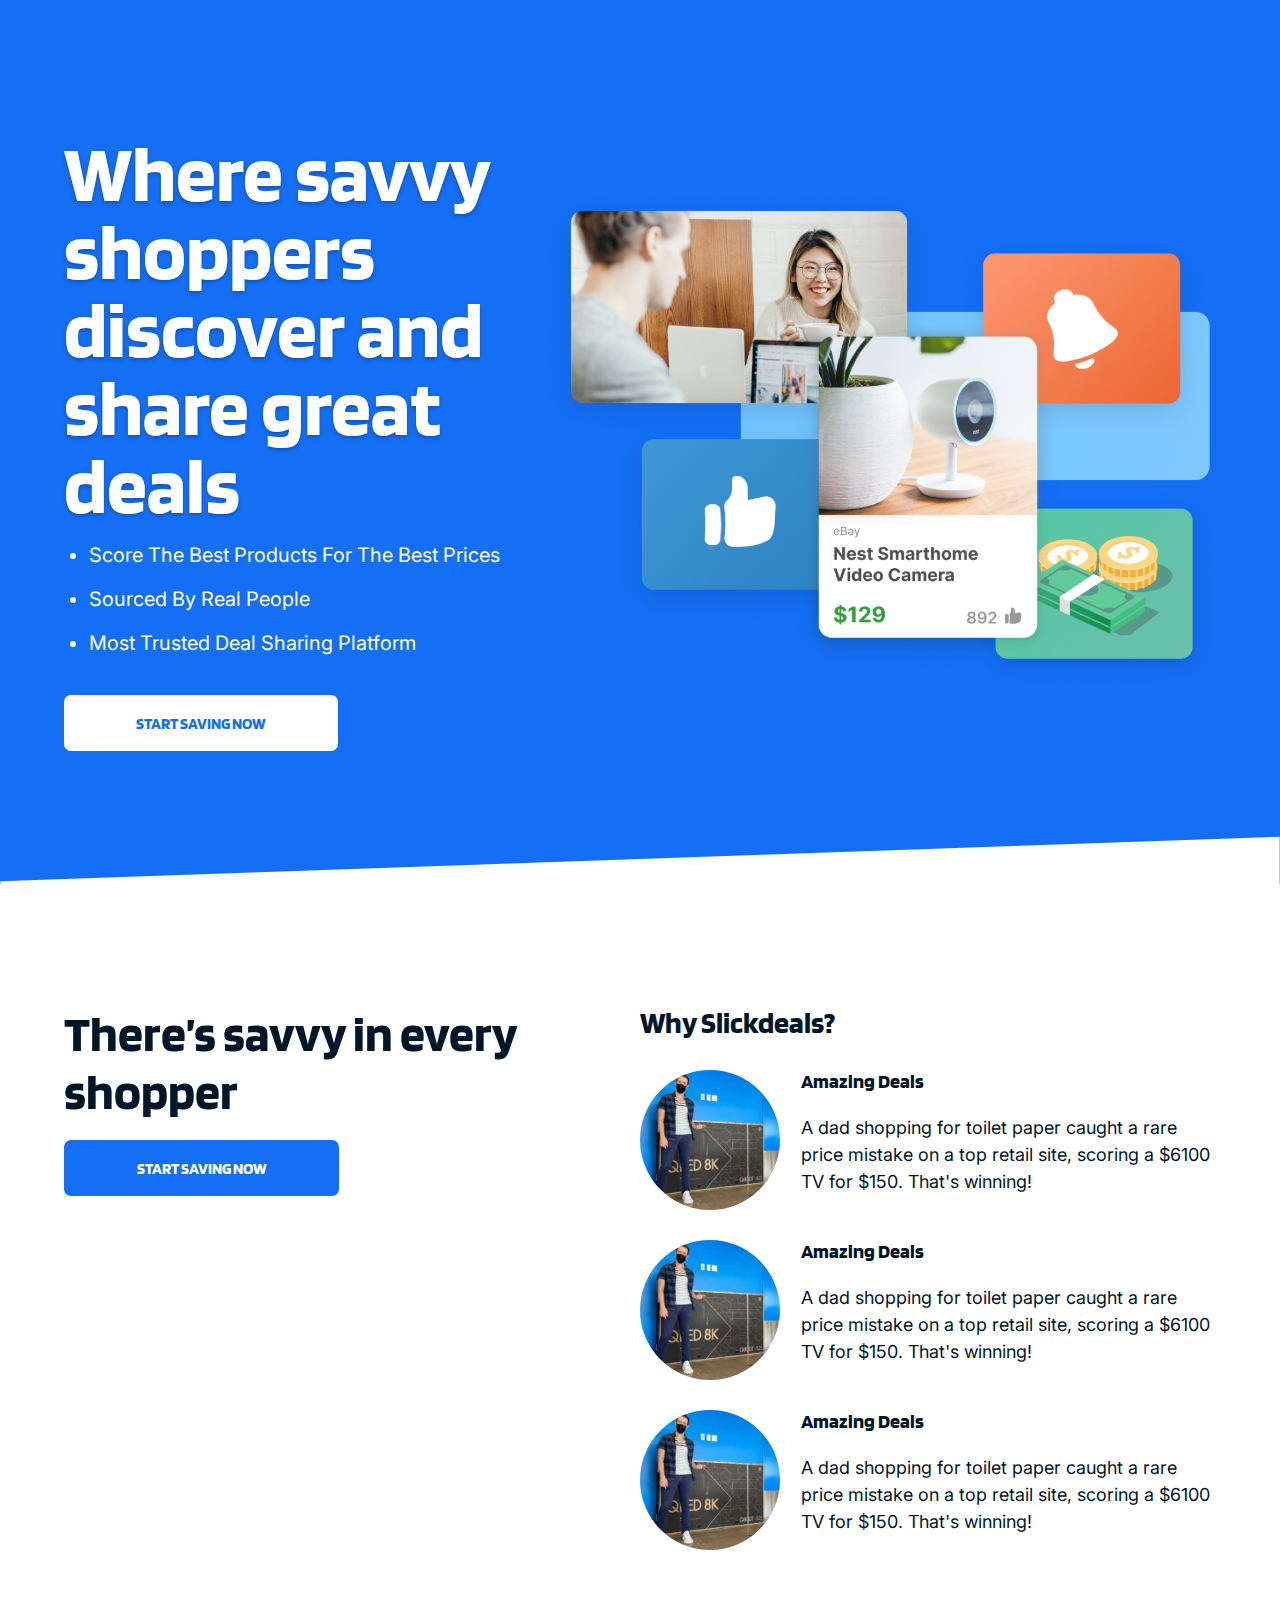
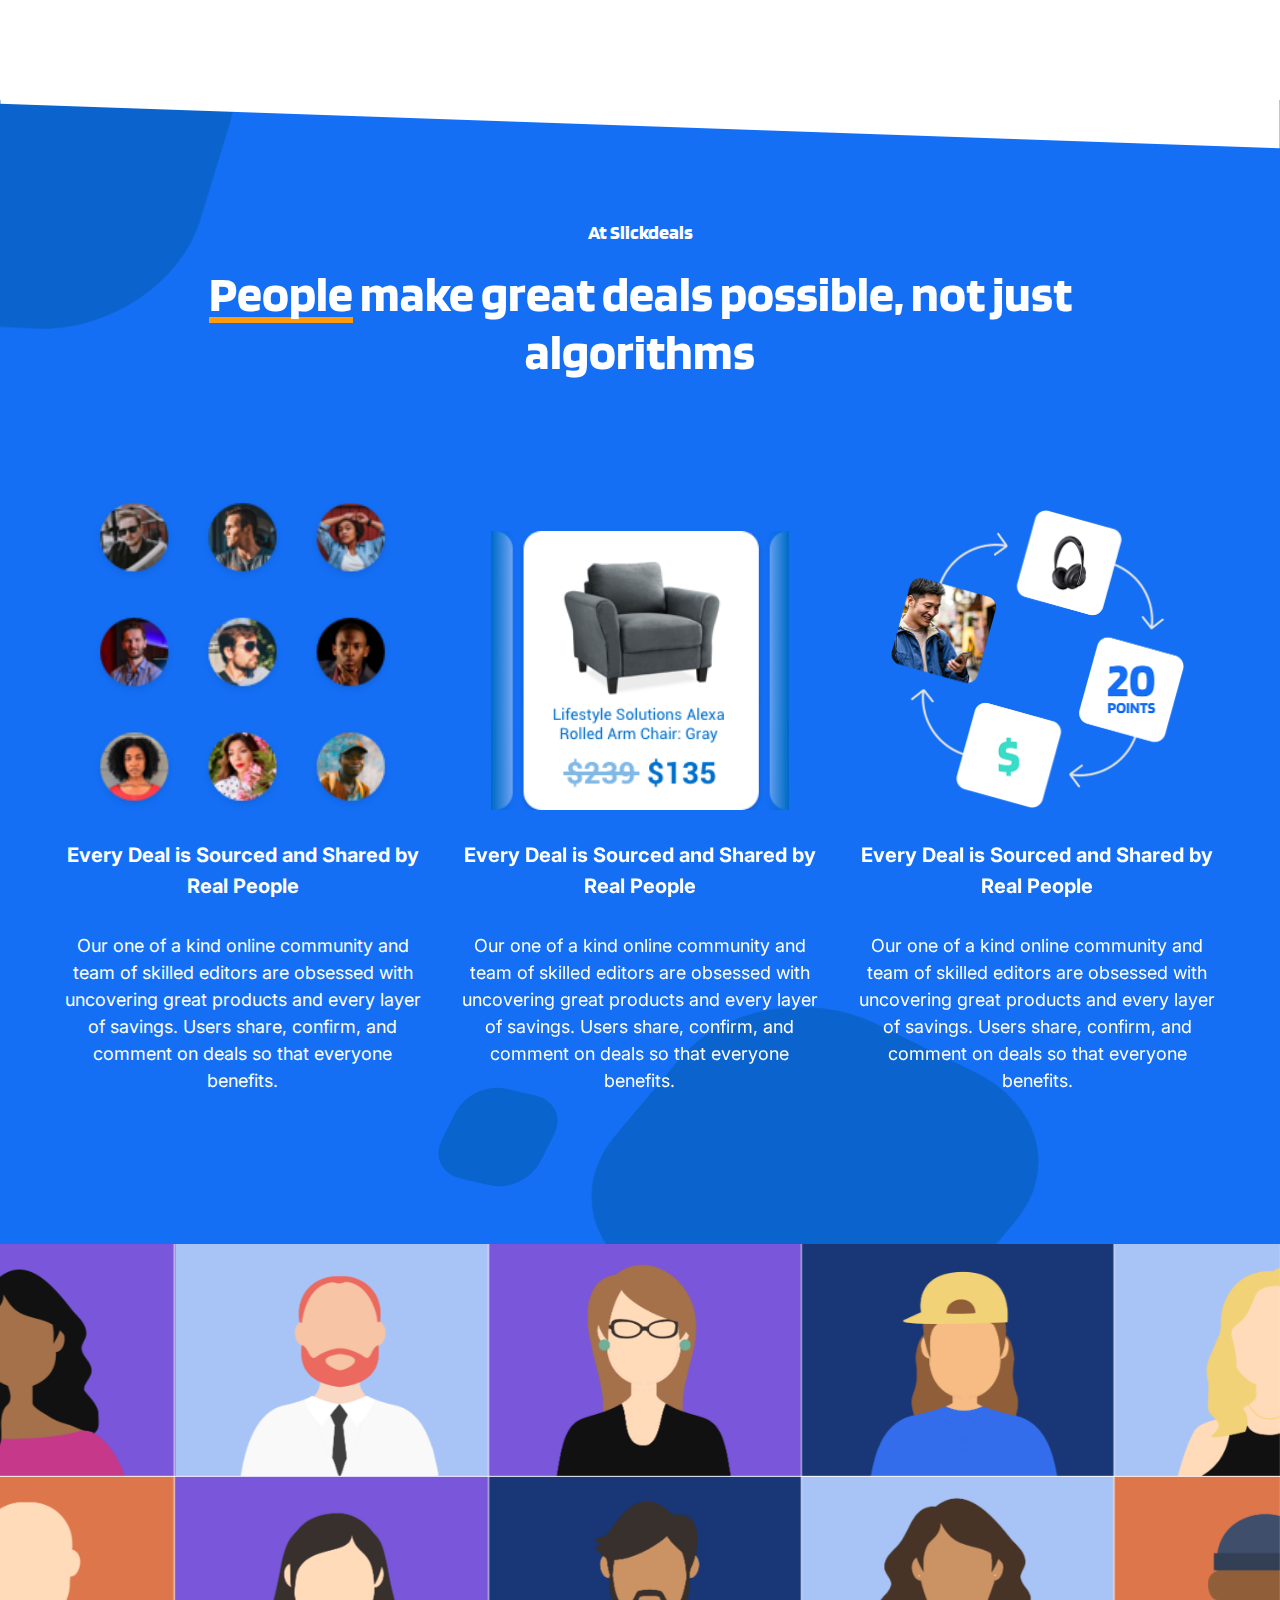
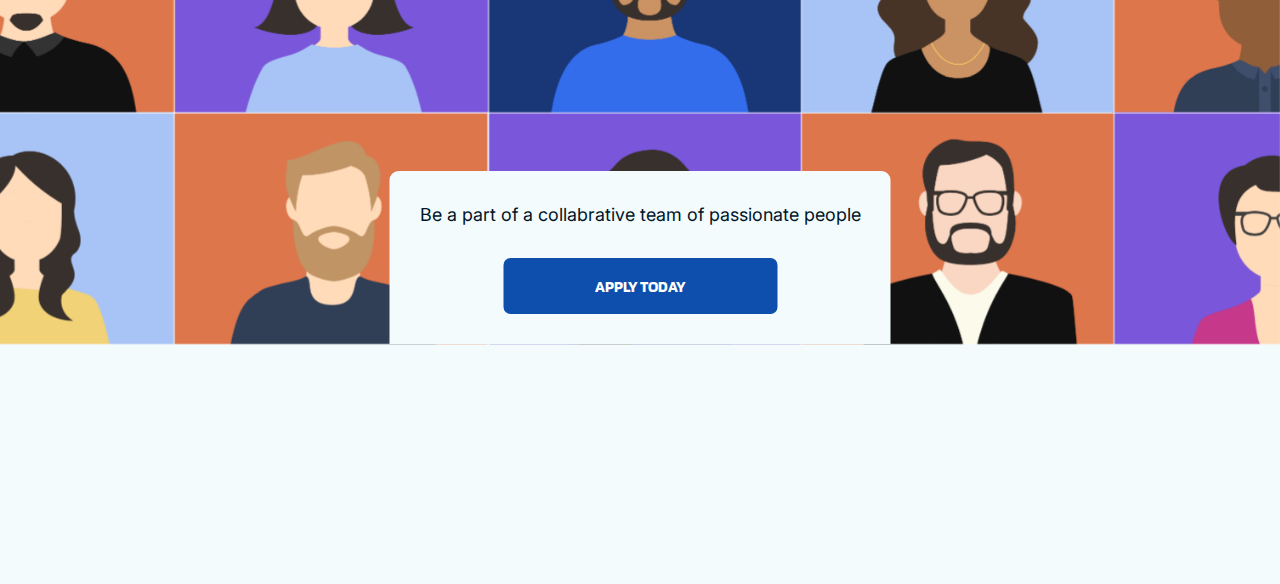
<file: about-us.html>
<!DOCTYPE html>
<html>
<head>
	<title>About Us</title>
	<link rel="stylesheet" href="assets/css/styles.css">
	<link href="https://fonts.googleapis.com/css2?family=Inter:wght@100;200;300;400;500;600;700;800;900&display=swap" rel="stylesheet">
	<link href="https://fonts.googleapis.com/css2?family=Blinker:wght@100;200;300;400;600;700;800;900&display=swap" rel="stylesheet">
</head>
<body>
	<main class="about_wrapper">
		<div class="about_sec">
			<div class="container">
				<div class="about_txt">
					<h1>Where savvy shoppers discover and share great deals</h1>
					<ul>
						<li>Score The Best Products For The Best Prices</li>
						<li>Sourced By Real People</li>
						<li>Most Trusted Deal Sharing Platform</li>
					</ul>
					<a href="#">Start Saving Now</a>
				</div>
				<div class="about_img">
					<img src="assets/images/about-img.png" />
				</div>
			</div>
		</div>
		<div class="design_area">
			<div class="about_container">
				<div class="design_txt_sec">
					<h2>There’s savvy in every shopper</h2>
					<a href="#">Start Saving Now</a>
				</div>
				<div class="why_deal_sec">
					<h1>Why Slickdeals?</h1>
					<div class="new_deal_wrapper">
						<div class="new_deal_icon">
							<img src="assets/images/tv.jpeg">
						</div>
						<div class="new_deal_detail">
							<h4>Amazing Deals</h4>
							<p>A dad shopping for toilet paper caught a rare price mistake on a top retail site, scoring a $6100 TV for $150. That's winning!</p>
						</div>
					</div>
					<div class="new_deal_wrapper">
						<div class="new_deal_icon">
							<img src="assets/images/tv.jpeg">
						</div>
						<div class="new_deal_detail">
							<h4>Amazing Deals</h4>
							<p>A dad shopping for toilet paper caught a rare price mistake on a top retail site, scoring a $6100 TV for $150. That's winning!</p>
						</div>
					</div>
					<div class="new_deal_wrapper">
						<div class="new_deal_icon">
							<img src="assets/images/tv.jpeg">
						</div>
						<div class="new_deal_detail">
							<h4>Amazing Deals</h4>
							<p>A dad shopping for toilet paper caught a rare price mistake on a top retail site, scoring a $6100 TV for $150. That's winning!</p>
						</div>
					</div>
				</div>
			</div>
		</div>
		<div class="about_sec">
			<div class="design_cube design_medium"></div>
			<div class="design_cube design_small"></div>
			<div class="design_cube design_large"></div>
			<div class="about_container">
				<div class="about_data_wrapper">
					<section class="about_header">
						<p>At Slickdeals</p>
						<h2><mark>People</mark> make great deals possible, not just algorithms</h2>
					</section>
					<section class="about_detail_wrapper">
						<div class="about_detail_sec">
							<img src="assets/images/img-1.png">
							<h4>Every Deal is Sourced and Shared by Real People</h4>
							<p>Our one of a kind online community and team of skilled editors are obsessed with uncovering great products and every layer of savings. Users share, confirm, and comment on deals so that everyone benefits.</p>
						</div>
						<div class="about_detail_sec">
							<img src="assets/images/img-2.png">
							<h4>Every Deal is Sourced and Shared by Real People</h4>
							<p>Our one of a kind online community and team of skilled editors are obsessed with uncovering great products and every layer of savings. Users share, confirm, and comment on deals so that everyone benefits.</p>
						</div>
						<div class="about_detail_sec">
							<img src="assets/images/img-3.png">
							<h4>Every Deal is Sourced and Shared by Real People</h4>
							<p>Our one of a kind online community and team of skilled editors are obsessed with uncovering great products and every layer of savings. Users share, confirm, and comment on deals so that everyone benefits.</p>
						</div>
					</section>					
				</div>
			</div>
		</div>
		<div class="apply_wrapper" style="background: url('assets/images/site_GrouPhoto.png'); background-size: cover; background-position: 50%">
			<div class="about_container">
				<section class="apply_sec">
					<p>Be a part of a collabrative team of passionate people</p>
					<a href="#">Apply Today</a>
				</section>
			</div>
		</div>
		<div class="action_wrapper">
			<div class="about_container"></div>
		</div>
	</main>
</body>
</html>
</file>
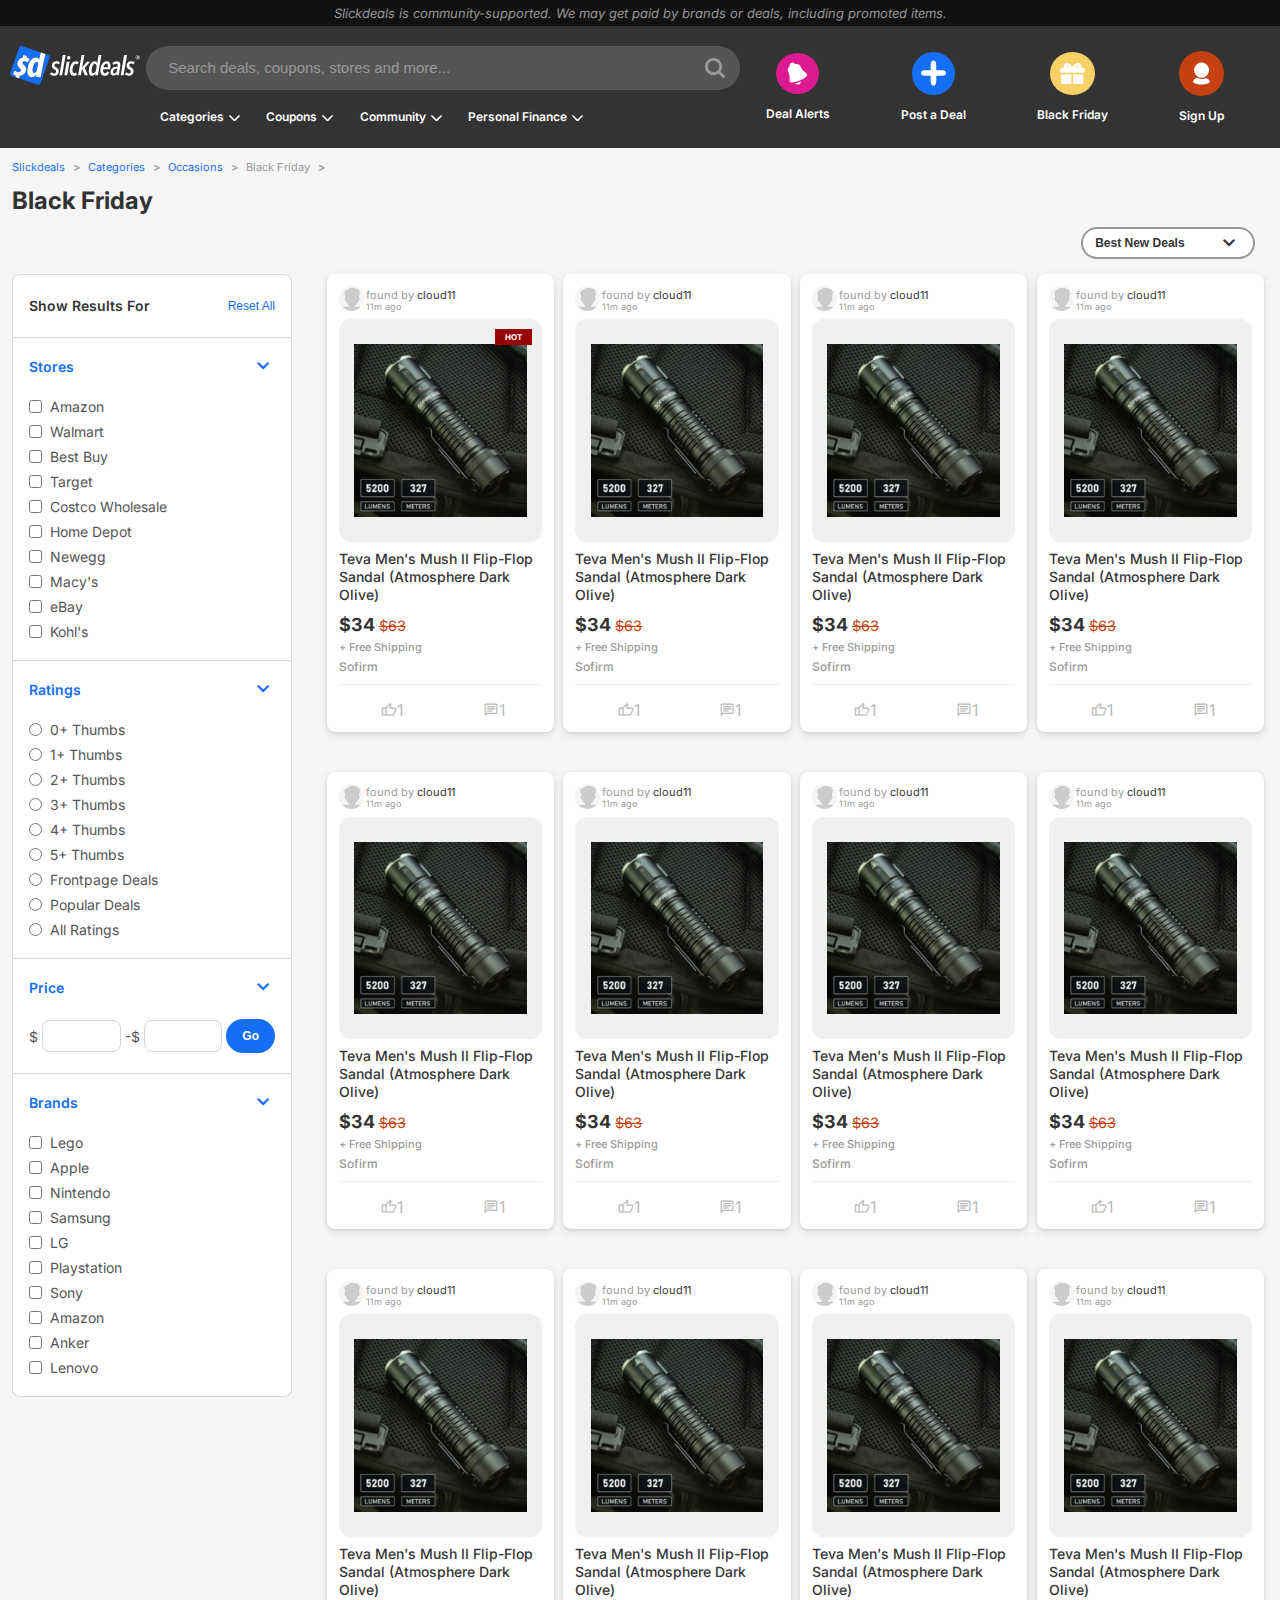
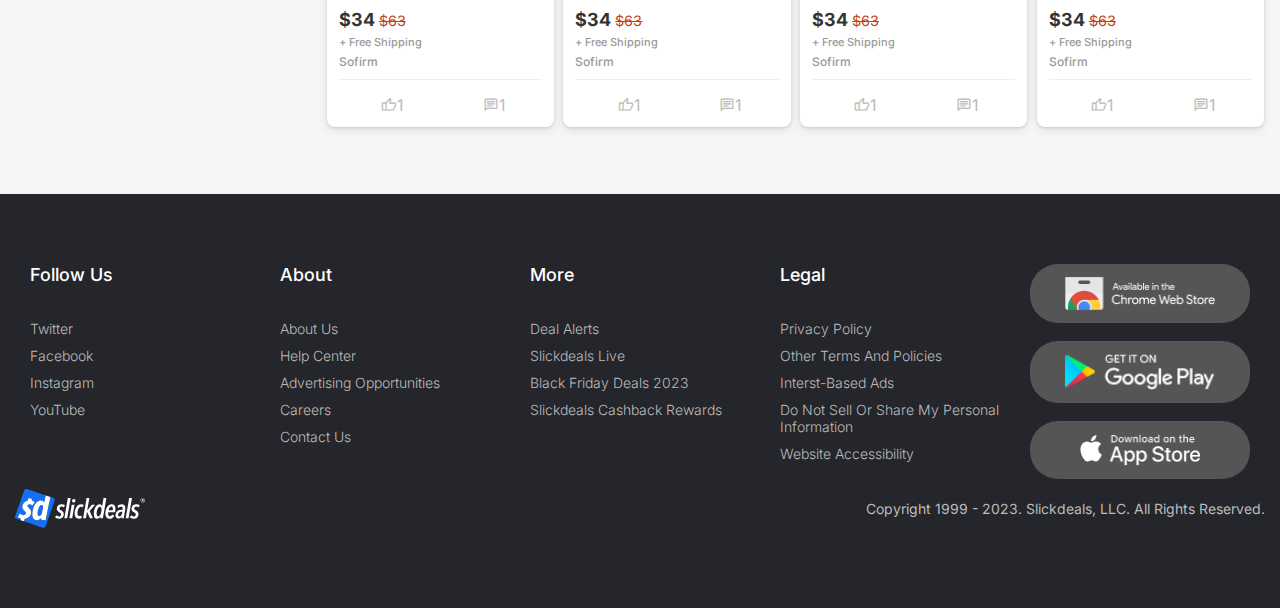
<file: blackfriday.html>
<!DOCTYPE html>
<html lang="en">

<head>
    <meta charset="UTF-8">
    <meta name="viewport" content="width=device-width, initial-scale=1.0">
    <title>Black Friday Deals, Sales, Coupons & Discounts</title>
    <link rel="stylesheet" href="assets/css/stylesss.css">
    <link rel="stylesheet"
        href="https://fonts.googleapis.com/css2?family=Material+Symbols+Outlined:opsz,wght,FILL,GRAD@24,400,0,0" />
    <link rel="stylesheet" href="https://fonts.googleapis.com/css2?family=Material+Symbols+Rounded:opsz,wght,FILL,GRAD@24,400,0,0" />
</head>

<body>
    <!-- header Start  -->
    <header class="sd_header">
        <div class="sd_header_info_bar">
            <p><em><span> Slickdeals is community-supported.</span> We may get paid by brands or deals, including
                    promoted items. </em></p>
        </div>
        <div class="sd_header_container">
            <div class="sd_header_wrapper">
                <div class="sd_logo_container">
                    <a href="index.html">
                        <img src="assets/images/sd-logomark-blueberry-update.svg" alt="logomark">
                        <img src="assets/images/sd-logotype-white.svg" alt="logomark">
                    </a>
                </div>
                <div class="sd_search_nav_container">
                    <div class="sd_search_container">
                        <input type="text" placeholder="Search deals, coupons, stores and more..."><svg
                            style="width: 20px;" class="hdr_search_icon" viewBox="0 0 22 22" role="img"
                            fill="currentColor" preserveAspectRatio="xMinYMin meet" xmlns="http://www.w3.org/2000/svg">
                            <path
                                d="M21.5404 21.5325C21.8347 21.238 22 20.8388 22 20.4225C22 20.0062 21.8347 19.6069 21.5404 19.3125L17.3476 15.1191C17.2827 15.0558 17.2417 14.972 17.2314 14.8819C17.2211 14.7918 17.2422 14.701 17.2911 14.6246C18.5787 12.6754 19.0969 10.3176 18.7452 8.00803C18.3934 5.6985 17.1968 3.60184 15.3874 2.12448C13.5779 0.647129 11.2844 -0.105686 8.95158 0.0119731C6.6187 0.129632 4.4126 1.10938 2.76091 2.7613C1.10923 4.41322 0.129614 6.61964 0.0119714 8.95284C-0.105671 11.286 0.647037 13.5798 2.12418 15.3896C3.60133 17.1993 5.69769 18.396 8.0069 18.7478C10.3161 19.0996 12.6736 18.5813 14.6225 17.2935C14.6982 17.2438 14.7886 17.2217 14.8787 17.2309C14.9687 17.24 15.0529 17.2799 15.117 17.3438L19.3098 21.5372C19.4561 21.6842 19.63 21.8009 19.8216 21.8803C20.0132 21.9598 20.2187 22.0004 20.4261 22C20.6335 21.9996 20.8388 21.958 21.03 21.8778C21.2213 21.7975 21.3948 21.6801 21.5404 21.5325ZM3.1634 9.43273C3.1634 8.19069 3.53166 6.97654 4.2216 5.94382C4.91155 4.9111 5.89219 4.1062 7.03952 3.63089C8.18685 3.15558 9.44935 3.03122 10.6673 3.27353C11.8854 3.51584 13.0042 4.11394 13.8823 4.99219C14.7604 5.87045 15.3584 6.98941 15.6007 8.20759C15.843 9.42576 15.7186 10.6884 15.2434 11.8359C14.7682 12.9834 13.9634 13.9642 12.9308 14.6542C11.8982 15.3443 10.6842 15.7126 9.44238 15.7126C7.77709 15.7126 6.18001 15.051 5.00247 13.8733C3.82494 12.6956 3.1634 11.0982 3.1634 9.43273Z"
                                fill="inherit"></path>
                        </svg>
                    </div>
                    <div class="sd_nav_container">
                        <ul class="sd_nav_menu">
                            <li class="sd_links"><a href="#">Categories<svg viewBox="0 0 16 9" style="width: 11px;"
                                        fill="currentColor" role="img" preserveAspectRatio="xMinYMin meet"
                                        xmlns="http://www.w3.org/2000/svg">
                                        <path
                                            d="M1.29385e-06 7.82657C-0.000450763 7.52543 0.11757 7.23567 0.329597 7.01736L6.55991 0.589098C6.74579 0.403885 6.9673 0.256482 7.21167 0.155383C7.45604 0.0542839 7.71844 0.0014858 7.98376 3.09108e-05C8.24908 -0.00142398 8.51207 0.0484932 8.75758 0.146906C9.0031 0.245319 9.22628 0.390283 9.41427 0.573446L15.6702 7.01736C15.7787 7.12918 15.8637 7.26081 15.9202 7.40474C15.9767 7.54867 16.0037 7.70209 15.9996 7.85622C15.9955 8.01036 15.9604 8.1622 15.8964 8.30307C15.8323 8.44394 15.7405 8.57109 15.6262 8.67725C15.5119 8.78342 15.3773 8.86652 15.2302 8.92181C15.0831 8.9771 14.9262 9.0035 14.7687 8.99951C14.6111 8.99551 14.4559 8.96119 14.3119 8.89851C14.1679 8.83584 14.0379 8.74603 13.9294 8.63421L8.28949 2.8242C8.25225 2.78564 8.20736 2.75492 8.15756 2.73393C8.10777 2.71294 8.05411 2.70211 7.99989 2.70211C7.94567 2.70211 7.89201 2.71294 7.84222 2.73393C7.79242 2.75492 7.74753 2.78564 7.71029 2.8242L2.07037 8.63421C1.90518 8.80448 1.6916 8.92239 1.45722 8.97271C1.22283 9.02303 0.978405 9.00345 0.75551 8.9165C0.532614 8.82955 0.341486 8.67922 0.20681 8.48493C0.0721339 8.29064 9.67357e-05 8.06132 1.29385e-06 7.82657Z"
                                            fill="inherit"></path>
                                    </svg></a>
                                <ul class="sd_sub_menu d_none">
                                    <li><a href="#">Popular Deals</a></li>
                                    <li><a href="#">Apple</a></li>
                                    <li><a href="#">Autos</a></li>
                                    <li><a href="#">Babies & Kids</a></li>
                                    <li><a href="#">Bags & Luggage</a></li>
                                    <li><a href="#">Books & Magazines</a></li>
                                    <li><a href="#">Computers</a></li>
                                    <li><a href="#">Education</a></li>
                                    <li><a href="#">Finance</a></li>
                                    <li><a href="#">Flowers & Gifts</a></li>
                                    <li><a href="#">Home & Home Improvement</a></li>
                                    <li><a href="#">Movies</a></li>
                                    <li><a href="#">Occasions</a></li>
                                    <li><a href="#">Office Supplies</a></li>
                                    <li><a href="#">Other</a></li>
                                    <li><a href="#">Pets</a></li>
                                    <li><a href="#">Phones</a></li>
                                    <li><a href="#">Restaurants</a></li>
                                    <li><a href="deal-categories.html">View All Categories</a></li>
                                </ul>
                            </li>
                            <li class="sd_links"><a href="#">Coupons<svg viewBox="0 0 16 9" style="width: 11px;"
                                        fill="currentColor" role="img" preserveAspectRatio="xMinYMin meet"
                                        xmlns="http://www.w3.org/2000/svg">
                                        <path
                                            d="M1.29385e-06 7.82657C-0.000450763 7.52543 0.11757 7.23567 0.329597 7.01736L6.55991 0.589098C6.74579 0.403885 6.9673 0.256482 7.21167 0.155383C7.45604 0.0542839 7.71844 0.0014858 7.98376 3.09108e-05C8.24908 -0.00142398 8.51207 0.0484932 8.75758 0.146906C9.0031 0.245319 9.22628 0.390283 9.41427 0.573446L15.6702 7.01736C15.7787 7.12918 15.8637 7.26081 15.9202 7.40474C15.9767 7.54867 16.0037 7.70209 15.9996 7.85622C15.9955 8.01036 15.9604 8.1622 15.8964 8.30307C15.8323 8.44394 15.7405 8.57109 15.6262 8.67725C15.5119 8.78342 15.3773 8.86652 15.2302 8.92181C15.0831 8.9771 14.9262 9.0035 14.7687 8.99951C14.6111 8.99551 14.4559 8.96119 14.3119 8.89851C14.1679 8.83584 14.0379 8.74603 13.9294 8.63421L8.28949 2.8242C8.25225 2.78564 8.20736 2.75492 8.15756 2.73393C8.10777 2.71294 8.05411 2.70211 7.99989 2.70211C7.94567 2.70211 7.89201 2.71294 7.84222 2.73393C7.79242 2.75492 7.74753 2.78564 7.71029 2.8242L2.07037 8.63421C1.90518 8.80448 1.6916 8.92239 1.45722 8.97271C1.22283 9.02303 0.978405 9.00345 0.75551 8.9165C0.532614 8.82955 0.341486 8.67922 0.20681 8.48493C0.0721339 8.29064 9.67357e-05 8.06132 1.29385e-06 7.82657Z"
                                            fill="inherit"></path>
                                    </svg></a>
                                <ul class="sd_sub_menu d_none">
                                    <li><a href="#">Popular Deals</a></li>
                                    <li><a href="#">Apple</a></li>
                                    <li><a href="#">Autos</a></li>
                                    <li><a href="#">Babies & Kids</a></li>
                                    <li><a href="#">Bags & Luggage</a></li>
                                    <li><a href="#">Books & Magazines</a></li>
                                    <li><a href="#">Computers</a></li>
                                    <li><a href="#">Education</a></li>
                                    <li><a href="#">Finance</a></li>
                                    <li><a href="#">Flowers & Gifts</a></li>
                                    <li><a href="#">Home & Home Improvement</a></li>
                                    <li><a href="#">Movies</a></li>
                                    <li><a href="#">Occasions</a></li>
                                    <li><a href="#">Office Supplies</a></li>
                                    <li><a href="#">Other</a></li>
                                    <li><a href="#">Pets</a></li>
                                    <li><a href="#">Phones</a></li>
                                    <li><a href="#">Restaurants</a></li>
                                    <li><a href="deal-categories.html">View All Categories</a></li>
                                </ul>
                            </li>
                            <li class="sd_links"><a href="#">Community<svg viewBox="0 0 16 9" style="width: 11px;"
                                        fill="currentColor" role="img" preserveAspectRatio="xMinYMin meet"
                                        xmlns="http://www.w3.org/2000/svg">
                                        <path
                                            d="M1.29385e-06 7.82657C-0.000450763 7.52543 0.11757 7.23567 0.329597 7.01736L6.55991 0.589098C6.74579 0.403885 6.9673 0.256482 7.21167 0.155383C7.45604 0.0542839 7.71844 0.0014858 7.98376 3.09108e-05C8.24908 -0.00142398 8.51207 0.0484932 8.75758 0.146906C9.0031 0.245319 9.22628 0.390283 9.41427 0.573446L15.6702 7.01736C15.7787 7.12918 15.8637 7.26081 15.9202 7.40474C15.9767 7.54867 16.0037 7.70209 15.9996 7.85622C15.9955 8.01036 15.9604 8.1622 15.8964 8.30307C15.8323 8.44394 15.7405 8.57109 15.6262 8.67725C15.5119 8.78342 15.3773 8.86652 15.2302 8.92181C15.0831 8.9771 14.9262 9.0035 14.7687 8.99951C14.6111 8.99551 14.4559 8.96119 14.3119 8.89851C14.1679 8.83584 14.0379 8.74603 13.9294 8.63421L8.28949 2.8242C8.25225 2.78564 8.20736 2.75492 8.15756 2.73393C8.10777 2.71294 8.05411 2.70211 7.99989 2.70211C7.94567 2.70211 7.89201 2.71294 7.84222 2.73393C7.79242 2.75492 7.74753 2.78564 7.71029 2.8242L2.07037 8.63421C1.90518 8.80448 1.6916 8.92239 1.45722 8.97271C1.22283 9.02303 0.978405 9.00345 0.75551 8.9165C0.532614 8.82955 0.341486 8.67922 0.20681 8.48493C0.0721339 8.29064 9.67357e-05 8.06132 1.29385e-06 7.82657Z"
                                            fill="inherit"></path>
                                    </svg></a>
                                <ul class="sd_sub_menu d_none">
                                    <li><a href="#">Popular Deals</a></li>
                                    <li><a href="#">Apple</a></li>
                                    <li><a href="#">Autos</a></li>
                                    <li><a href="#">Babies & Kids</a></li>
                                    <li><a href="#">Bags & Luggage</a></li>
                                    <li><a href="#">Books & Magazines</a></li>
                                    <li><a href="#">Computers</a></li>
                                    <li><a href="#">Education</a></li>
                                    <li><a href="#">Finance</a></li>
                                    <li><a href="#">Flowers & Gifts</a></li>
                                    <li><a href="#">Home & Home Improvement</a></li>
                                    <li><a href="#">Movies</a></li>
                                    <li><a href="#">Occasions</a></li>
                                    <li><a href="#">Office Supplies</a></li>
                                    <li><a href="#">Other</a></li>
                                    <li><a href="#">Pets</a></li>
                                    <li><a href="#">Phones</a></li>
                                    <li><a href="#">Restaurants</a></li>
                                    <li><a href="#">View All Categories</a></li>
                                </ul>
                            </li>
                            <li class="sd_links"><a href="#">Personal Finance<svg viewBox="0 0 16 9"
                                        style="width: 11px;" fill="currentColor" role="img"
                                        preserveAspectRatio="xMinYMin meet" xmlns="http://www.w3.org/2000/svg">
                                        <path
                                            d="M1.29385e-06 7.82657C-0.000450763 7.52543 0.11757 7.23567 0.329597 7.01736L6.55991 0.589098C6.74579 0.403885 6.9673 0.256482 7.21167 0.155383C7.45604 0.0542839 7.71844 0.0014858 7.98376 3.09108e-05C8.24908 -0.00142398 8.51207 0.0484932 8.75758 0.146906C9.0031 0.245319 9.22628 0.390283 9.41427 0.573446L15.6702 7.01736C15.7787 7.12918 15.8637 7.26081 15.9202 7.40474C15.9767 7.54867 16.0037 7.70209 15.9996 7.85622C15.9955 8.01036 15.9604 8.1622 15.8964 8.30307C15.8323 8.44394 15.7405 8.57109 15.6262 8.67725C15.5119 8.78342 15.3773 8.86652 15.2302 8.92181C15.0831 8.9771 14.9262 9.0035 14.7687 8.99951C14.6111 8.99551 14.4559 8.96119 14.3119 8.89851C14.1679 8.83584 14.0379 8.74603 13.9294 8.63421L8.28949 2.8242C8.25225 2.78564 8.20736 2.75492 8.15756 2.73393C8.10777 2.71294 8.05411 2.70211 7.99989 2.70211C7.94567 2.70211 7.89201 2.71294 7.84222 2.73393C7.79242 2.75492 7.74753 2.78564 7.71029 2.8242L2.07037 8.63421C1.90518 8.80448 1.6916 8.92239 1.45722 8.97271C1.22283 9.02303 0.978405 9.00345 0.75551 8.9165C0.532614 8.82955 0.341486 8.67922 0.20681 8.48493C0.0721339 8.29064 9.67357e-05 8.06132 1.29385e-06 7.82657Z"
                                            fill="inherit"></path>
                                    </svg></a>
                                <ul class="sd_sub_menu d_none">
                                    <li><a href="#">Popular Deals</a></li>
                                    <li><a href="#">Apple</a></li>
                                    <li><a href="#">Autos</a></li>
                                    <li><a href="#">Babies & Kids</a></li>
                                    <li><a href="#">Bags & Luggage</a></li>
                                    <li><a href="#">Books & Magazines</a></li>
                                    <li><a href="#">Computers</a></li>
                                    <li><a href="#">Education</a></li>
                                    <li><a href="#">Finance</a></li>
                                    <li><a href="#">Flowers & Gifts</a></li>
                                    <li><a href="#">Home & Home Improvement</a></li>
                                    <li><a href="#">Movies</a></li>
                                    <li><a href="#">Occasions</a></li>
                                    <li><a href="#">Office Supplies</a></li>
                                    <li><a href="#">Other</a></li>
                                    <li><a href="#">Pets</a></li>
                                    <li><a href="#">Phones</a></li>
                                    <li><a href="#">Restaurants</a></li>
                                    <li><a href="#">View All Categories</a></li>
                                </ul>
                            </li>
                        </ul>
                    </div>
                </div>
                <div class="menu-toggle" id="menu-toggle" onClick='popupMenu()'>
                    <div class="bar"></div>
                    <div class="bar"></div>
                    <div class="bar"></div>
                    <div class="menu_name" style="color: #ffffff;">Menu</div>

                </div>
                <!-- <ul class="menu sd_nav_container" id="menu">
                <li><Link href="#intro">Home</Link></li>
                <li><Link href="#about">About</Link></li>
                <li><Link href="#skills">Skills</Link></li>
                <li><Link href="#work">Work</Link></li>
                <li><Link href="#contact">Contact</Link></li>
              
            </ul> -->
                <div class="sd_feature_container">
                    <ul class="sd_nav_feature menu sd_nav_container" id="menu">
                        <li class="sd_nav_feature_wrapper">
                            <a href="deal-alert.html">
                                <span>
                                    <svg viewBox="0 0 18 18" style="width: 25px;" preserveAspectRatio="xMinYMin meet"
                                        fill="currentColor" role="img" xmlns="http://www.w3.org/2000/svg">
                                        <path
                                            d="M9.86363 16.8669C10.7205 16.5825 11.2945 15.9119 11.3459 15.2259C11.3663 14.954 11.0567 14.8193 10.797 14.9291C10.3948 15.0992 9.81976 15.3339 9.37359 15.4819C8.92511 15.6308 8.31236 15.7899 7.88174 15.8961C7.60717 15.9639 7.45064 16.2531 7.64134 16.4548C8.12318 16.9641 9.00648 17.1514 9.86363 16.8669Z"
                                            fill="inherit"></path>
                                        <path fill-rule="evenodd" clip-rule="evenodd"
                                            d="M15.9109 9.45744C15.5265 8.62779 13.9732 7.95205 12.9906 6.76017C12.0972 5.67646 11.6857 5.05696 11.0737 3.73612C10.42 2.3253 8.83532 1.9283 7.17002 2.18036C6.53975 -0.297634 2.15406 1.57495 3.64845 3.68704C2.33941 4.70749 1.58608 6.1048 2.23975 7.51561C2.85172 8.83644 3.05542 9.54488 3.29572 10.908C3.56001 12.4072 3.04323 13.9686 3.42761 14.7983C4.2537 16.5812 9.61906 14.5436 10.595 14.126C11.5711 13.7084 16.737 11.2404 15.9109 9.45744Z"
                                            fill="inherit"></path>
                                    </svg>
                                </span>
                                <span>Deal Alerts</span>
                            </a>
                        </li>
                        <li class="sd_nav_feature_wrapper">
                            <a href="#">
                                <span>
                                    <svg viewBox="0 0 24 25" style="width: 25px;" preserveAspectRatio="xMinYMin meet"
                                        fill="currentColor" role="img" xmlns="http://www.w3.org/2000/svg">
                                        <path fill-rule="evenodd" clip-rule="evenodd"
                                            d="M15.3009 9.81155C14.9201 9.82183 14.6079 9.5096 14.6181 9.12878C14.7558 4.02996 14.934 0.429688 12 0.429688C9.06604 0.429688 9.24418 4.02996 9.38186 9.12878C9.39214 9.5096 9.07991 9.82183 8.6991 9.81155C3.60027 9.67387 0 9.49573 0 12.4297C0 15.3636 3.60027 15.1855 8.6991 15.0478C9.07991 15.0375 9.39214 15.3498 9.38186 15.7306C9.24418 20.8294 9.06604 24.4297 12 24.4297C14.934 24.4297 14.7558 20.8294 14.6181 15.7306C14.6079 15.3498 14.9201 15.0375 15.3009 15.0478C20.3997 15.1855 24 15.3636 24 12.4297C24 9.49573 20.3997 9.67387 15.3009 9.81155Z"
                                            fill="inherit"></path>
                                    </svg>
                                </span>
                                <span>Post a Deal</span>
                            </a>
                        </li>
                        <li class="sd_nav_feature_wrapper">
                            <a href="#">
                                <span>
                                    <svg viewBox="0 0 16 14" style="width: 25px;" fill="currentColor"
                                        preserveAspectRatio="xMinYMin meet" role="img"
                                        xmlns="http://www.w3.org/2000/svg">
                                        <path
                                            d="M7.29412 7.55727C7.29412 7.43458 7.18877 7.33511 7.05882 7.33511H1.41177C1.02192 7.33511 0.705883 7.63351 0.705883 8.0016V12.4449C0.706921 13.3033 1.44373 13.999 2.35294 14H7.05882C7.18877 14 7.29412 13.9005 7.29412 13.7778V7.55727Z"
                                            fill="inherit"></path>
                                        <path fill-rule="evenodd" clip-rule="evenodd"
                                            d="M14.5882 6.22427C15.3679 6.22427 16 5.62748 16 4.89129V4.44697C16 3.71078 15.3679 3.11399 14.5882 3.11399H13.7638C13.6897 3.11413 13.6199 3.08118 13.5755 3.02513C13.5304 2.96874 13.5171 2.89519 13.5398 2.82784C13.6118 2.60857 13.6483 2.38027 13.648 2.15069C13.6492 1.2823 13.0958 0.498895 12.2462 0.166307C11.3966 -0.166281 10.4184 0.0175619 9.76847 0.631986L8.16847 2.14269C8.07632 2.22923 7.92745 2.22923 7.83529 2.14269L6.2353 0.631986C5.58586 0.0158789 4.60685 -0.169294 3.75619 0.163081C2.90553 0.495456 2.35138 1.27967 2.35294 2.14891C2.35264 2.37849 2.38913 2.6068 2.46118 2.82607C2.48366 2.8933 2.47072 2.96663 2.42635 3.02335C2.38173 3.07907 2.31211 3.11194 2.23812 3.11221H1.41177C1.03702 3.11221 0.677644 3.2529 0.412833 3.50326C0.148021 3.75363 -0.000497161 4.09313 1.25041e-06 4.44697V4.89129C1.25041e-06 5.62748 0.632071 6.22427 1.41177 6.22427H14.5882ZM11.1 1.88858C11.2157 1.79628 11.3763 1.77274 11.5162 1.82757C11.6561 1.8824 11.7519 2.00641 11.7644 2.14896C11.7639 2.43635 11.5173 2.66922 11.2129 2.66971H10.8364C10.7411 2.66987 10.6551 2.61574 10.6186 2.53261C10.5822 2.44949 10.6024 2.3538 10.6698 2.29025L11.1 1.88858ZM4.90071 1.88851C4.82736 1.81979 4.72827 1.78115 4.62494 1.78098C4.40996 1.78147 4.23581 1.9459 4.23529 2.14888C4.2358 2.43491 4.48014 2.6672 4.78306 2.66963H5.15953C5.25483 2.6698 5.34082 2.61567 5.37731 2.53254C5.4138 2.44942 5.39359 2.35373 5.32612 2.29018L4.90071 1.88851Z"
                                            fill="inherit"></path>
                                        <path
                                            d="M8.34783 7.55727C8.34783 7.43458 8.45317 7.33511 8.58312 7.33511H14.2302C14.62 7.33511 14.9361 7.63351 14.9361 8.0016V12.4449C14.935 13.3033 14.1982 13.999 13.289 14H8.58312C8.45317 14 8.34783 13.9005 8.34783 13.7778V7.55727Z"
                                            fill="inherit"></path>
                                    </svg>
                                </span>
                                <span>Black Friday</span>
                            </a>
                        </li>
                        <li class="sd_nav_feature_wrapper">
                            <a href="#">
                                <span>
                                    <svg viewBox="0 0 18 18" style="width: 25px;" preserveAspectRatio="xMinYMin meet"
                                        fill="currentColor" role="img" xmlns="http://www.w3.org/2000/svg">
                                        <path fill-rule="evenodd" clip-rule="evenodd"
                                            d="M13.138 12.5801C12.5773 12.2603 11.8971 12.362 11.2978 12.6019C10.6042 12.8796 9.85386 13.0185 9.06991 13.0185C8.2491 13.0185 7.46514 12.8282 6.71804 12.5023C6.15702 12.2577 5.51418 12.1726 4.97689 12.4657C3.76285 13.1281 3 14.0318 3 14.9355C3 15.8203 5.57079 17 8.9985 17C12.1406 17 14.997 15.7466 14.997 14.9355C15.0542 14.1094 14.2881 13.2361 13.138 12.5801Z"
                                            fill="inherit"></path>
                                        <path fill-rule="evenodd" clip-rule="evenodd"
                                            d="M14.4105 6.52211C14.4012 5.06343 13.823 3.67016 12.8065 2.65708C11.8253 1.607 10.4755 1.00962 9.06232 1C7.64927 1.00939 6.29953 1.60643 5.31814 2.65618C4.30144 3.66948 3.7232 5.06311 3.71411 6.52211C3.72344 7.98079 4.30166 9.37406 5.31814 10.3871C6.29938 11.4372 7.64914 12.0346 9.06232 12.0442C10.4751 12.0346 11.8245 11.4376 12.8056 10.388C13.8227 9.37489 14.4012 7.98124 14.4105 6.52211Z"
                                            fill="inherit"></path>
                                    </svg>
                                </span>
                                <span>Sign Up</span>
                            </a>
                        </li>
                        <li class="m_menu sd_links"><a href="#">Categories<svg viewBox="0 0 16 9" style="width: 11px;"
                                    fill="currentColor" role="img" preserveAspectRatio="xMinYMin meet"
                                    xmlns="http://www.w3.org/2000/svg">
                                    <path
                                        d="M1.29385e-06 7.82657C-0.000450763 7.52543 0.11757 7.23567 0.329597 7.01736L6.55991 0.589098C6.74579 0.403885 6.9673 0.256482 7.21167 0.155383C7.45604 0.0542839 7.71844 0.0014858 7.98376 3.09108e-05C8.24908 -0.00142398 8.51207 0.0484932 8.75758 0.146906C9.0031 0.245319 9.22628 0.390283 9.41427 0.573446L15.6702 7.01736C15.7787 7.12918 15.8637 7.26081 15.9202 7.40474C15.9767 7.54867 16.0037 7.70209 15.9996 7.85622C15.9955 8.01036 15.9604 8.1622 15.8964 8.30307C15.8323 8.44394 15.7405 8.57109 15.6262 8.67725C15.5119 8.78342 15.3773 8.86652 15.2302 8.92181C15.0831 8.9771 14.9262 9.0035 14.7687 8.99951C14.6111 8.99551 14.4559 8.96119 14.3119 8.89851C14.1679 8.83584 14.0379 8.74603 13.9294 8.63421L8.28949 2.8242C8.25225 2.78564 8.20736 2.75492 8.15756 2.73393C8.10777 2.71294 8.05411 2.70211 7.99989 2.70211C7.94567 2.70211 7.89201 2.71294 7.84222 2.73393C7.79242 2.75492 7.74753 2.78564 7.71029 2.8242L2.07037 8.63421C1.90518 8.80448 1.6916 8.92239 1.45722 8.97271C1.22283 9.02303 0.978405 9.00345 0.75551 8.9165C0.532614 8.82955 0.341486 8.67922 0.20681 8.48493C0.0721339 8.29064 9.67357e-05 8.06132 1.29385e-06 7.82657Z"
                                        fill="inherit"></path>
                                </svg></a>
                            <ul class="sd_sub_menu d_none">
                                <li><a href="#">Popular Deals</a></li>
                                <li><a href="#">Apple</a></li>
                                <li><a href="#">Autos</a></li>
                                <li><a href="#">Babies & Kids</a></li>
                                <li><a href="#">Bags & Luggage</a></li>
                                <li><a href="#">Books & Magazines</a></li>
                                <li><a href="#">Computers</a></li>
                                <li><a href="#">Education</a></li>
                                <li><a href="#">Finance</a></li>
                                <li><a href="#">Flowers & Gifts</a></li>
                                <li><a href="#">Home & Home Improvement</a></li>
                                <li><a href="#">Movies</a></li>
                                <li><a href="#">Occasions</a></li>
                                <li><a href="#">Office Supplies</a></li>
                                <li><a href="#">Other</a></li>
                                <li><a href="#">Pets</a></li>
                                <li><a href="#">Phones</a></li>
                                <li><a href="#">Restaurants</a></li>
                                <li><a href="deal-categories.html">View All Categories</a></li>
                            </ul>
                        </li>
                        <li class="m_menu sd_links"><a href="#">Coupons<svg viewBox="0 0 16 9" style="width: 11px;"
                                    fill="currentColor" role="img" preserveAspectRatio="xMinYMin meet"
                                    xmlns="http://www.w3.org/2000/svg">
                                    <path
                                        d="M1.29385e-06 7.82657C-0.000450763 7.52543 0.11757 7.23567 0.329597 7.01736L6.55991 0.589098C6.74579 0.403885 6.9673 0.256482 7.21167 0.155383C7.45604 0.0542839 7.71844 0.0014858 7.98376 3.09108e-05C8.24908 -0.00142398 8.51207 0.0484932 8.75758 0.146906C9.0031 0.245319 9.22628 0.390283 9.41427 0.573446L15.6702 7.01736C15.7787 7.12918 15.8637 7.26081 15.9202 7.40474C15.9767 7.54867 16.0037 7.70209 15.9996 7.85622C15.9955 8.01036 15.9604 8.1622 15.8964 8.30307C15.8323 8.44394 15.7405 8.57109 15.6262 8.67725C15.5119 8.78342 15.3773 8.86652 15.2302 8.92181C15.0831 8.9771 14.9262 9.0035 14.7687 8.99951C14.6111 8.99551 14.4559 8.96119 14.3119 8.89851C14.1679 8.83584 14.0379 8.74603 13.9294 8.63421L8.28949 2.8242C8.25225 2.78564 8.20736 2.75492 8.15756 2.73393C8.10777 2.71294 8.05411 2.70211 7.99989 2.70211C7.94567 2.70211 7.89201 2.71294 7.84222 2.73393C7.79242 2.75492 7.74753 2.78564 7.71029 2.8242L2.07037 8.63421C1.90518 8.80448 1.6916 8.92239 1.45722 8.97271C1.22283 9.02303 0.978405 9.00345 0.75551 8.9165C0.532614 8.82955 0.341486 8.67922 0.20681 8.48493C0.0721339 8.29064 9.67357e-05 8.06132 1.29385e-06 7.82657Z"
                                        fill="inherit"></path>
                                </svg></a>
                            <ul class="sd_sub_menu d_none">
                                <li><a href="#">Popular Deals</a></li>
                                <li><a href="#">Apple</a></li>
                                <li><a href="#">Autos</a></li>
                                <li><a href="#">Babies & Kids</a></li>
                                <li><a href="#">Bags & Luggage</a></li>
                                <li><a href="#">Books & Magazines</a></li>
                                <li><a href="#">Computers</a></li>
                                <li><a href="#">Education</a></li>
                                <li><a href="#">Finance</a></li>
                                <li><a href="#">Flowers & Gifts</a></li>
                                <li><a href="#">Home & Home Improvement</a></li>
                                <li><a href="#">Movies</a></li>
                                <li><a href="#">Occasions</a></li>
                                <li><a href="#">Office Supplies</a></li>
                                <li><a href="#">Other</a></li>
                                <li><a href="#">Pets</a></li>
                                <li><a href="#">Phones</a></li>
                                <li><a href="#">Restaurants</a></li>
                                <li><a href="deal-categories.html">View All Categories</a></li>
                            </ul>
                        </li>
                        <li class="m_menu sd_links"><a href="#">Community<svg viewBox="0 0 16 9" style="width: 11px;"
                                    fill="currentColor" role="img" preserveAspectRatio="xMinYMin meet"
                                    xmlns="http://www.w3.org/2000/svg">
                                    <path
                                        d="M1.29385e-06 7.82657C-0.000450763 7.52543 0.11757 7.23567 0.329597 7.01736L6.55991 0.589098C6.74579 0.403885 6.9673 0.256482 7.21167 0.155383C7.45604 0.0542839 7.71844 0.0014858 7.98376 3.09108e-05C8.24908 -0.00142398 8.51207 0.0484932 8.75758 0.146906C9.0031 0.245319 9.22628 0.390283 9.41427 0.573446L15.6702 7.01736C15.7787 7.12918 15.8637 7.26081 15.9202 7.40474C15.9767 7.54867 16.0037 7.70209 15.9996 7.85622C15.9955 8.01036 15.9604 8.1622 15.8964 8.30307C15.8323 8.44394 15.7405 8.57109 15.6262 8.67725C15.5119 8.78342 15.3773 8.86652 15.2302 8.92181C15.0831 8.9771 14.9262 9.0035 14.7687 8.99951C14.6111 8.99551 14.4559 8.96119 14.3119 8.89851C14.1679 8.83584 14.0379 8.74603 13.9294 8.63421L8.28949 2.8242C8.25225 2.78564 8.20736 2.75492 8.15756 2.73393C8.10777 2.71294 8.05411 2.70211 7.99989 2.70211C7.94567 2.70211 7.89201 2.71294 7.84222 2.73393C7.79242 2.75492 7.74753 2.78564 7.71029 2.8242L2.07037 8.63421C1.90518 8.80448 1.6916 8.92239 1.45722 8.97271C1.22283 9.02303 0.978405 9.00345 0.75551 8.9165C0.532614 8.82955 0.341486 8.67922 0.20681 8.48493C0.0721339 8.29064 9.67357e-05 8.06132 1.29385e-06 7.82657Z"
                                        fill="inherit"></path>
                                </svg></a>
                            <ul class="sd_sub_menu d_none">
                                <li><a href="#">Popular Deals</a></li>
                                <li><a href="#">Apple</a></li>
                                <li><a href="#">Autos</a></li>
                                <li><a href="#">Babies & Kids</a></li>
                                <li><a href="#">Bags & Luggage</a></li>
                                <li><a href="#">Books & Magazines</a></li>
                                <li><a href="#">Computers</a></li>
                                <li><a href="#">Education</a></li>
                                <li><a href="#">Finance</a></li>
                                <li><a href="#">Flowers & Gifts</a></li>
                                <li><a href="#">Home & Home Improvement</a></li>
                                <li><a href="#">Movies</a></li>
                                <li><a href="#">Occasions</a></li>
                                <li><a href="#">Office Supplies</a></li>
                                <li><a href="#">Other</a></li>
                                <li><a href="#">Pets</a></li>
                                <li><a href="#">Phones</a></li>
                                <li><a href="#">Restaurants</a></li>
                                <li><a href="deal-categories.html">View All Categories</a></li>
                            </ul>
                        </li>
                        <li class="m_menu sd_links" style="border: none;"><a href="#">Personal Finance<svg
                                    viewBox="0 0 16 9" style="width: 11px;" fill="currentColor" role="img"
                                    preserveAspectRatio="xMinYMin meet" xmlns="http://www.w3.org/2000/svg">
                                    <path
                                        d="M1.29385e-06 7.82657C-0.000450763 7.52543 0.11757 7.23567 0.329597 7.01736L6.55991 0.589098C6.74579 0.403885 6.9673 0.256482 7.21167 0.155383C7.45604 0.0542839 7.71844 0.0014858 7.98376 3.09108e-05C8.24908 -0.00142398 8.51207 0.0484932 8.75758 0.146906C9.0031 0.245319 9.22628 0.390283 9.41427 0.573446L15.6702 7.01736C15.7787 7.12918 15.8637 7.26081 15.9202 7.40474C15.9767 7.54867 16.0037 7.70209 15.9996 7.85622C15.9955 8.01036 15.9604 8.1622 15.8964 8.30307C15.8323 8.44394 15.7405 8.57109 15.6262 8.67725C15.5119 8.78342 15.3773 8.86652 15.2302 8.92181C15.0831 8.9771 14.9262 9.0035 14.7687 8.99951C14.6111 8.99551 14.4559 8.96119 14.3119 8.89851C14.1679 8.83584 14.0379 8.74603 13.9294 8.63421L8.28949 2.8242C8.25225 2.78564 8.20736 2.75492 8.15756 2.73393C8.10777 2.71294 8.05411 2.70211 7.99989 2.70211C7.94567 2.70211 7.89201 2.71294 7.84222 2.73393C7.79242 2.75492 7.74753 2.78564 7.71029 2.8242L2.07037 8.63421C1.90518 8.80448 1.6916 8.92239 1.45722 8.97271C1.22283 9.02303 0.978405 9.00345 0.75551 8.9165C0.532614 8.82955 0.341486 8.67922 0.20681 8.48493C0.0721339 8.29064 9.67357e-05 8.06132 1.29385e-06 7.82657Z"
                                        fill="inherit"></path>
                                </svg></a>
                            <ul class="sd_sub_menu d_none">
                                <li><a href="#">Popular Deals</a></li>
                                <li><a href="#">Apple</a></li>
                                <li><a href="#">Autos</a></li>
                                <li><a href="#">Babies & Kids</a></li>
                                <li><a href="#">Bags & Luggage</a></li>
                                <li><a href="#">Books & Magazines</a></li>
                                <li><a href="#">Computers</a></li>
                                <li><a href="#">Education</a></li>
                                <li><a href="#">Finance</a></li>
                                <li><a href="#">Flowers & Gifts</a></li>
                                <li><a href="#">Home & Home Improvement</a></li>
                                <li><a href="#">Movies</a></li>
                                <li><a href="#">Occasions</a></li>
                                <li><a href="#">Office Supplies</a></li>
                                <li><a href="#">Other</a></li>
                                <li><a href="#">Pets</a></li>
                                <li><a href="#">Phones</a></li>
                                <li><a href="#">Restaurants</a></li>
                                <li><a href="deal-categories.html">View All Categories</a></li>
                            </ul>
                        </li>
                    </ul>
                </div>
            </div>
        </div>
    </header>
    <!-- header finish      -->

    <!-- black friday section Start -->
    <section class="black-friday">
        <div class="page-content">
            <div class="category-page">
                <div class="category-header">
                    <ul class="slickdeals-breadcrumbs">
                        <li class="slickdeals-breadcrumbs-item">
                            <a class="breadcrumbs-link">Slickdeals</a>
                        </li>
                        <li class="slickdeals-breadcrumbs-item">
                            <a class="breadcrumbs-link">Categories</a>
                        </li>
                        <li class="slickdeals-breadcrumbs-item">
                            <a class="breadcrumbs-link">Occasions</a>
                        </li>
                        <li class="slickdeals-breadcrumbs-item">
                            <span>Black Friday</span>
                        </li>
                    </ul>
                    <h1 class="category-pg-headline">Black Friday</h1>
                    <div class="new-deal-btn">
                        <div class="Filter-btn">
                      
                            <button class="filter-btn ">
                                Filters
                            </button>
                        
                        </div>
                        <div class="slickdeal-dropdown">
                            <button class="slickdeal-button">
                                Best New Deals
                                <span class="material-symbols-outlined dropdown-icon baseicon">
                                    expand_more
                                </span>
                            </button>   
                            <ul class="dropdown-content" style="display: none;">
                                <li class="dropdown-item">Best New Deals </li>
                                <li class="dropdown-item">Most Recent Deals</li>
                                <li class="dropdown-item">Deal Score (High to Low)</li>
                            </ul>
                        </div>
                    </div>




                </div>
                <div class="Aside_Main-container">
                <aside class="category-page-sidebar">
                    <div class="categoryPage-filters">
                        <div class="categoryPageFilters-content">
                            <div class="categoryPageFilters-header">
                                <h2>Show Results For</h2>
                                <button>Reset All</button>
                            </div>
                            <div class="categoryPageFilters-form">
                                <section class="categoryPageFilters-Dropdown">

                                    <div class="collapisble-header">Stores
                                        <span class="material-symbols-outlined">
                                            expand_more
                                        </span>
                                    </div>
                                    <div class="collapisble-content">
                                        <ul class="categoryPageFilters-list">
                                            <li>
                                                <label class="categoryPageFilters-label">
                                                    <input type="checkbox">
                                                    <span>Amazon</span>
                                                </label>
                                            </li>
                                            <li>
                                                <label class="categoryPageFilters-label">
                                                    <input type="checkbox">
                                                    <span>Walmart</span>
                                                </label>
                                            </li>
                                            <li>
                                                <label class="categoryPageFilters-label">
                                                    <input type="checkbox">
                                                    <span>Best Buy</span>
                                                </label>
                                            </li>
                                            <li>
                                                <label class="categoryPageFilters-label">
                                                    <input type="checkbox">
                                                    <span>Target</span>
                                                </label>
                                            </li>
                                            <li>
                                                <label class="categoryPageFilters-label">
                                                    <input type="checkbox">
                                                    <span>Costco Wholesale</span>
                                                </label>
                                            </li>
                                            <li>
                                                <label class="categoryPageFilters-label">
                                                    <input type="checkbox">
                                                    <span>Home Depot</span>
                                                </label>
                                            </li>
                                            <li>
                                                <label class="categoryPageFilters-label">
                                                    <input type="checkbox">
                                                    <span>Newegg</span>
                                                </label>
                                            </li>
                                            <li>
                                                <label class="categoryPageFilters-label">
                                                    <input type="checkbox">
                                                    <span>Macy's</span>
                                                </label>
                                            </li>
                                            <li>
                                                <label class="categoryPageFilters-label">
                                                    <input type="checkbox">
                                                    <span>eBay</span>
                                                </label>
                                            </li>
                                            <li>
                                                <label class="categoryPageFilters-label">
                                                    <input type="checkbox">
                                                    <span>Kohl's</span>
                                                </label>
                                            </li>
                                        </ul>
                                    </div>
                                </section>
                                <section class="categoryPageFilters-Dropdown">

                                    <div class="collapisble-header">Ratings
                                        <span class="material-symbols-outlined">
                                            expand_more
                                        </span>
                                    </div>
                                    <div class="collapisble-content">
                                        <ul class="categoryPageFilters-list">
                                            <li>
                                                <label class="categoryPageFilters-label">
                                                    <input type="radio">
                                                    <span>0+ Thumbs</span>
                                                </label>
                                            </li>
                                            <li>
                                                <label class="categoryPageFilters-label">
                                                    <input type="radio">
                                                    <span>1+ Thumbs</span>
                                                </label>
                                            </li>
                                            <li>
                                                <label class="categoryPageFilters-label">
                                                    <input type="radio">
                                                    <span>2+ Thumbs</span>
                                                </label>
                                            </li>
                                            <li>
                                                <label class="categoryPageFilters-label">
                                                    <input type="radio">
                                                    <span>3+ Thumbs</span>
                                                </label>
                                            </li>
                                            <li>
                                                <label class="categoryPageFilters-label">
                                                    <input type="radio">
                                                    <span>4+ Thumbs</span>
                                                </label>
                                            </li>
                                            <li>
                                                <label class="categoryPageFilters-label">
                                                    <input type="radio">
                                                    <span>5+ Thumbs</span>
                                                </label>
                                            </li>
                                            <li>
                                                <label class="categoryPageFilters-label">
                                                    <input type="radio">
                                                    <span>Frontpage Deals</span>
                                                </label>
                                            </li>
                                            <li>
                                                <label class="categoryPageFilters-label">
                                                    <input type="radio">
                                                    <span>Popular Deals</span>
                                                </label>
                                            </li>
                                            <li>
                                                <label class="categoryPageFilters-label">
                                                    <input type="radio">
                                                    <span>All Ratings</span>
                                                </label>
                                            </li>
                                        </ul>
                                    </div>
                                </section>
                                <section class="categoryPageFilters-price">

                                    <div class="collapisble-header">Price
                                        <span class="material-symbols-outlined">
                                            expand_more
                                        </span>
                                    </div>
                                    <div class="priceLabel-cont">
                                        <div class="priceInput-cont">
                                            $
                                            <input type="number">
                                            -$
                                            <input type="number">
                                            <button>Go</button>
                                        </div>
                                    </div>
                                </section>
                                <section class="categoryPageFilters-Dropdown" style="border-bottom: none;">

                                    <div class="collapisble-header">Brands
                                        <span class="material-symbols-outlined">
                                            expand_more
                                        </span>
                                    </div>
                                    <div class="collapisble-content">
                                        <ul class="categoryPageFilters-list">
                                            <li>
                                                <label class="categoryPageFilters-label">
                                                    <input type="checkbox">
                                                    <span>Lego</span>
                                                </label>
                                            </li>
                                            <li>
                                                <label class="categoryPageFilters-label">
                                                    <input type="checkbox">
                                                    <span>Apple</span>
                                                </label>
                                            </li>
                                            <li>
                                                <label class="categoryPageFilters-label">
                                                    <input type="checkbox">
                                                    <span>Nintendo</span>
                                                </label>
                                            </li>
                                            <li>
                                                <label class="categoryPageFilters-label">
                                                    <input type="checkbox">
                                                    <span>Samsung</span>
                                                </label>
                                            </li>
                                            <li>
                                                <label class="categoryPageFilters-label">
                                                    <input type="checkbox">
                                                    <span>LG</span>
                                                </label>
                                            </li>
                                            <li>
                                                <label class="categoryPageFilters-label">
                                                    <input type="checkbox">
                                                    <span>Playstation</span>
                                                </label>
                                            </li>
                                            <li>
                                                <label class="categoryPageFilters-label">
                                                    <input type="checkbox">
                                                    <span>Sony</span>
                                                </label>
                                            </li>
                                            <li>
                                                <label class="categoryPageFilters-label">
                                                    <input type="checkbox">
                                                    <span>Amazon</span>
                                                </label>
                                            </li>
                                            <li>
                                                <label class="categoryPageFilters-label">
                                                    <input type="checkbox">
                                                    <span>Anker</span>
                                                </label>
                                            </li>
                                            <li>
                                                <label class="categoryPageFilters-label">
                                                    <input type="checkbox">
                                                    <span>Lenovo</span>
                                                </label>
                                            </li>
                                        </ul>
                                    </div>
                                </section>
                            </div>
                            <div class="aside-footer-hide">
                            <div class="aside-footer">
                                <button class="cancel-btn">Cancel</button>
                                <button class="applyFilter-btn">Apply Filters</button>
                            </div>
                            </div>
                        </div>

                    </div>
                </aside>
                
                   <!-- Products Section Start  -->
                
                <main class="main-content">
                 
                    <div class="products_container">
                        <section class="latest_products latest_deals">
        
                            <div class="product_container">
                
                
                                <div class="product-card">
                                    <div class="badge">Hot</div>
                                    <div class="product_found" style="display: flex; align-items: center; padding-bottom: 4px;">
                                        <div class="product_found_img">
                                            <img src="assets/images/avatar-25.png" alt="" width="25px"
                                                style="border-radius: 50%; margin-right: 2px;">
                                        </div>
                                        <div class="product_found_name">
                                            <div style="font-size: 11px; line-height: 1; color: #999999 ">found by
                                                <span style="color: #333333;">cloud11</span><br><span style="font-size: 9px;">11m ago</span>
                                            </div>
                                        </div>
                                    </div>
                                    <div class="product-tumb">
                                        <img src="assets/images/product_1.thumb" alt="">
                                    </div>
                                    <div class="product-details">
                                        <h4><a href="">Teva Men's Mush II Flip-Flop Sandal (Atmosphere Dark Olive)</a></h4>
                                        <div class="product-price">$34<small style="padding-left: 4px;">$63</small></div>
                                        <span class="product-catagory" style="font-size: 11px;">+ Free Shipping</span>
                                        <span class="product-catagory">Sofirm</span>
                                        <div class="product-bottom-details">
                                            <div class="product-links">
                                                <a href=""><span class="material-symbols-outlined">
                                                        thumb_up
                                                    </span><span>1</span></a>
                                                <a href=""><span class="material-symbols-outlined">
                                                        chat
                                                    </span><span>1</span></a>
                                            </div>
                                        </div>
                                    </div>
                                </div>
                                <div class="product-card">
                
                                    <div class="product_found" style="display: flex; align-items: center; padding-bottom: 4px;">
                                        <div class="product_found_img">
                                            <img src="assets/images/avatar-25.png" alt="" width="25px"
                                                style="border-radius: 50%; margin-right: 2px;">
                                        </div>
                                        <div class="product_found_name">
                                            <div style="font-size: 11px; color: #999999 ; line-height: 1;">found by
                                                <span style="color: #333333;">cloud11</span><br><span style="font-size: 9px;">11m ago</span>
                                            </div>
                                        </div>
                                    </div>
                                    <div class="product-tumb">
                                        <img src="assets/images/product_1.thumb" alt="">
                                    </div>
                                    <div class="product-details">
                                        <h4><a href="">Teva Men's Mush II Flip-Flop Sandal (Atmosphere Dark Olive)</a></h4>
                                        <div class="product-price">$34<small style="padding-left: 4px;">$63</small></div>
                                        <span class="product-catagory" style="font-size: 11px;">+ Free Shipping</span>
                                        <span class="product-catagory">Sofirm</span>
                                        <div class="product-bottom-details">
                                            <div class="product-links">
                                                <a href=""><span class="material-symbols-outlined">
                                                        thumb_up
                                                    </span><span>1</span></a>
                                                <a href=""><span class="material-symbols-outlined">
                                                        chat
                                                    </span><span>1</span></a>
                                            </div>
                                        </div>
                                    </div>
                                </div>
                                <div class="product-card">
                
                                    <div class="product_found" style="display: flex; align-items: center; padding-bottom: 4px;">
                                        <div class="product_found_img">
                                            <img src="assets/images/avatar-25.png" alt="" width="25px"
                                                style="border-radius: 50%; margin-right: 2px;">
                                        </div>
                                        <div class="product_found_name">
                                            <div style="font-size: 11px; color: #999999 ; line-height: 1;   ;">found by
                                                <span style="color: #333333;">cloud11</span><br><span style="font-size: 9px;">11m ago</span>
                                            </div>
                                        </div>
                                    </div>
                                    <div class="product-tumb">
                                        <img src="assets/images/product_1.thumb" alt="">
                                    </div>
                                    <div class="product-details">
                                        <h4><a href="">Teva Men's Mush II Flip-Flop Sandal (Atmosphere Dark Olive)</a></h4>
                                        <div class="product-price">$34<small style="padding-left: 4px;">$63</small></div>
                                        <span class="product-catagory" style="font-size: 11px;">+ Free Shipping</span>
                                        <span class="product-catagory">Sofirm</span>
                                        <div class="product-bottom-details">
                                            <div class="product-links">
                                                <a href=""><span class="material-symbols-outlined">
                                                        thumb_up
                                                    </span><span>1</span></a>
                                                 <a href=""><span class="material-symbols-outlined">
                                                        chat
                                                    </span><span>1</span></a>
                                            </div>
                                        </div>
                                    </div>
                                </div>
                                <div class="product-card">
                
                                    <div class="product_found" style="display: flex; align-items: center; padding-bottom: 4px;">
                                        <div class="product_found_img">
                                            <img src="assets/images/avatar-25.png" alt="" width="25px"
                                                style="border-radius: 50%; margin-right: 2px;">
                                        </div>
                                        <div class="product_found_name">
                                            <div style="font-size: 11px; color: #999999 ; line-height: 1;">found by
                                                <span style="color: #333333;">cloud11</span><br><span style="font-size: 9px;">11m ago</span>
                                            </div>
                                        </div>
                                    </div>
                                    <div class="product-tumb">
                                        <img src="assets/images/product_1.thumb" alt="">
                                    </div>
                                    <div class="product-details">
                                        <h4><a href="">Teva Men's Mush II Flip-Flop Sandal (Atmosphere Dark Olive)</a></h4>
                                        <div class="product-price">$34<small style="padding-left: 4px;">$63</small></div>
                                        <span class="product-catagory" style="font-size: 11px;">+ Free Shipping</span>
                                        <span class="product-catagory">Sofirm</span>
                                        <div class="product-bottom-details">
                                            <div class="product-links">
                                                <a href=""><span class="material-symbols-outlined">
                                                        thumb_up
                                                    </span><span>1</span></a>
                                                <a href=""><span class="material-symbols-outlined">
                                                        chat
                                                    </span><span>1</span></a>
                                            </div>
                                        </div>
                                    </div>
                                </div>
                                <div class="product-card">
                
                                    <div class="product_found" style="display: flex; align-items: center; padding-bottom: 4px;">
                                        <div class="product_found_img">
                                            <img src="assets/images/avatar-25.png" alt="" width="25px"
                                                style="border-radius: 50%; margin-right: 2px;">
                                        </div>
                                        <div class="product_found_name">
                                            <div style="font-size: 11px; color: #999999 ; line-height: 1;">found by
                                                <span style="color: #333333;">cloud11</span><br><span style="font-size: 9px;">11m ago</span>
                                            </div>
                                        </div>
                                    </div>
                                    <div class="product-tumb">
                                        <img src="assets/images/product_1.thumb" alt="">
                                    </div>
                                    <div class="product-details">
                                        <h4><a href="">Teva Men's Mush II Flip-Flop Sandal (Atmosphere Dark Olive)</a></h4>
                                        <div class="product-price">$34<small style="padding-left: 4px;">$63</small></div>
                                        <span class="product-catagory" style="font-size: 11px;">+ Free Shipping</span>
                                        <span class="product-catagory">Sofirm</span>
                                        <div class="product-bottom-details">
                                            <div class="product-links">
                                                <a href=""><span class="material-symbols-outlined">
                                                        thumb_up
                                                    </span><span>1</span></a>
                                                <a href=""><span class="material-symbols-outlined">
                                                        chat
                                                    </span><span>1</span></a>
                                            </div>
                                        </div>
                                    </div>
                                </div>
                                <div class="product-card">
                
                                    <div class="product_found" style="display: flex; align-items: center; padding-bottom: 4px;">
                                        <div class="product_found_img">
                                            <img src="assets/images/avatar-25.png" alt="" width="25px"
                                                style="border-radius: 50%; margin-right: 2px;">
                                        </div>
                                        <div class="product_found_name">
                                            <div style="font-size: 11px; color: #999999 ; line-height: 1;">found by
                                                <span style="color: #333333;">cloud11</span><br><span style="font-size: 9px;">11m ago</span>
                                            </div>
                                        </div>
                                    </div>
                                    <div class="product-tumb">
                                        <img src="assets/images/product_1.thumb" alt="">
                                    </div>
                                    <div class="product-details">
                                        <h4><a href="">Teva Men's Mush II Flip-Flop Sandal (Atmosphere Dark Olive)</a></h4>
                                        <div class="product-price">$34<small style="padding-left: 4px;">$63</small></div>
                                        <span class="product-catagory" style="font-size: 11px;">+ Free Shipping</span>
                                        <span class="product-catagory">Sofirm</span>
                                        <div class="product-bottom-details">
                                            <div class="product-links">
                                                <a href=""><span class="material-symbols-outlined">
                                                        thumb_up
                                                    </span><span>1</span></a>
                                                <a href=""><span class="material-symbols-outlined">
                                                        chat
                                                    </span><span>1</span></a>
                                            </div>
                                        </div>
                                    </div>
                                </div>
                                <div class="product-card">
                
                                    <div class="product_found" style="display: flex; align-items: center; padding-bottom: 4px;">
                                        <div class="product_found_img">
                                            <img src="assets/images/avatar-25.png" alt="" width="25px"
                                                style="border-radius: 50%; margin-right: 2px;">
                                        </div>
                                        <div class="product_found_name">
                                            <div style="font-size: 11px; color: #999999 ; line-height: 1;">found by
                                                <span style="color: #333333;">cloud11</span><br><span style="font-size: 9px;">11m ago</span>
                                            </div>
                                        </div>
                                    </div>
                                    <div class="product-tumb">
                                        <img src="assets/images/product_1.thumb" alt="">
                                    </div>
                                    <div class="product-details">
                                        <h4><a href="">Teva Men's Mush II Flip-Flop Sandal (Atmosphere Dark Olive)</a></h4>
                                        <div class="product-price">$34<small style="padding-left: 4px;">$63</small></div>
                                        <span class="product-catagory" style="font-size: 11px;">+ Free Shipping</span>
                                        <span class="product-catagory">Sofirm</span>
                                        <div class="product-bottom-details">
                                            <div class="product-links">
                                                <a href=""><span class="material-symbols-outlined">
                                                        thumb_up
                                                    </span><span>1</span></a>
                                                <a href=""><span class="material-symbols-outlined">
                                                        chat
                                                    </span><span>1</span></a>
                                            </div>
                                        </div>
                                    </div>
                                </div>
                                <div class="product-card">
                
                                    <div class="product_found" style="display: flex; align-items: center; padding-bottom: 4px;">
                                        <div class="product_found_img">
                                            <img src="assets/images/avatar-25.png" alt="" width="25px"
                                                style="border-radius: 50%; margin-right: 2px;">
                                        </div>
                                        <div class="product_found_name">
                                            <div style="font-size: 11px; color: #999999 ; line-height: 1;">found by
                                                <span style="color: #333333;">cloud11</span><br><span style="font-size: 9px;">11m ago</span>
                                            </div>
                                        </div>
                                    </div>
                                    <div class="product-tumb">
                                        <img src="assets/images/product_1.thumb" alt="">
                                    </div>
                                    <div class="product-details">
                                        <h4><a href="">Teva Men's Mush II Flip-Flop Sandal (Atmosphere Dark Olive)</a></h4>
                                        <div class="product-price">$34<small style="padding-left: 4px;">$63</small></div>
                                        <span class="product-catagory" style="font-size: 11px;">+ Free Shipping</span>
                                        <span class="product-catagory">Sofirm</span>
                                        <div class="product-bottom-details">
                                            <div class="product-links">
                                                <a href=""><span class="material-symbols-outlined">
                                                        thumb_up
                                                    </span><span>1</span></a>
                                                <a href=""><span class="material-symbols-outlined">
                                                        chat
                                                    </span><span>1</span></a>
                                            </div>
                                        </div>
                                    </div>
                                </div>
                                <div class="product-card">
                
                                    <div class="product_found" style="display: flex; align-items: center; padding-bottom: 4px;">
                                        <div class="product_found_img">
                                            <img src="assets/images/avatar-25.png" alt="" width="25px"
                                                style="border-radius: 50%; margin-right: 2px;">
                                        </div>
                                        <div class="product_found_name">
                                            <div style="font-size: 11px; color: #999999 ; line-height: 1;">found by
                                                <span style="color: #333333;">cloud11</span><br><span style="font-size: 9px;">11m ago</span>
                                            </div>
                                        </div>
                                    </div>
                                    <div class="product-tumb">
                                        <img src="assets/images/product_1.thumb" alt="">
                                    </div>
                                    <div class="product-details">
                                        <h4><a href="">Teva Men's Mush II Flip-Flop Sandal (Atmosphere Dark Olive)</a></h4>
                                        <div class="product-price">$34<small style="padding-left: 4px;">$63</small></div>
                                        <span class="product-catagory" style="font-size: 11px;">+ Free Shipping</span>
                                        <span class="product-catagory">Sofirm</span>
                                        <div class="product-bottom-details">
                                            <div class="product-links">
                                                <a href=""><span class="material-symbols-outlined">
                                                        thumb_up
                                                    </span><span>1</span></a>
                                                <a href=""><span class="material-symbols-outlined">
                                                        chat
                                                    </span><span>1</span></a>
                                            </div>
                                        </div>
                                    </div>
                                </div>
                                <div class="product-card">
                
                                    <div class="product_found" style="display: flex; align-items: center; padding-bottom: 4px;">
                                        <div class="product_found_img">
                                            <img src="assets/images/avatar-25.png" alt="" width="25px"
                                                style="border-radius: 50%; margin-right: 2px;">
                                        </div>
                                        <div class="product_found_name">
                                            <div style="font-size: 11px;color: #999999 ; line-height: 1;">found by
                                                <span style="color: #333333;">cloud11</span><br><span style="font-size: 9px;">11m ago</span>
                                            </div>
                                        </div>
                                    </div>
                                    <div class="product-tumb">
                                        <img src="assets/images/product_1.thumb" alt="">
                                    </div>
                                    <div class="product-details">
                                        <h4><a href="">Teva Men's Mush II Flip-Flop Sandal (Atmosphere Dark Olive)</a></h4>
                                        <div class="product-price">$34<small style="padding-left: 4px;">$63</small></div>
                                        <span class="product-catagory" style="font-size: 11px;">+ Free Shipping</span>
                                        <span class="product-catagory">Sofirm</span>
                                        <div class="product-bottom-details">
                                            <div class="product-links">
                                                <a href=""><span class="material-symbols-outlined">
                                                        thumb_up
                                                    </span><span>1</span></a>
                                                <a href=""><span class="material-symbols-outlined">
                                                        chat
                                                    </span><span>1</span></a>
                                            </div>
                                        </div>
                                    </div>
                                </div>
                                <div class="product-card">
                
                                    <div class="product_found" style="display: flex; align-items: center; padding-bottom: 4px;">
                                        <div class="product_found_img">
                                            <img src="assets/images/avatar-25.png" alt="" width="25px"
                                                style="border-radius: 50%; margin-right: 2px;">
                                        </div>
                                        <div class="product_found_name">
                                            <div style="font-size: 11px; color: #999999 ; line-height: 1;">found by
                                                <span style="color: #333333;">cloud11</span><br><span style="font-size: 9px;">11m ago</span>
                                            </div>
                                        </div>
                                    </div>
                                    <div class="product-tumb">
                                        <img src="assets/images/product_1.thumb" alt="">
                                    </div>
                                    <div class="product-details">
                                        <h4><a href="">Teva Men's Mush II Flip-Flop Sandal (Atmosphere Dark Olive)</a></h4>
                                        <div class="product-price">$34<small style="padding-left: 4px;">$63</small></div>
                                        <span class="product-catagory" style="font-size: 11px;">+ Free Shipping</span>
                                        <span class="product-catagory">Sofirm</span>
                                        <div class="product-bottom-details">
                                            <div class="product-links">
                                                <a href=""><span class="material-symbols-outlined">
                                                        thumb_up
                                                    </span><span>1</span></a>
                                                <a href=""><span class="material-symbols-outlined">
                                                        chat
                                                    </span><span>1</span></a>
                                            </div>
                                        </div>
                                    </div>
                                </div>
                                <div class="product-card">
                
                                    <div class="product_found" style="display: flex; align-items: center; padding-bottom: 4px;">
                                        <div class="product_found_img">
                                            <img src="assets/images/avatar-25.png" alt="" width="25px"
                                                style="border-radius: 50%; margin-right: 2px;">
                                        </div>
                                        <div class="product_found_name">
                                            <div style="font-size: 11px; color: #999999 ; line-height: 1;">found by
                                                <span style="color: #333333;">cloud11</span><br><span style="font-size: 9px;">11m ago</span>
                                            </div>
                                        </div>
                                    </div>
                                    <div class="product-tumb">
                                        <img src="assets/images/product_1.thumb" alt="">
                                    </div>
                                    <div class="product-details">
                                        <h4><a href="">Teva Men's Mush II Flip-Flop Sandal (Atmosphere Dark Olive)</a></h4>
                                        <div class="product-price">$34<small style="padding-left: 4px;">$63</small></div>
                                        <span class="product-catagory" style="font-size: 11px;">+ Free Shipping</span>
                                        <span class="product-catagory">Sofirm</span>
                                        <div class="product-bottom-details">
                                            <div class="product-links">
                                                <a href=""><span class="material-symbols-outlined">
                                                        thumb_up
                                                    </span><span>1</span></a>
                                                <a href=""><span class="material-symbols-outlined">
                                                        chat
                                                    </span><span>1</span></a>
                                            </div>
                                        </div>
                                    </div>
                                </div>
                            </div>
                        </section>
                    </div>
                <!-- <div class="categoryPage_pagination">
                    <span class="pagination-icon">
                        <span class="material-symbols-rounded">
                            first_page
                        </span>
                    </span>
                    <span class="pagination-icon">
                        <span class="material-symbols-rounded">
                        arrow_back_ios
                        </span>
                    </span>
                    <span>
                        1
                    </span>
                    <a>2</a>
                    <a>3</a>
                    <span>...</span>
                    <a>170</a>
                    <a><span>
                        <span class="material-symbols-rounded">
                            arrow_forward_ios
                            </span>    
                    </span></a>
                    <a><span>
                        <span class="material-symbols-rounded">
                            last_page
                        </span>
                    </span></a>
                </div> -->
             

                </main>
                   <!-- Products Section Finish  -->
            </div>
            
            </div>
        </div>

    </section>
    <!-- black friday section finish -->

    <!-- footer_section Start  -->
    <footer class="footer">
        <div class="container">
            <div class="row">
                <div class="footer-col">

                    <h4>Follow Us</h4>

                    <ul>
                        <li><a href="#">Twitter</a></li>
                        <li><a href="#">Facebook</a></li>
                        <li><a href="#">Instagram</a></li>
                        <li><a href="#">YouTube</a></li>
                    </ul>
                </div>
                <div class="footer-col">
                    <h4>About</h4>
                    <ul>
                        <li><a href="#">About Us</a></li>
                        <li><a href="#">Help Center</a></li>
                        <li><a href="#">Advertising Opportunities</a></li>
                        <li><a href="#">Careers</a></li>
                        <li><a href="#">Contact Us</a></li>
                    </ul>
                </div>
                <div class="footer-col">
                    <h4>More</h4>
                    <ul>
                        <li><a href="deal-alert.html">Deal Alerts</a></li>
                        <li><a href="#">Slickdeals Live</a></li>
                        <li><a href="#">Black Friday Deals 2023</a></li>
                        <li><a href="#">Slickdeals Cashback Rewards</a></li>
                    </ul>
                </div>
                <div class="footer-col">
                    <h4>Legal</h4>
                    <ul>
                        <li>

                            <a href="#">Privacy Policy</a>
                        </li>
                        <li>

                            <a href="#">Other Terms and Policies</a>
                        </li>
                        <li>

                            <a href="#">Interst-Based Ads</a>
                        </li>
                        <li>

                            <a href="#">Do Not Sell or Share My Personal Information</a>
                        </li>
                        <li>

                            <a href="#">Website Accessibility</a>
                        </li>
                    </ul>
                </div>
                <div class="footer-col">

                    <ul>
                        <li>

                            <a href="#">
                                <img src="assets/images/extension@1x.png" alt="chrome_store">
                            </a>
                        </li>
                        <li>
                            <a href="#">
                                <img src="assets/images/android@1x.png" alt="chrome_store">
                            </a>
                        </li>
                        <li>

                            <a href="#">
                                <img src="assets/images/ios@1x.png" alt="chrome_store">
                            </a>
                        </li>

                    </ul>
                </div>
            </div>
            <div class="footer_row1">
                <div class="sd_logo_container">
                    <a href="#">
                        <img src="assets/images/sd-logomark-blueberry-update.svg" alt="logomark" width="40px">
                        <img src="assets/images/sd-logotype-white.svg" alt="logomark" width="90px">
                    </a>
                </div>
                <div class="legal_description">
                    <p>Copyright 1999 - 2023. Slickdeals, LLC. All Rights Reserved.</p>
                </div>
            </div>
        </div>
    </footer>

    <!-- footer_section Finish  -->

    <script type="text/javascript">
        const popupMenu = () => {
            const menu = document.getElementById("menu");
            const bar = document.querySelectorAll(".bar")
            menu.classList.toggle("active");
            bar[0].classList.toggle("rotate_bar1");
            bar[1].classList.toggle("rotate_bar3");
            bar[2].classList.toggle("rotate_bar2");
        };
        document.querySelectorAll(".sd_nav_menu .sd_links").forEach((ele) => {
            ele.addEventListener("click", function (links) {
                ele.children[1].classList.toggle("d_none");
            });
        })
        document.querySelectorAll(".sd_feature_container .sd_links").forEach((ele) => {
            ele.addEventListener("click", function (links) {
                ele.children[1].classList.toggle("d_none");
            });
        })


    </script>
</body>

</html>
</file>
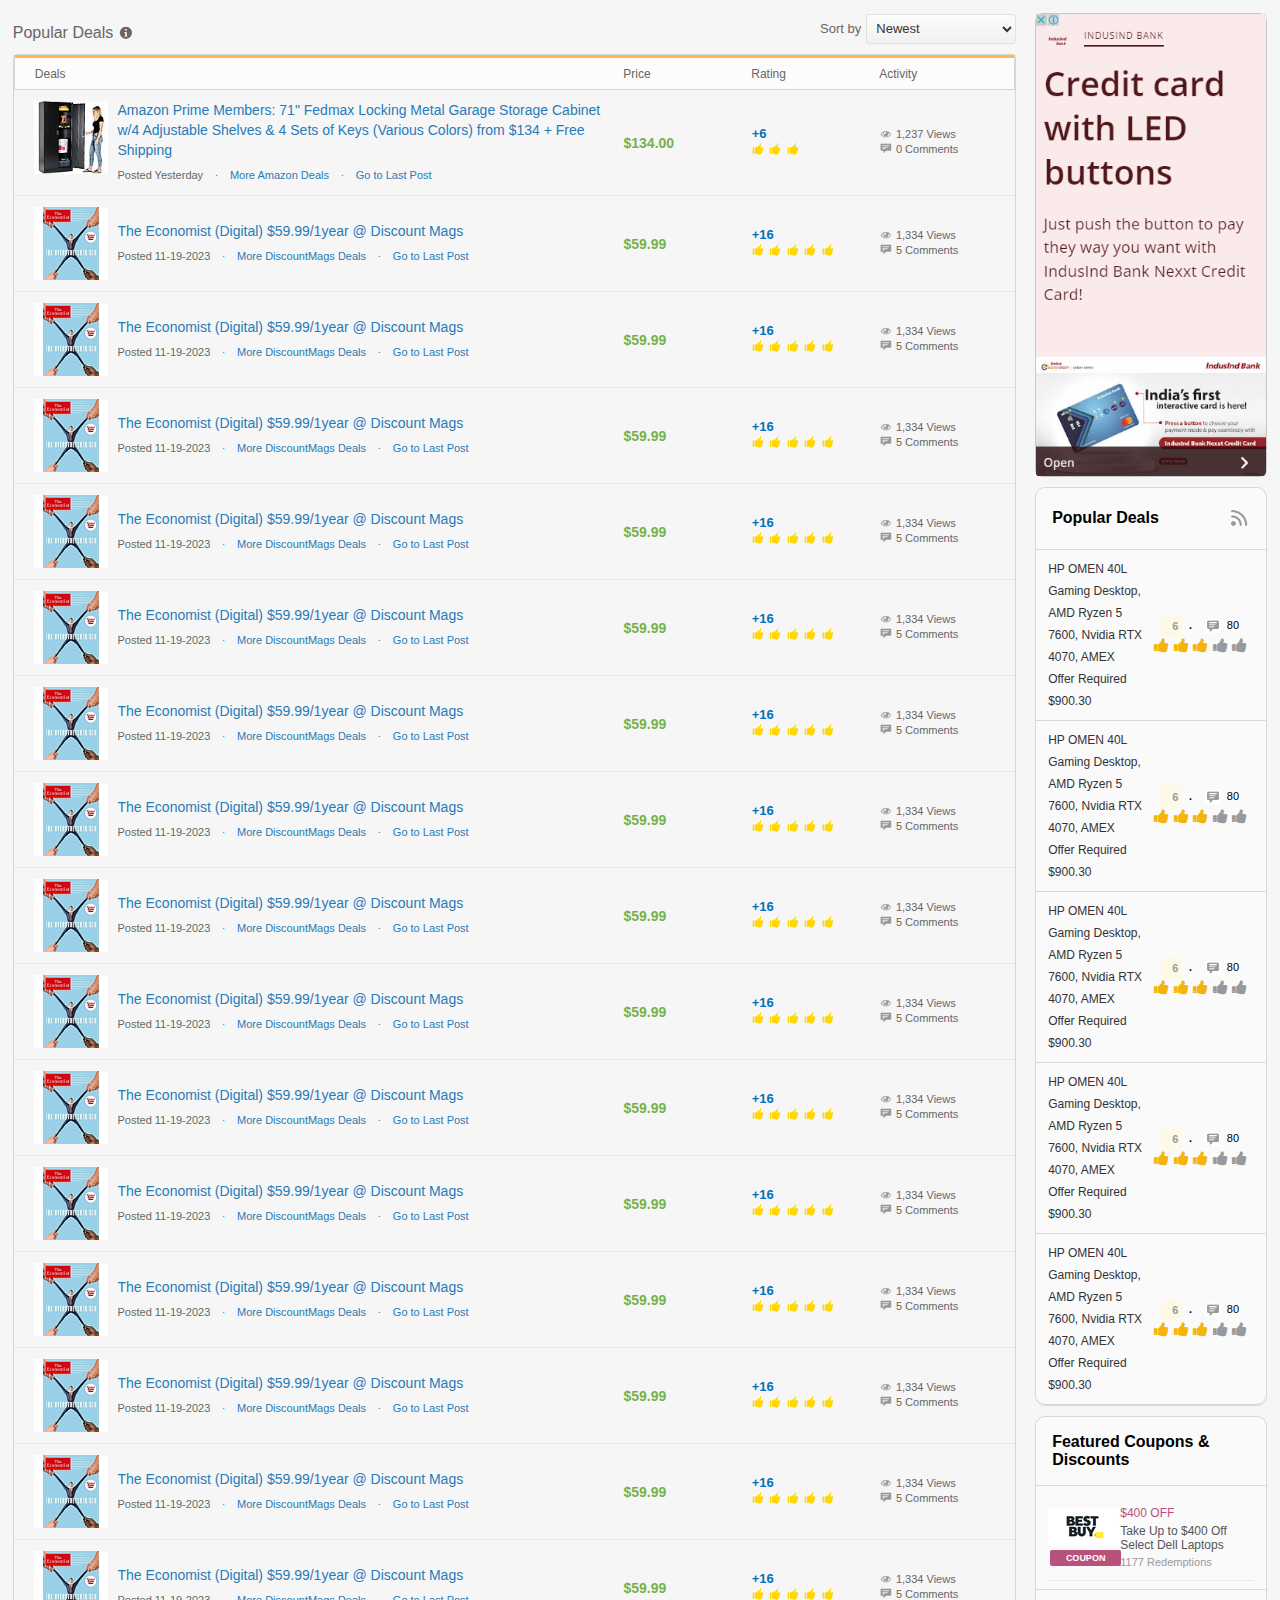
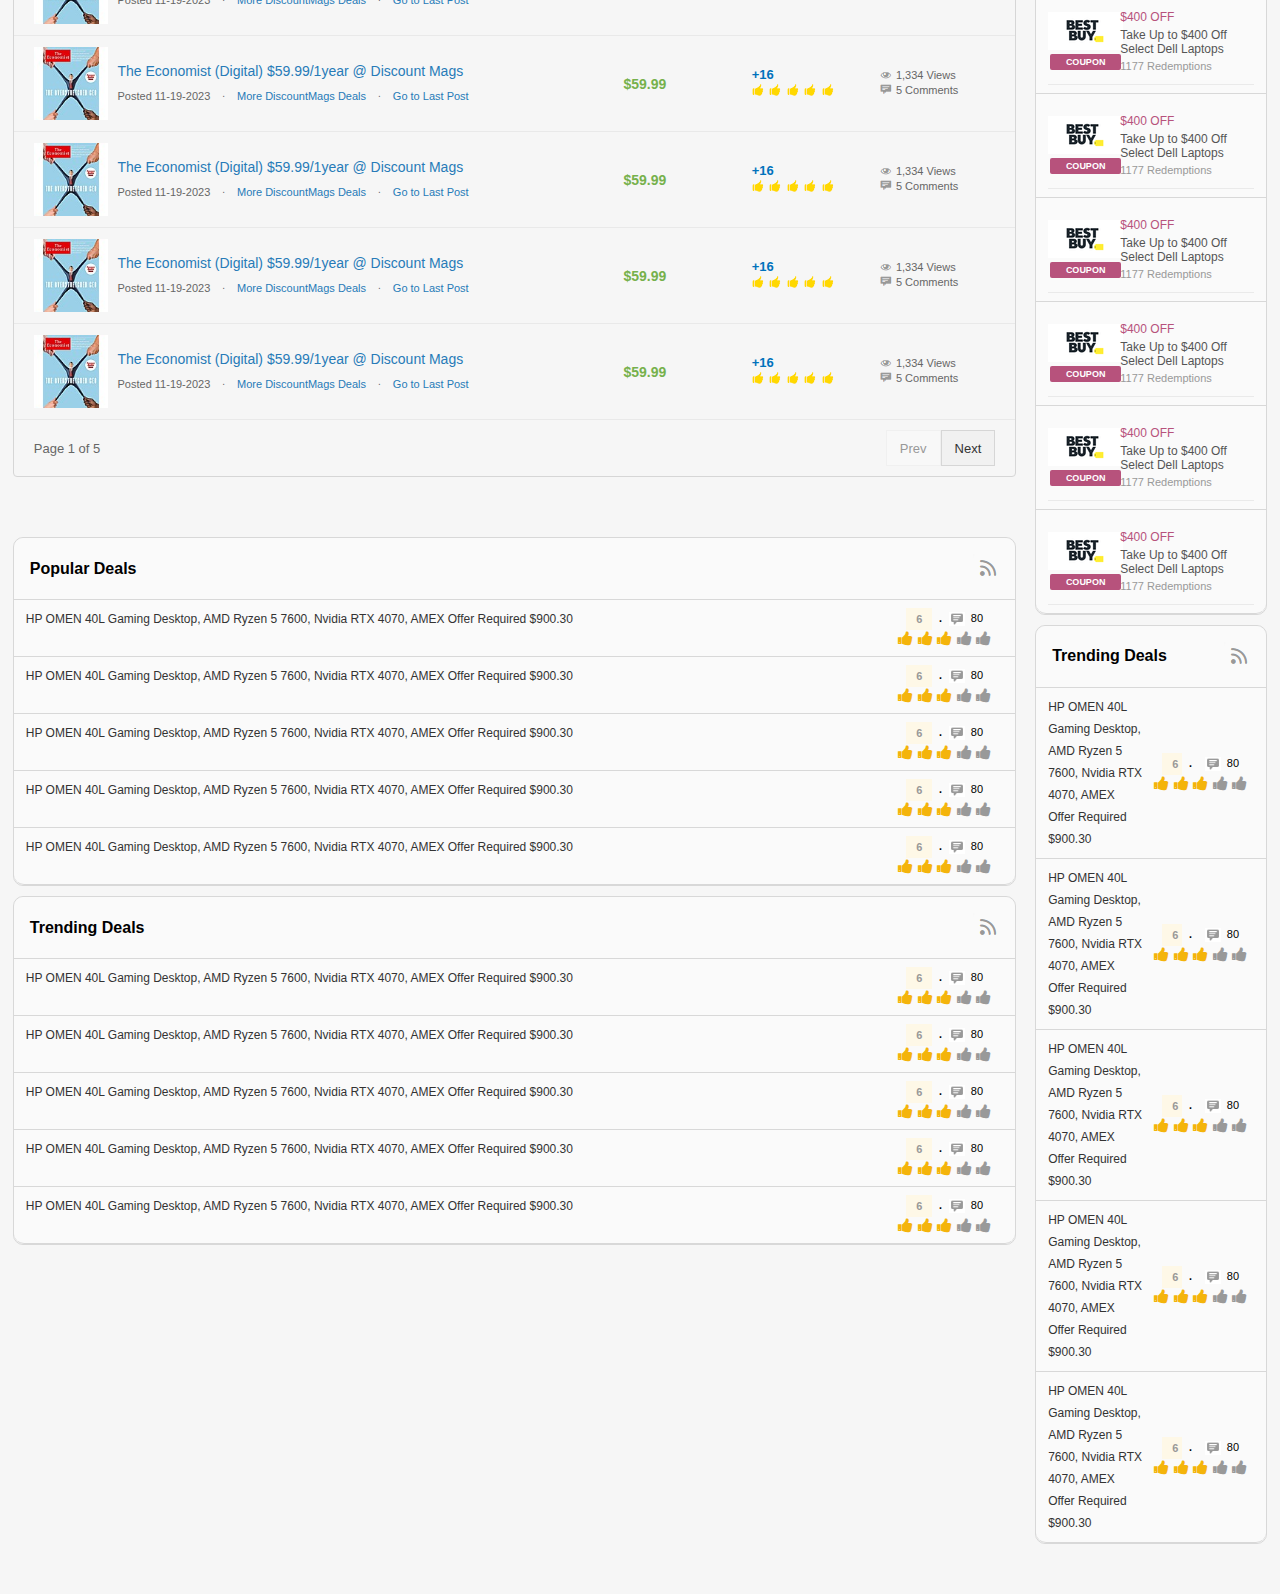
<file: popular-deals.html>
<!DOCTYPE html>
<html lang="en">
<head>
    <meta charset="UTF-8">
    <meta name="viewport" content="width=device-width, initial-scale=1.0">
    <link rel="stylesheet" href="https://cdnjs.cloudflare.com/ajax/libs/font-awesome/4.7.0/css/font-awesome.min.css">
    <title>Popular Deals</title>
    <link rel="stylesheet" href="assets/css/styles.css">
</head>
<body class="popular_deal_page">
    <main class="popular_deals">
        <div class="container">
            <section class="popular_deal_wrapper">
                <div class="popular_deal_sec">
                    <div class="popular_deal_header">
                        <h2>Popular Deals <span><img src="assets/images/tooltip.png" alt="Tooltip"></span></h2>
                        <div class="selection_options">
                            <p>Sort by</p>
                            <select name="sort" id="sorter">
                                <option value="" selected="selected">Newest</option>
                                <option value="">Top Rated</option>
                            </select>
                        </div>
                    </div>
                    <div class="popular_deal">
                        <div class="deal_header_sec">
                            <div class="deal_detail">
                                <p>Deals</p>
                            </div>
                            <div class="deal_price_sec">
                                <p>Price</p>
                            </div>
                            <div class="deal_rating_sec">
                                <p>Rating</p>
                            </div>
                            <div class="deal_activity_sec">
                                <p>Activity</p>
                            </div>
                        </div>
                        <div class="deal_options">
                            <div class="deal_detail">
                                <div class="deal_detail_img">
                                    <img src="assets/images/deal-1.thumb" alt="Deal-Option-1">
                                </div>
                                <div class="deal_detail_txt">
                                    <a href="#">Amazon Prime Members: 71" Fedmax Locking Metal Garage Storage Cabinet w/4 Adjustable Shelves & 4 Sets of Keys (Various Colors) from $134 + Free Shipping</a>
                                    <div class="more_options">
                                        <p>Posted Yesterday</p>
                                        <span>.</span>
                                        <a href="#">More Amazon Deals</a>
                                        <span>.</span>
                                        <a href="#">Go to Last Post</a>
                                    </div>
                                </div>
                            </div>
                            <div class="deal_price_sec">
                                <h4>$134.00</h4>
                            </div>
                            <div class="deal_rating_sec">
                                <h4>+6</h4>
                                <div class="deal_rating">
                                    <img src="assets/images/thumb-up.png" alt="Rating">
                                    <img src="assets/images/thumb-up.png" alt="Rating">
                                    <img src="assets/images/thumb-up.png" alt="Rating">
                                </div>
                            </div>
                            <div class="deal_activity_sec">
                                <div class="deal_activity_detail">
                                    <h4><span><img src="assets/images/eye-icon.png" alt="Activity"></span></h4>
                                    <h4><span>1,237 Views</span></h4>
                                </div>
                                <div class="deal_activity_detail">
                                    <h4><span><img src="assets/images/sms-icon.png" alt="Activity"></span></h4>
                                    <h4><span>0 Comments</span></h4>
                                </div>
                            </div>
                        </div>
                        <div class="deal_options">
                            <div class="deal_detail">
                                <div class="deal_detail_img">
                                    <img src="assets/images/deal-2.thumb" alt="Deal-Option-1">
                                </div>
                                <div class="deal_detail_txt">
                                    <a href="#">The Economist (Digital) $59.99/1year @ Discount Mags</a>
                                    <div class="more_options">
                                        <p>Posted 11-19-2023</p>
                                        <span>.</span>
                                        <a href="#">More DiscountMags Deals</a>
                                        <span>.</span>
                                        <a href="#">Go to Last Post</a>
                                    </div>
                                </div>
                            </div>
                            <div class="deal_price_sec">
                                <h4>$59.99</h4>
                            </div>
                            <div class="deal_rating_sec">
                                <h4>+16</h4>
                                <div class="deal_rating">
                                    <img src="assets/images/thumb-up.png" alt="Rating">
                                    <img src="assets/images/thumb-up.png" alt="Rating">
                                    <img src="assets/images/thumb-up.png" alt="Rating">
                                    <img src="assets/images/thumb-up.png" alt="Rating">
                                    <img src="assets/images/thumb-up.png" alt="Rating">
                                </div>
                            </div>
                            <div class="deal_activity_sec">
                                <div class="deal_activity_detail">
                                    <h4><span><img src="assets/images/eye-icon.png" alt="Activity"></span></h4>
                                    <h4><span>1,334 Views</span></h4>
                                </div>
                                <div class="deal_activity_detail">
                                    <h4><span><img src="assets/images/sms-icon.png" alt="Activity"></span></h4>
                                    <h4><span>5 Comments</span></h4>
                                </div>
                            </div>
                        </div>
                        <div class="deal_options">
                            <div class="deal_detail">
                                <div class="deal_detail_img">
                                    <img src="assets/images/deal-2.thumb" alt="Deal-Option-1">
                                </div>
                                <div class="deal_detail_txt">
                                    <a href="#">The Economist (Digital) $59.99/1year @ Discount Mags</a>
                                    <div class="more_options">
                                        <p>Posted 11-19-2023</p>
                                        <span>.</span>
                                        <a href="#">More DiscountMags Deals</a>
                                        <span>.</span>
                                        <a href="#">Go to Last Post</a>
                                    </div>
                                </div>
                            </div>
                            <div class="deal_price_sec">
                                <h4>$59.99</h4>
                            </div>
                            <div class="deal_rating_sec">
                                <h4>+16</h4>
                                <div class="deal_rating">
                                    <img src="assets/images/thumb-up.png" alt="Rating">
                                    <img src="assets/images/thumb-up.png" alt="Rating">
                                    <img src="assets/images/thumb-up.png" alt="Rating">
                                    <img src="assets/images/thumb-up.png" alt="Rating">
                                    <img src="assets/images/thumb-up.png" alt="Rating">
                                </div>
                            </div>
                            <div class="deal_activity_sec">
                                <div class="deal_activity_detail">
                                    <h4><span><img src="assets/images/eye-icon.png" alt="Activity"></span></h4>
                                    <h4><span>1,334 Views</span></h4>
                                </div>
                                <div class="deal_activity_detail">
                                    <h4><span><img src="assets/images/sms-icon.png" alt="Activity"></span></h4>
                                    <h4><span>5 Comments</span></h4>
                                </div>
                            </div>
                        </div>
                        <div class="deal_options">
                            <div class="deal_detail">
                                <div class="deal_detail_img">
                                    <img src="assets/images/deal-2.thumb" alt="Deal-Option-1">
                                </div>
                                <div class="deal_detail_txt">
                                    <a href="#">The Economist (Digital) $59.99/1year @ Discount Mags</a>
                                    <div class="more_options">
                                        <p>Posted 11-19-2023</p>
                                        <span>.</span>
                                        <a href="#">More DiscountMags Deals</a>
                                        <span>.</span>
                                        <a href="#">Go to Last Post</a>
                                    </div>
                                </div>
                            </div>
                            <div class="deal_price_sec">
                                <h4>$59.99</h4>
                            </div>
                            <div class="deal_rating_sec">
                                <h4>+16</h4>
                                <div class="deal_rating">
                                    <img src="assets/images/thumb-up.png" alt="Rating">
                                    <img src="assets/images/thumb-up.png" alt="Rating">
                                    <img src="assets/images/thumb-up.png" alt="Rating">
                                    <img src="assets/images/thumb-up.png" alt="Rating">
                                    <img src="assets/images/thumb-up.png" alt="Rating">
                                </div>
                            </div>
                            <div class="deal_activity_sec">
                                <div class="deal_activity_detail">
                                    <h4><span><img src="assets/images/eye-icon.png" alt="Activity"></span></h4>
                                    <h4><span>1,334 Views</span></h4>
                                </div>
                                <div class="deal_activity_detail">
                                    <h4><span><img src="assets/images/sms-icon.png" alt="Activity"></span></h4>
                                    <h4><span>5 Comments</span></h4>
                                </div>
                            </div>
                        </div>
                        <div class="deal_options">
                            <div class="deal_detail">
                                <div class="deal_detail_img">
                                    <img src="assets/images/deal-2.thumb" alt="Deal-Option-1">
                                </div>
                                <div class="deal_detail_txt">
                                    <a href="#">The Economist (Digital) $59.99/1year @ Discount Mags</a>
                                    <div class="more_options">
                                        <p>Posted 11-19-2023</p>
                                        <span>.</span>
                                        <a href="#">More DiscountMags Deals</a>
                                        <span>.</span>
                                        <a href="#">Go to Last Post</a>
                                    </div>
                                </div>
                            </div>
                            <div class="deal_price_sec">
                                <h4>$59.99</h4>
                            </div>
                            <div class="deal_rating_sec">
                                <h4>+16</h4>
                                <div class="deal_rating">
                                    <img src="assets/images/thumb-up.png" alt="Rating">
                                    <img src="assets/images/thumb-up.png" alt="Rating">
                                    <img src="assets/images/thumb-up.png" alt="Rating">
                                    <img src="assets/images/thumb-up.png" alt="Rating">
                                    <img src="assets/images/thumb-up.png" alt="Rating">
                                </div>
                            </div>
                            <div class="deal_activity_sec">
                                <div class="deal_activity_detail">
                                    <h4><span><img src="assets/images/eye-icon.png" alt="Activity"></span></h4>
                                    <h4><span>1,334 Views</span></h4>
                                </div>
                                <div class="deal_activity_detail">
                                    <h4><span><img src="assets/images/sms-icon.png" alt="Activity"></span></h4>
                                    <h4><span>5 Comments</span></h4>
                                </div>
                            </div>
                        </div>
                        <div class="deal_options">
                            <div class="deal_detail">
                                <div class="deal_detail_img">
                                    <img src="assets/images/deal-2.thumb" alt="Deal-Option-1">
                                </div>
                                <div class="deal_detail_txt">
                                    <a href="#">The Economist (Digital) $59.99/1year @ Discount Mags</a>
                                    <div class="more_options">
                                        <p>Posted 11-19-2023</p>
                                        <span>.</span>
                                        <a href="#">More DiscountMags Deals</a>
                                        <span>.</span>
                                        <a href="#">Go to Last Post</a>
                                    </div>
                                </div>
                            </div>
                            <div class="deal_price_sec">
                                <h4>$59.99</h4>
                            </div>
                            <div class="deal_rating_sec">
                                <h4>+16</h4>
                                <div class="deal_rating">
                                    <img src="assets/images/thumb-up.png" alt="Rating">
                                    <img src="assets/images/thumb-up.png" alt="Rating">
                                    <img src="assets/images/thumb-up.png" alt="Rating">
                                    <img src="assets/images/thumb-up.png" alt="Rating">
                                    <img src="assets/images/thumb-up.png" alt="Rating">
                                </div>
                            </div>
                            <div class="deal_activity_sec">
                                <div class="deal_activity_detail">
                                    <h4><span><img src="assets/images/eye-icon.png" alt="Activity"></span></h4>
                                    <h4><span>1,334 Views</span></h4>
                                </div>
                                <div class="deal_activity_detail">
                                    <h4><span><img src="assets/images/sms-icon.png" alt="Activity"></span></h4>
                                    <h4><span>5 Comments</span></h4>
                                </div>
                            </div>
                        </div>
                        <div class="deal_options">
                            <div class="deal_detail">
                                <div class="deal_detail_img">
                                    <img src="assets/images/deal-2.thumb" alt="Deal-Option-1">
                                </div>
                                <div class="deal_detail_txt">
                                    <a href="#">The Economist (Digital) $59.99/1year @ Discount Mags</a>
                                    <div class="more_options">
                                        <p>Posted 11-19-2023</p>
                                        <span>.</span>
                                        <a href="#">More DiscountMags Deals</a>
                                        <span>.</span>
                                        <a href="#">Go to Last Post</a>
                                    </div>
                                </div>
                            </div>
                            <div class="deal_price_sec">
                                <h4>$59.99</h4>
                            </div>
                            <div class="deal_rating_sec">
                                <h4>+16</h4>
                                <div class="deal_rating">
                                    <img src="assets/images/thumb-up.png" alt="Rating">
                                    <img src="assets/images/thumb-up.png" alt="Rating">
                                    <img src="assets/images/thumb-up.png" alt="Rating">
                                    <img src="assets/images/thumb-up.png" alt="Rating">
                                    <img src="assets/images/thumb-up.png" alt="Rating">
                                </div>
                            </div>
                            <div class="deal_activity_sec">
                                <div class="deal_activity_detail">
                                    <h4><span><img src="assets/images/eye-icon.png" alt="Activity"></span></h4>
                                    <h4><span>1,334 Views</span></h4>
                                </div>
                                <div class="deal_activity_detail">
                                    <h4><span><img src="assets/images/sms-icon.png" alt="Activity"></span></h4>
                                    <h4><span>5 Comments</span></h4>
                                </div>
                            </div>
                        </div>
                        <div class="deal_options">
                            <div class="deal_detail">
                                <div class="deal_detail_img">
                                    <img src="assets/images/deal-2.thumb" alt="Deal-Option-1">
                                </div>
                                <div class="deal_detail_txt">
                                    <a href="#">The Economist (Digital) $59.99/1year @ Discount Mags</a>
                                    <div class="more_options">
                                        <p>Posted 11-19-2023</p>
                                        <span>.</span>
                                        <a href="#">More DiscountMags Deals</a>
                                        <span>.</span>
                                        <a href="#">Go to Last Post</a>
                                    </div>
                                </div>
                            </div>
                            <div class="deal_price_sec">
                                <h4>$59.99</h4>
                            </div>
                            <div class="deal_rating_sec">
                                <h4>+16</h4>
                                <div class="deal_rating">
                                    <img src="assets/images/thumb-up.png" alt="Rating">
                                    <img src="assets/images/thumb-up.png" alt="Rating">
                                    <img src="assets/images/thumb-up.png" alt="Rating">
                                    <img src="assets/images/thumb-up.png" alt="Rating">
                                    <img src="assets/images/thumb-up.png" alt="Rating">
                                </div>
                            </div>
                            <div class="deal_activity_sec">
                                <div class="deal_activity_detail">
                                    <h4><span><img src="assets/images/eye-icon.png" alt="Activity"></span></h4>
                                    <h4><span>1,334 Views</span></h4>
                                </div>
                                <div class="deal_activity_detail">
                                    <h4><span><img src="assets/images/sms-icon.png" alt="Activity"></span></h4>
                                    <h4><span>5 Comments</span></h4>
                                </div>
                            </div>
                        </div>
                        <div class="deal_options">
                            <div class="deal_detail">
                                <div class="deal_detail_img">
                                    <img src="assets/images/deal-2.thumb" alt="Deal-Option-1">
                                </div>
                                <div class="deal_detail_txt">
                                    <a href="#">The Economist (Digital) $59.99/1year @ Discount Mags</a>
                                    <div class="more_options">
                                        <p>Posted 11-19-2023</p>
                                        <span>.</span>
                                        <a href="#">More DiscountMags Deals</a>
                                        <span>.</span>
                                        <a href="#">Go to Last Post</a>
                                    </div>
                                </div>
                            </div>
                            <div class="deal_price_sec">
                                <h4>$59.99</h4>
                            </div>
                            <div class="deal_rating_sec">
                                <h4>+16</h4>
                                <div class="deal_rating">
                                    <img src="assets/images/thumb-up.png" alt="Rating">
                                    <img src="assets/images/thumb-up.png" alt="Rating">
                                    <img src="assets/images/thumb-up.png" alt="Rating">
                                    <img src="assets/images/thumb-up.png" alt="Rating">
                                    <img src="assets/images/thumb-up.png" alt="Rating">
                                </div>
                            </div>
                            <div class="deal_activity_sec">
                                <div class="deal_activity_detail">
                                    <h4><span><img src="assets/images/eye-icon.png" alt="Activity"></span></h4>
                                    <h4><span>1,334 Views</span></h4>
                                </div>
                                <div class="deal_activity_detail">
                                    <h4><span><img src="assets/images/sms-icon.png" alt="Activity"></span></h4>
                                    <h4><span>5 Comments</span></h4>
                                </div>
                            </div>
                        </div>
                        <div class="deal_options">
                            <div class="deal_detail">
                                <div class="deal_detail_img">
                                    <img src="assets/images/deal-2.thumb" alt="Deal-Option-1">
                                </div>
                                <div class="deal_detail_txt">
                                    <a href="#">The Economist (Digital) $59.99/1year @ Discount Mags</a>
                                    <div class="more_options">
                                        <p>Posted 11-19-2023</p>
                                        <span>.</span>
                                        <a href="#">More DiscountMags Deals</a>
                                        <span>.</span>
                                        <a href="#">Go to Last Post</a>
                                    </div>
                                </div>
                            </div>
                            <div class="deal_price_sec">
                                <h4>$59.99</h4>
                            </div>
                            <div class="deal_rating_sec">
                                <h4>+16</h4>
                                <div class="deal_rating">
                                    <img src="assets/images/thumb-up.png" alt="Rating">
                                    <img src="assets/images/thumb-up.png" alt="Rating">
                                    <img src="assets/images/thumb-up.png" alt="Rating">
                                    <img src="assets/images/thumb-up.png" alt="Rating">
                                    <img src="assets/images/thumb-up.png" alt="Rating">
                                </div>
                            </div>
                            <div class="deal_activity_sec">
                                <div class="deal_activity_detail">
                                    <h4><span><img src="assets/images/eye-icon.png" alt="Activity"></span></h4>
                                    <h4><span>1,334 Views</span></h4>
                                </div>
                                <div class="deal_activity_detail">
                                    <h4><span><img src="assets/images/sms-icon.png" alt="Activity"></span></h4>
                                    <h4><span>5 Comments</span></h4>
                                </div>
                            </div>
                        </div>
                        <div class="deal_options">
                            <div class="deal_detail">
                                <div class="deal_detail_img">
                                    <img src="assets/images/deal-2.thumb" alt="Deal-Option-1">
                                </div>
                                <div class="deal_detail_txt">
                                    <a href="#">The Economist (Digital) $59.99/1year @ Discount Mags</a>
                                    <div class="more_options">
                                        <p>Posted 11-19-2023</p>
                                        <span>.</span>
                                        <a href="#">More DiscountMags Deals</a>
                                        <span>.</span>
                                        <a href="#">Go to Last Post</a>
                                    </div>
                                </div>
                            </div>
                            <div class="deal_price_sec">
                                <h4>$59.99</h4>
                            </div>
                            <div class="deal_rating_sec">
                                <h4>+16</h4>
                                <div class="deal_rating">
                                    <img src="assets/images/thumb-up.png" alt="Rating">
                                    <img src="assets/images/thumb-up.png" alt="Rating">
                                    <img src="assets/images/thumb-up.png" alt="Rating">
                                    <img src="assets/images/thumb-up.png" alt="Rating">
                                    <img src="assets/images/thumb-up.png" alt="Rating">
                                </div>
                            </div>
                            <div class="deal_activity_sec">
                                <div class="deal_activity_detail">
                                    <h4><span><img src="assets/images/eye-icon.png" alt="Activity"></span></h4>
                                    <h4><span>1,334 Views</span></h4>
                                </div>
                                <div class="deal_activity_detail">
                                    <h4><span><img src="assets/images/sms-icon.png" alt="Activity"></span></h4>
                                    <h4><span>5 Comments</span></h4>
                                </div>
                            </div>
                        </div>
                        <div class="deal_options">
                            <div class="deal_detail">
                                <div class="deal_detail_img">
                                    <img src="assets/images/deal-2.thumb" alt="Deal-Option-1">
                                </div>
                                <div class="deal_detail_txt">
                                    <a href="#">The Economist (Digital) $59.99/1year @ Discount Mags</a>
                                    <div class="more_options">
                                        <p>Posted 11-19-2023</p>
                                        <span>.</span>
                                        <a href="#">More DiscountMags Deals</a>
                                        <span>.</span>
                                        <a href="#">Go to Last Post</a>
                                    </div>
                                </div>
                            </div>
                            <div class="deal_price_sec">
                                <h4>$59.99</h4>
                            </div>
                            <div class="deal_rating_sec">
                                <h4>+16</h4>
                                <div class="deal_rating">
                                    <img src="assets/images/thumb-up.png" alt="Rating">
                                    <img src="assets/images/thumb-up.png" alt="Rating">
                                    <img src="assets/images/thumb-up.png" alt="Rating">
                                    <img src="assets/images/thumb-up.png" alt="Rating">
                                    <img src="assets/images/thumb-up.png" alt="Rating">
                                </div>
                            </div>
                            <div class="deal_activity_sec">
                                <div class="deal_activity_detail">
                                    <h4><span><img src="assets/images/eye-icon.png" alt="Activity"></span></h4>
                                    <h4><span>1,334 Views</span></h4>
                                </div>
                                <div class="deal_activity_detail">
                                    <h4><span><img src="assets/images/sms-icon.png" alt="Activity"></span></h4>
                                    <h4><span>5 Comments</span></h4>
                                </div>
                            </div>
                        </div>
                        <div class="deal_options">
                            <div class="deal_detail">
                                <div class="deal_detail_img">
                                    <img src="assets/images/deal-2.thumb" alt="Deal-Option-1">
                                </div>
                                <div class="deal_detail_txt">
                                    <a href="#">The Economist (Digital) $59.99/1year @ Discount Mags</a>
                                    <div class="more_options">
                                        <p>Posted 11-19-2023</p>
                                        <span>.</span>
                                        <a href="#">More DiscountMags Deals</a>
                                        <span>.</span>
                                        <a href="#">Go to Last Post</a>
                                    </div>
                                </div>
                            </div>
                            <div class="deal_price_sec">
                                <h4>$59.99</h4>
                            </div>
                            <div class="deal_rating_sec">
                                <h4>+16</h4>
                                <div class="deal_rating">
                                    <img src="assets/images/thumb-up.png" alt="Rating">
                                    <img src="assets/images/thumb-up.png" alt="Rating">
                                    <img src="assets/images/thumb-up.png" alt="Rating">
                                    <img src="assets/images/thumb-up.png" alt="Rating">
                                    <img src="assets/images/thumb-up.png" alt="Rating">
                                </div>
                            </div>
                            <div class="deal_activity_sec">
                                <div class="deal_activity_detail">
                                    <h4><span><img src="assets/images/eye-icon.png" alt="Activity"></span></h4>
                                    <h4><span>1,334 Views</span></h4>
                                </div>
                                <div class="deal_activity_detail">
                                    <h4><span><img src="assets/images/sms-icon.png" alt="Activity"></span></h4>
                                    <h4><span>5 Comments</span></h4>
                                </div>
                            </div>
                        </div>
                        <div class="deal_options">
                            <div class="deal_detail">
                                <div class="deal_detail_img">
                                    <img src="assets/images/deal-2.thumb" alt="Deal-Option-1">
                                </div>
                                <div class="deal_detail_txt">
                                    <a href="#">The Economist (Digital) $59.99/1year @ Discount Mags</a>
                                    <div class="more_options">
                                        <p>Posted 11-19-2023</p>
                                        <span>.</span>
                                        <a href="#">More DiscountMags Deals</a>
                                        <span>.</span>
                                        <a href="#">Go to Last Post</a>
                                    </div>
                                </div>
                            </div>
                            <div class="deal_price_sec">
                                <h4>$59.99</h4>
                            </div>
                            <div class="deal_rating_sec">
                                <h4>+16</h4>
                                <div class="deal_rating">
                                    <img src="assets/images/thumb-up.png" alt="Rating">
                                    <img src="assets/images/thumb-up.png" alt="Rating">
                                    <img src="assets/images/thumb-up.png" alt="Rating">
                                    <img src="assets/images/thumb-up.png" alt="Rating">
                                    <img src="assets/images/thumb-up.png" alt="Rating">
                                </div>
                            </div>
                            <div class="deal_activity_sec">
                                <div class="deal_activity_detail">
                                    <h4><span><img src="assets/images/eye-icon.png" alt="Activity"></span></h4>
                                    <h4><span>1,334 Views</span></h4>
                                </div>
                                <div class="deal_activity_detail">
                                    <h4><span><img src="assets/images/sms-icon.png" alt="Activity"></span></h4>
                                    <h4><span>5 Comments</span></h4>
                                </div>
                            </div>
                        </div>
                        <div class="deal_options">
                            <div class="deal_detail">
                                <div class="deal_detail_img">
                                    <img src="assets/images/deal-2.thumb" alt="Deal-Option-1">
                                </div>
                                <div class="deal_detail_txt">
                                    <a href="#">The Economist (Digital) $59.99/1year @ Discount Mags</a>
                                    <div class="more_options">
                                        <p>Posted 11-19-2023</p>
                                        <span>.</span>
                                        <a href="#">More DiscountMags Deals</a>
                                        <span>.</span>
                                        <a href="#">Go to Last Post</a>
                                    </div>
                                </div>
                            </div>
                            <div class="deal_price_sec">
                                <h4>$59.99</h4>
                            </div>
                            <div class="deal_rating_sec">
                                <h4>+16</h4>
                                <div class="deal_rating">
                                    <img src="assets/images/thumb-up.png" alt="Rating">
                                    <img src="assets/images/thumb-up.png" alt="Rating">
                                    <img src="assets/images/thumb-up.png" alt="Rating">
                                    <img src="assets/images/thumb-up.png" alt="Rating">
                                    <img src="assets/images/thumb-up.png" alt="Rating">
                                </div>
                            </div>
                            <div class="deal_activity_sec">
                                <div class="deal_activity_detail">
                                    <h4><span><img src="assets/images/eye-icon.png" alt="Activity"></span></h4>
                                    <h4><span>1,334 Views</span></h4>
                                </div>
                                <div class="deal_activity_detail">
                                    <h4><span><img src="assets/images/sms-icon.png" alt="Activity"></span></h4>
                                    <h4><span>5 Comments</span></h4>
                                </div>
                            </div>
                        </div>
                        <div class="deal_options">
                            <div class="deal_detail">
                                <div class="deal_detail_img">
                                    <img src="assets/images/deal-2.thumb" alt="Deal-Option-1">
                                </div>
                                <div class="deal_detail_txt">
                                    <a href="#">The Economist (Digital) $59.99/1year @ Discount Mags</a>
                                    <div class="more_options">
                                        <p>Posted 11-19-2023</p>
                                        <span>.</span>
                                        <a href="#">More DiscountMags Deals</a>
                                        <span>.</span>
                                        <a href="#">Go to Last Post</a>
                                    </div>
                                </div>
                            </div>
                            <div class="deal_price_sec">
                                <h4>$59.99</h4>
                            </div>
                            <div class="deal_rating_sec">
                                <h4>+16</h4>
                                <div class="deal_rating">
                                    <img src="assets/images/thumb-up.png" alt="Rating">
                                    <img src="assets/images/thumb-up.png" alt="Rating">
                                    <img src="assets/images/thumb-up.png" alt="Rating">
                                    <img src="assets/images/thumb-up.png" alt="Rating">
                                    <img src="assets/images/thumb-up.png" alt="Rating">
                                </div>
                            </div>
                            <div class="deal_activity_sec">
                                <div class="deal_activity_detail">
                                    <h4><span><img src="assets/images/eye-icon.png" alt="Activity"></span></h4>
                                    <h4><span>1,334 Views</span></h4>
                                </div>
                                <div class="deal_activity_detail">
                                    <h4><span><img src="assets/images/sms-icon.png" alt="Activity"></span></h4>
                                    <h4><span>5 Comments</span></h4>
                                </div>
                            </div>
                        </div>
                        <div class="deal_options">
                            <div class="deal_detail">
                                <div class="deal_detail_img">
                                    <img src="assets/images/deal-2.thumb" alt="Deal-Option-1">
                                </div>
                                <div class="deal_detail_txt">
                                    <a href="#">The Economist (Digital) $59.99/1year @ Discount Mags</a>
                                    <div class="more_options">
                                        <p>Posted 11-19-2023</p>
                                        <span>.</span>
                                        <a href="#">More DiscountMags Deals</a>
                                        <span>.</span>
                                        <a href="#">Go to Last Post</a>
                                    </div>
                                </div>
                            </div>
                            <div class="deal_price_sec">
                                <h4>$59.99</h4>
                            </div>
                            <div class="deal_rating_sec">
                                <h4>+16</h4>
                                <div class="deal_rating">
                                    <img src="assets/images/thumb-up.png" alt="Rating">
                                    <img src="assets/images/thumb-up.png" alt="Rating">
                                    <img src="assets/images/thumb-up.png" alt="Rating">
                                    <img src="assets/images/thumb-up.png" alt="Rating">
                                    <img src="assets/images/thumb-up.png" alt="Rating">
                                </div>
                            </div>
                            <div class="deal_activity_sec">
                                <div class="deal_activity_detail">
                                    <h4><span><img src="assets/images/eye-icon.png" alt="Activity"></span></h4>
                                    <h4><span>1,334 Views</span></h4>
                                </div>
                                <div class="deal_activity_detail">
                                    <h4><span><img src="assets/images/sms-icon.png" alt="Activity"></span></h4>
                                    <h4><span>5 Comments</span></h4>
                                </div>
                            </div>
                        </div>
                        <div class="deal_options">
                            <div class="deal_detail">
                                <div class="deal_detail_img">
                                    <img src="assets/images/deal-2.thumb" alt="Deal-Option-1">
                                </div>
                                <div class="deal_detail_txt">
                                    <a href="#">The Economist (Digital) $59.99/1year @ Discount Mags</a>
                                    <div class="more_options">
                                        <p>Posted 11-19-2023</p>
                                        <span>.</span>
                                        <a href="#">More DiscountMags Deals</a>
                                        <span>.</span>
                                        <a href="#">Go to Last Post</a>
                                    </div>
                                </div>
                            </div>
                            <div class="deal_price_sec">
                                <h4>$59.99</h4>
                            </div>
                            <div class="deal_rating_sec">
                                <h4>+16</h4>
                                <div class="deal_rating">
                                    <img src="assets/images/thumb-up.png" alt="Rating">
                                    <img src="assets/images/thumb-up.png" alt="Rating">
                                    <img src="assets/images/thumb-up.png" alt="Rating">
                                    <img src="assets/images/thumb-up.png" alt="Rating">
                                    <img src="assets/images/thumb-up.png" alt="Rating">
                                </div>
                            </div>
                            <div class="deal_activity_sec">
                                <div class="deal_activity_detail">
                                    <h4><span><img src="assets/images/eye-icon.png" alt="Activity"></span></h4>
                                    <h4><span>1,334 Views</span></h4>
                                </div>
                                <div class="deal_activity_detail">
                                    <h4><span><img src="assets/images/sms-icon.png" alt="Activity"></span></h4>
                                    <h4><span>5 Comments</span></h4>
                                </div>
                            </div>
                        </div>
                        <div class="deal_options">
                            <div class="deal_detail">
                                <div class="deal_detail_img">
                                    <img src="assets/images/deal-2.thumb" alt="Deal-Option-1">
                                </div>
                                <div class="deal_detail_txt">
                                    <a href="#">The Economist (Digital) $59.99/1year @ Discount Mags</a>
                                    <div class="more_options">
                                        <p>Posted 11-19-2023</p>
                                        <span>.</span>
                                        <a href="#">More DiscountMags Deals</a>
                                        <span>.</span>
                                        <a href="#">Go to Last Post</a>
                                    </div>
                                </div>
                            </div>
                            <div class="deal_price_sec">
                                <h4>$59.99</h4>
                            </div>
                            <div class="deal_rating_sec">
                                <h4>+16</h4>
                                <div class="deal_rating">
                                    <img src="assets/images/thumb-up.png" alt="Rating">
                                    <img src="assets/images/thumb-up.png" alt="Rating">
                                    <img src="assets/images/thumb-up.png" alt="Rating">
                                    <img src="assets/images/thumb-up.png" alt="Rating">
                                    <img src="assets/images/thumb-up.png" alt="Rating">
                                </div>
                            </div>
                            <div class="deal_activity_sec">
                                <div class="deal_activity_detail">
                                    <h4><span><img src="assets/images/eye-icon.png" alt="Activity"></span></h4>
                                    <h4><span>1,334 Views</span></h4>
                                </div>
                                <div class="deal_activity_detail">
                                    <h4><span><img src="assets/images/sms-icon.png" alt="Activity"></span></h4>
                                    <h4><span>5 Comments</span></h4>
                                </div>
                            </div>
                        </div>
                        <div class="deal_options">
                            <div class="deal_detail">
                                <div class="deal_detail_img">
                                    <img src="assets/images/deal-2.thumb" alt="Deal-Option-1">
                                </div>
                                <div class="deal_detail_txt">
                                    <a href="#">The Economist (Digital) $59.99/1year @ Discount Mags</a>
                                    <div class="more_options">
                                        <p>Posted 11-19-2023</p>
                                        <span>.</span>
                                        <a href="#">More DiscountMags Deals</a>
                                        <span>.</span>
                                        <a href="#">Go to Last Post</a>
                                    </div>
                                </div>
                            </div>
                            <div class="deal_price_sec">
                                <h4>$59.99</h4>
                            </div>
                            <div class="deal_rating_sec">
                                <h4>+16</h4>
                                <div class="deal_rating">
                                    <img src="assets/images/thumb-up.png" alt="Rating">
                                    <img src="assets/images/thumb-up.png" alt="Rating">
                                    <img src="assets/images/thumb-up.png" alt="Rating">
                                    <img src="assets/images/thumb-up.png" alt="Rating">
                                    <img src="assets/images/thumb-up.png" alt="Rating">
                                </div>
                            </div>
                            <div class="deal_activity_sec">
                                <div class="deal_activity_detail">
                                    <h4><span><img src="assets/images/eye-icon.png" alt="Activity"></span></h4>
                                    <h4><span>1,334 Views</span></h4>
                                </div>
                                <div class="deal_activity_detail">
                                    <h4><span><img src="assets/images/sms-icon.png" alt="Activity"></span></h4>
                                    <h4><span>5 Comments</span></h4>
                                </div>
                            </div>
                        </div>
                        <div class="mobile_version" style="display: none;">
                            <div class="deal_options">
                                <div class="deal_detail">
                                    <div class="deal_detail_img">
                                        <img src="assets/images/deal-2.thumb" alt="Deal-Option-1">
                                    </div>
                                    <div class="deal_detail_txt">
                                        <a href="#">The Economist (Digital) $59.99/1year @ Discount Mags</a>
                                        <div class="deal_price_sec">
                                            <h4>$59.99</h4>
                                        </div>
                                        <div class="more_options">
                                            <p>Posted 11-19-2023</p>
                                            <span>.</span>
                                            <a href="#">More DiscountMags Deals</a>
                                            <span>.</span>
                                            <a href="#">Go to Last Post</a>
                                        </div>
                                    </div>
                                </div>
                                <div class="mobile_sec">
                                    <div class="deal_activity_sec">
                                        <div class="deal_activity_detail">
                                            <h4><span><img src="assets/images/grey-thumb-up.png" alt="Activity"></span></h4>
                                            <h4><span>6</span></h4>
                                        </div>
                                        <div class="deal_activity_detail">
                                            <h4><span><img src="assets/images/grey-sms-icon.png" alt="Activity"></span></h4>
                                            <h4><span>5</span></h4>
                                        </div>
                                    </div>
                                </div>
                            </div>
                            <div class="deal_options">
                                <div class="deal_detail">
                                    <div class="deal_detail_img">
                                        <img src="assets/images/deal-2.thumb" alt="Deal-Option-1">
                                    </div>
                                    <div class="deal_detail_txt">
                                        <a href="#">The Economist (Digital) $59.99/1year @ Discount Mags</a>
                                        <div class="deal_price_sec">
                                            <h4>$59.99</h4>
                                        </div>
                                        <div class="more_options">
                                            <p>Posted 11-19-2023</p>
                                            <span>.</span>
                                            <a href="#">More DiscountMags Deals</a>
                                            <span>.</span>
                                            <a href="#">Go to Last Post</a>
                                        </div>
                                    </div>
                                </div>
                                <div class="mobile_sec">
                                    <div class="deal_activity_sec">
                                        <div class="deal_activity_detail">
                                            <h4><span><img src="assets/images/grey-thumb-up.png" alt="Activity"></span></h4>
                                            <h4><span>6</span></h4>
                                        </div>
                                        <div class="deal_activity_detail">
                                            <h4><span><img src="assets/images/grey-sms-icon.png" alt="Activity"></span></h4>
                                            <h4><span>5</span></h4>
                                        </div>
                                    </div>
                                </div>
                            </div>
                            <div class="deal_options">
                                <div class="deal_detail">
                                    <div class="deal_detail_img">
                                        <img src="assets/images/deal-2.thumb" alt="Deal-Option-1">
                                    </div>
                                    <div class="deal_detail_txt">
                                        <a href="#">The Economist (Digital) $59.99/1year @ Discount Mags</a>
                                        <div class="deal_price_sec">
                                            <h4>$59.99</h4>
                                        </div>
                                        <div class="more_options">
                                            <p>Posted 11-19-2023</p>
                                            <span>.</span>
                                            <a href="#">More DiscountMags Deals</a>
                                            <span>.</span>
                                            <a href="#">Go to Last Post</a>
                                        </div>
                                    </div>
                                </div>
                                <div class="mobile_sec">
                                    <div class="deal_activity_sec">
                                        <div class="deal_activity_detail">
                                            <h4><span><img src="assets/images/grey-thumb-up.png" alt="Activity"></span></h4>
                                            <h4><span>6</span></h4>
                                        </div>
                                        <div class="deal_activity_detail">
                                            <h4><span><img src="assets/images/grey-sms-icon.png" alt="Activity"></span></h4>
                                            <h4><span>5</span></h4>
                                        </div>
                                    </div>
                                </div>
                            </div>
                        </div>
                        <div class="deal_footer_sec">
                            <div class="deal_page_num">
                                <p>Page 1 of 5</p>
                            </div>
                            <div class="deal_page_btn">
                                <a class="prev-deal" href="#">Prev</a>
                                <a class="next-deal" href="#">Next</a>
                            </div>
                        </div>
                    </div>
                    <section class="trending_deals_wrapper">
                        <div class="trending_deals_header">
                            <div class="trend_header_sec">
                                <h1>Popular Deals</h1>
                                <img src="assets/images/wifi-icon.png" alt="wifi-icon">
                            </div>
                            <ul class="trending_list">
                                <li>
                                    <h4><a href="#">HP OMEN 40L Gaming Desktop, AMD Ryzen 5 7600, Nvidia RTX 4070, AMEX Offer Required $900.30</a></h4>
                                    <div class="comment_sec">
                                        <div class="trending_like_sec">
                                            <div class="trending_like">
                                                <h4>6</h4>
                                                <p>.</p>
                                            </div>
                                            <div class="trending_cmt">
                                                <img src="assets/images/grey-sms-icon.png" alt="sms-icon">
                                                <p>80</p>
                                            </div>
                                        </div>
                                        <div class="trending_likes_wrapper">
                                            <i class="fa fa-thumbs-up" style="color: #f4b40b"></i>
                                            <i class="fa fa-thumbs-up" style="color: #f4b40b"></i>
                                            <i class="fa fa-thumbs-up" style="color: #f4b40b"></i>
                                            <i class="fa fa-thumbs-up" style="color: #999999"></i>
                                            <i class="fa fa-thumbs-up" style="color: #999999;"></i>
                                        </div>    
                                    </div>                        
                                </li>
                                <li>
                                    <h4><a href="#">HP OMEN 40L Gaming Desktop, AMD Ryzen 5 7600, Nvidia RTX 4070, AMEX Offer Required $900.30</a></h4>
                                    <div class="comment_sec">
                                        <div class="trending_like_sec">
                                            <div class="trending_like">
                                                <h4>6</h4>
                                                <p>.</p>
                                            </div>
                                            <div class="trending_cmt">
                                                <img src="assets/images/grey-sms-icon.png" alt="sms-icon">
                                                <p>80</p>
                                            </div>
                                        </div>
                                        <div class="trending_likes_wrapper">
                                            <i class="fa fa-thumbs-up" style="color: #f4b40b"></i>
                                            <i class="fa fa-thumbs-up" style="color: #f4b40b"></i>
                                            <i class="fa fa-thumbs-up" style="color: #f4b40b"></i>
                                            <i class="fa fa-thumbs-up" style="color: #999999"></i>
                                            <i class="fa fa-thumbs-up" style="color: #999999;"></i>
                                        </div>    
                                    </div>                        
                                </li>
                                <li>
                                    <h4><a href="#">HP OMEN 40L Gaming Desktop, AMD Ryzen 5 7600, Nvidia RTX 4070, AMEX Offer Required $900.30</a></h4>
                                    <div class="comment_sec">
                                        <div class="trending_like_sec">
                                            <div class="trending_like">
                                                <h4>6</h4>
                                                <p>.</p>
                                            </div>
                                            <div class="trending_cmt">
                                                <img src="assets/images/grey-sms-icon.png" alt="sms-icon">
                                                <p>80</p>
                                            </div>
                                        </div>
                                        <div class="trending_likes_wrapper">
                                            <i class="fa fa-thumbs-up" style="color: #f4b40b"></i>
                                            <i class="fa fa-thumbs-up" style="color: #f4b40b"></i>
                                            <i class="fa fa-thumbs-up" style="color: #f4b40b"></i>
                                            <i class="fa fa-thumbs-up" style="color: #999999"></i>
                                            <i class="fa fa-thumbs-up" style="color: #999999;"></i>
                                        </div>    
                                    </div>                        
                                </li>
                                <li>
                                    <h4><a href="#">HP OMEN 40L Gaming Desktop, AMD Ryzen 5 7600, Nvidia RTX 4070, AMEX Offer Required $900.30</a></h4>
                                    <div class="comment_sec">
                                        <div class="trending_like_sec">
                                            <div class="trending_like">
                                                <h4>6</h4>
                                                <p>.</p>
                                            </div>
                                            <div class="trending_cmt">
                                                <img src="assets/images/grey-sms-icon.png" alt="sms-icon">
                                                <p>80</p>
                                            </div>
                                        </div>
                                        <div class="trending_likes_wrapper">
                                            <i class="fa fa-thumbs-up" style="color: #f4b40b"></i>
                                            <i class="fa fa-thumbs-up" style="color: #f4b40b"></i>
                                            <i class="fa fa-thumbs-up" style="color: #f4b40b"></i>
                                            <i class="fa fa-thumbs-up" style="color: #999999"></i>
                                            <i class="fa fa-thumbs-up" style="color: #999999;"></i>
                                        </div>    
                                    </div>                        
                                </li>
                                <li>
                                    <h4><a href="#">HP OMEN 40L Gaming Desktop, AMD Ryzen 5 7600, Nvidia RTX 4070, AMEX Offer Required $900.30</a></h4>
                                    <div class="comment_sec">
                                        <div class="trending_like_sec">
                                            <div class="trending_like">
                                                <h4>6</h4>
                                                <p>.</p>
                                            </div>
                                            <div class="trending_cmt">
                                                <img src="assets/images/grey-sms-icon.png" alt="sms-icon">
                                                <p>80</p>
                                            </div>
                                        </div>
                                        <div class="trending_likes_wrapper">
                                            <i class="fa fa-thumbs-up" style="color: #f4b40b"></i>
                                            <i class="fa fa-thumbs-up" style="color: #f4b40b"></i>
                                            <i class="fa fa-thumbs-up" style="color: #f4b40b"></i>
                                            <i class="fa fa-thumbs-up" style="color: #999999"></i>
                                            <i class="fa fa-thumbs-up" style="color: #999999;"></i>
                                        </div>    
                                    </div>                        
                                </li>
                            </ul>
                        </div>
                    </section>
                    <section class="trending_deals_wrapper">
                        <div class="trending_deals_header">
                            <div class="trend_header_sec">
                                <h1>Trending Deals</h1>
                                <img src="assets/images/wifi-icon.png" alt="wifi-icon">
                            </div>
                            <ul class="trending_list">
                                <li>
                                    <h4><a href="#">HP OMEN 40L Gaming Desktop, AMD Ryzen 5 7600, Nvidia RTX 4070, AMEX Offer Required $900.30</a></h4>
                                    <div class="comment_sec">
                                        <div class="trending_like_sec">
                                            <div class="trending_like">
                                                <h4>6</h4>
                                                <p>.</p>
                                            </div>
                                            <div class="trending_cmt">
                                                <img src="assets/images/grey-sms-icon.png" alt="sms-icon">
                                                <p>80</p>
                                            </div>
                                        </div>
                                        <div class="trending_likes_wrapper">
                                            <i class="fa fa-thumbs-up" style="color: #f4b40b"></i>
                                            <i class="fa fa-thumbs-up" style="color: #f4b40b"></i>
                                            <i class="fa fa-thumbs-up" style="color: #f4b40b"></i>
                                            <i class="fa fa-thumbs-up" style="color: #999999"></i>
                                            <i class="fa fa-thumbs-up" style="color: #999999;"></i>
                                        </div>    
                                    </div>                        
                                </li>
                                <li>
                                    <h4><a href="#">HP OMEN 40L Gaming Desktop, AMD Ryzen 5 7600, Nvidia RTX 4070, AMEX Offer Required $900.30</a></h4>
                                    <div class="comment_sec">
                                        <div class="trending_like_sec">
                                            <div class="trending_like">
                                                <h4>6</h4>
                                                <p>.</p>
                                            </div>
                                            <div class="trending_cmt">
                                                <img src="assets/images/grey-sms-icon.png" alt="sms-icon">
                                                <p>80</p>
                                            </div>
                                        </div>
                                        <div class="trending_likes_wrapper">
                                            <i class="fa fa-thumbs-up" style="color: #f4b40b"></i>
                                            <i class="fa fa-thumbs-up" style="color: #f4b40b"></i>
                                            <i class="fa fa-thumbs-up" style="color: #f4b40b"></i>
                                            <i class="fa fa-thumbs-up" style="color: #999999"></i>
                                            <i class="fa fa-thumbs-up" style="color: #999999;"></i>
                                        </div>    
                                    </div>                        
                                </li>
                                <li>
                                    <h4><a href="#">HP OMEN 40L Gaming Desktop, AMD Ryzen 5 7600, Nvidia RTX 4070, AMEX Offer Required $900.30</a></h4>
                                    <div class="comment_sec">
                                        <div class="trending_like_sec">
                                            <div class="trending_like">
                                                <h4>6</h4>
                                                <p>.</p>
                                            </div>
                                            <div class="trending_cmt">
                                                <img src="assets/images/grey-sms-icon.png" alt="sms-icon">
                                                <p>80</p>
                                            </div>
                                        </div>
                                        <div class="trending_likes_wrapper">
                                            <i class="fa fa-thumbs-up" style="color: #f4b40b"></i>
                                            <i class="fa fa-thumbs-up" style="color: #f4b40b"></i>
                                            <i class="fa fa-thumbs-up" style="color: #f4b40b"></i>
                                            <i class="fa fa-thumbs-up" style="color: #999999"></i>
                                            <i class="fa fa-thumbs-up" style="color: #999999;"></i>
                                        </div>    
                                    </div>                        
                                </li>
                                <li>
                                    <h4><a href="#">HP OMEN 40L Gaming Desktop, AMD Ryzen 5 7600, Nvidia RTX 4070, AMEX Offer Required $900.30</a></h4>
                                    <div class="comment_sec">
                                        <div class="trending_like_sec">
                                            <div class="trending_like">
                                                <h4>6</h4>
                                                <p>.</p>
                                            </div>
                                            <div class="trending_cmt">
                                                <img src="assets/images/grey-sms-icon.png" alt="sms-icon">
                                                <p>80</p>
                                            </div>
                                        </div>
                                        <div class="trending_likes_wrapper">
                                            <i class="fa fa-thumbs-up" style="color: #f4b40b"></i>
                                            <i class="fa fa-thumbs-up" style="color: #f4b40b"></i>
                                            <i class="fa fa-thumbs-up" style="color: #f4b40b"></i>
                                            <i class="fa fa-thumbs-up" style="color: #999999"></i>
                                            <i class="fa fa-thumbs-up" style="color: #999999;"></i>
                                        </div>    
                                    </div>                        
                                </li>
                                <li>
                                    <h4><a href="#">HP OMEN 40L Gaming Desktop, AMD Ryzen 5 7600, Nvidia RTX 4070, AMEX Offer Required $900.30</a></h4>
                                    <div class="comment_sec">
                                        <div class="trending_like_sec">
                                            <div class="trending_like">
                                                <h4>6</h4>
                                                <p>.</p>
                                            </div>
                                            <div class="trending_cmt">
                                                <img src="assets/images/grey-sms-icon.png" alt="sms-icon">
                                                <p>80</p>
                                            </div>
                                        </div>
                                        <div class="trending_likes_wrapper">
                                            <i class="fa fa-thumbs-up" style="color: #f4b40b"></i>
                                            <i class="fa fa-thumbs-up" style="color: #f4b40b"></i>
                                            <i class="fa fa-thumbs-up" style="color: #f4b40b"></i>
                                            <i class="fa fa-thumbs-up" style="color: #999999"></i>
                                            <i class="fa fa-thumbs-up" style="color: #999999;"></i>
                                        </div>    
                                    </div>                        
                                </li>
                            </ul>
                        </div>
                    </section>
                </div>
                <div class="ads_sec">
                    <section class="ad_wrapper">
                        <img src="assets/images/ad.png" alt="ad">
                    </section>
                    <section class="trending_deals_wrapper">
                        <div class="trending_deals_header">
                            <div class="trend_header_sec">
                                <h1>Popular Deals</h1>
                                <img src="assets/images/wifi-icon.png" alt="wifi-icon">
                            </div>
                            <ul class="trending_list">
                                <li>
                                    <h4><a href="#">HP OMEN 40L Gaming Desktop, AMD Ryzen 5 7600, Nvidia RTX 4070, AMEX Offer Required $900.30</a></h4>
                                    <div class="comment_sec">
                                        <div class="trending_like_sec">
                                            <div class="trending_like">
                                                <h4>6</h4>
                                                <p>.</p>
                                            </div>
                                            <div class="trending_cmt">
                                                <img src="assets/images/grey-sms-icon.png" alt="sms-icon">
                                                <p>80</p>
                                            </div>
                                        </div>
                                        <div class="trending_likes_wrapper">
                                            <i class="fa fa-thumbs-up" style="color: #f4b40b"></i>
                                            <i class="fa fa-thumbs-up" style="color: #f4b40b"></i>
                                            <i class="fa fa-thumbs-up" style="color: #f4b40b"></i>
                                            <i class="fa fa-thumbs-up" style="color: #999999"></i>
                                            <i class="fa fa-thumbs-up" style="color: #999999;"></i>
                                        </div>    
                                    </div>                        
                                </li>
                                <li>
                                    <h4><a href="#">HP OMEN 40L Gaming Desktop, AMD Ryzen 5 7600, Nvidia RTX 4070, AMEX Offer Required $900.30</a></h4>
                                    <div class="comment_sec">
                                        <div class="trending_like_sec">
                                            <div class="trending_like">
                                                <h4>6</h4>
                                                <p>.</p>
                                            </div>
                                            <div class="trending_cmt">
                                                <img src="assets/images/grey-sms-icon.png" alt="sms-icon">
                                                <p>80</p>
                                            </div>
                                        </div>
                                        <div class="trending_likes_wrapper">
                                            <i class="fa fa-thumbs-up" style="color: #f4b40b"></i>
                                            <i class="fa fa-thumbs-up" style="color: #f4b40b"></i>
                                            <i class="fa fa-thumbs-up" style="color: #f4b40b"></i>
                                            <i class="fa fa-thumbs-up" style="color: #999999"></i>
                                            <i class="fa fa-thumbs-up" style="color: #999999;"></i>
                                        </div>    
                                    </div>                        
                                </li>
                                <li>
                                    <h4><a href="#">HP OMEN 40L Gaming Desktop, AMD Ryzen 5 7600, Nvidia RTX 4070, AMEX Offer Required $900.30</a></h4>
                                    <div class="comment_sec">
                                        <div class="trending_like_sec">
                                            <div class="trending_like">
                                                <h4>6</h4>
                                                <p>.</p>
                                            </div>
                                            <div class="trending_cmt">
                                                <img src="assets/images/grey-sms-icon.png" alt="sms-icon">
                                                <p>80</p>
                                            </div>
                                        </div>
                                        <div class="trending_likes_wrapper">
                                            <i class="fa fa-thumbs-up" style="color: #f4b40b"></i>
                                            <i class="fa fa-thumbs-up" style="color: #f4b40b"></i>
                                            <i class="fa fa-thumbs-up" style="color: #f4b40b"></i>
                                            <i class="fa fa-thumbs-up" style="color: #999999"></i>
                                            <i class="fa fa-thumbs-up" style="color: #999999;"></i>
                                        </div>    
                                    </div>                        
                                </li>
                                <li>
                                    <h4><a href="#">HP OMEN 40L Gaming Desktop, AMD Ryzen 5 7600, Nvidia RTX 4070, AMEX Offer Required $900.30</a></h4>
                                    <div class="comment_sec">
                                        <div class="trending_like_sec">
                                            <div class="trending_like">
                                                <h4>6</h4>
                                                <p>.</p>
                                            </div>
                                            <div class="trending_cmt">
                                                <img src="assets/images/grey-sms-icon.png" alt="sms-icon">
                                                <p>80</p>
                                            </div>
                                        </div>
                                        <div class="trending_likes_wrapper">
                                            <i class="fa fa-thumbs-up" style="color: #f4b40b"></i>
                                            <i class="fa fa-thumbs-up" style="color: #f4b40b"></i>
                                            <i class="fa fa-thumbs-up" style="color: #f4b40b"></i>
                                            <i class="fa fa-thumbs-up" style="color: #999999"></i>
                                            <i class="fa fa-thumbs-up" style="color: #999999;"></i>
                                        </div>    
                                    </div>                        
                                </li>
                                <li>
                                    <h4><a href="#">HP OMEN 40L Gaming Desktop, AMD Ryzen 5 7600, Nvidia RTX 4070, AMEX Offer Required $900.30</a></h4>
                                    <div class="comment_sec">
                                        <div class="trending_like_sec">
                                            <div class="trending_like">
                                                <h4>6</h4>
                                                <p>.</p>
                                            </div>
                                            <div class="trending_cmt">
                                                <img src="assets/images/grey-sms-icon.png" alt="sms-icon">
                                                <p>80</p>
                                            </div>
                                        </div>
                                        <div class="trending_likes_wrapper">
                                            <i class="fa fa-thumbs-up" style="color: #f4b40b"></i>
                                            <i class="fa fa-thumbs-up" style="color: #f4b40b"></i>
                                            <i class="fa fa-thumbs-up" style="color: #f4b40b"></i>
                                            <i class="fa fa-thumbs-up" style="color: #999999"></i>
                                            <i class="fa fa-thumbs-up" style="color: #999999;"></i>
                                        </div>    
                                    </div>                        
                                </li>
                            </ul>
                        </div>
                    </section>
                    <section class="trending_deals_wrapper">
                        <div class="trending_deals_header">
                            <div class="trend_header_sec">
                                <h1>Featured Coupons & Discounts</h1>
                            </div>
                            <ul class="trending_list">
                                <li>
                                    <div class="discount_coupons_sec">
                                        <div class="discount_img_sec">
                                            <img src="assets/images/best-buy.png" alt="best-buy">
                                            <a href="#">Coupon</a>
                                        </div>
                                        <div class="discount_txt_sec">
                                            <a href="#" class="price_sec">$400 OFF</a>
                                            <a href="#" class="discount_txt">Take Up to $400 Off Select Dell Laptops</a>
                                            <a href="#" class="redeem_sec"><span>1177</span> Redemptions</a>
                                        </div>
                                    </div>
                                </li>
                                <li>
                                    <div class="discount_coupons_sec">
                                        <div class="discount_img_sec">
                                            <img src="assets/images/best-buy.png" alt="best-buy">
                                            <a href="#">Coupon</a>
                                        </div>
                                        <div class="discount_txt_sec">
                                            <a href="#" class="price_sec">$400 OFF</a>
                                            <a href="#" class="discount_txt">Take Up to $400 Off Select Dell Laptops</a>
                                            <a href="#" class="redeem_sec"><span>1177</span> Redemptions</a>
                                        </div>
                                    </div>
                                </li>
                                <li>
                                    <div class="discount_coupons_sec">
                                        <div class="discount_img_sec">
                                            <img src="assets/images/best-buy.png" alt="best-buy">
                                            <a href="#">Coupon</a>
                                        </div>
                                        <div class="discount_txt_sec">
                                            <a href="#" class="price_sec">$400 OFF</a>
                                            <a href="#" class="discount_txt">Take Up to $400 Off Select Dell Laptops</a>
                                            <a href="#" class="redeem_sec"><span>1177</span> Redemptions</a>
                                        </div>
                                    </div>
                                </li>
                                <li>
                                    <div class="discount_coupons_sec">
                                        <div class="discount_img_sec">
                                            <img src="assets/images/best-buy.png" alt="best-buy">
                                            <a href="#">Coupon</a>
                                        </div>
                                        <div class="discount_txt_sec">
                                            <a href="#" class="price_sec">$400 OFF</a>
                                            <a href="#" class="discount_txt">Take Up to $400 Off Select Dell Laptops</a>
                                            <a href="#" class="redeem_sec"><span>1177</span> Redemptions</a>
                                        </div>
                                    </div>
                                </li>
                                <li>
                                    <div class="discount_coupons_sec">
                                        <div class="discount_img_sec">
                                            <img src="assets/images/best-buy.png" alt="best-buy">
                                            <a href="#">Coupon</a>
                                        </div>
                                        <div class="discount_txt_sec">
                                            <a href="#" class="price_sec">$400 OFF</a>
                                            <a href="#" class="discount_txt">Take Up to $400 Off Select Dell Laptops</a>
                                            <a href="#" class="redeem_sec"><span>1177</span> Redemptions</a>
                                        </div>
                                    </div>
                                </li>
                                <li>
                                    <div class="discount_coupons_sec">
                                        <div class="discount_img_sec">
                                            <img src="assets/images/best-buy.png" alt="best-buy">
                                            <a href="#">Coupon</a>
                                        </div>
                                        <div class="discount_txt_sec">
                                            <a href="#" class="price_sec">$400 OFF</a>
                                            <a href="#" class="discount_txt">Take Up to $400 Off Select Dell Laptops</a>
                                            <a href="#" class="redeem_sec"><span>1177</span> Redemptions</a>
                                        </div>
                                    </div>
                                </li>
                                <li>
                                    <div class="discount_coupons_sec">
                                        <div class="discount_img_sec">
                                            <img src="assets/images/best-buy.png" alt="best-buy">
                                            <a href="#">Coupon</a>
                                        </div>
                                        <div class="discount_txt_sec">
                                            <a href="#" class="price_sec">$400 OFF</a>
                                            <a href="#" class="discount_txt">Take Up to $400 Off Select Dell Laptops</a>
                                            <a href="#" class="redeem_sec"><span>1177</span> Redemptions</a>
                                        </div>
                                    </div>
                                </li>
                            </ul>
                        </div>
                    </section>
                    <section class="trending_deals_wrapper">
                        <div class="trending_deals_header">
                            <div class="trend_header_sec">
                                <h1>Trending Deals</h1>
                                <img src="assets/images/wifi-icon.png" alt="wifi-icon">
                            </div>
                            <ul class="trending_list">
                                <li>
                                    <h4><a href="#">HP OMEN 40L Gaming Desktop, AMD Ryzen 5 7600, Nvidia RTX 4070, AMEX Offer Required $900.30</a></h4>
                                    <div class="comment_sec">
                                        <div class="trending_like_sec">
                                            <div class="trending_like">
                                                <h4>6</h4>
                                                <p>.</p>
                                            </div>
                                            <div class="trending_cmt">
                                                <img src="assets/images/grey-sms-icon.png" alt="sms-icon">
                                                <p>80</p>
                                            </div>
                                        </div>
                                        <div class="trending_likes_wrapper">
                                            <i class="fa fa-thumbs-up" style="color: #f4b40b"></i>
                                            <i class="fa fa-thumbs-up" style="color: #f4b40b"></i>
                                            <i class="fa fa-thumbs-up" style="color: #f4b40b"></i>
                                            <i class="fa fa-thumbs-up" style="color: #999999"></i>
                                            <i class="fa fa-thumbs-up" style="color: #999999;"></i>
                                        </div>    
                                    </div>                        
                                </li>
                                <li>
                                    <h4><a href="#">HP OMEN 40L Gaming Desktop, AMD Ryzen 5 7600, Nvidia RTX 4070, AMEX Offer Required $900.30</a></h4>
                                    <div class="comment_sec">
                                        <div class="trending_like_sec">
                                            <div class="trending_like">
                                                <h4>6</h4>
                                                <p>.</p>
                                            </div>
                                            <div class="trending_cmt">
                                                <img src="assets/images/grey-sms-icon.png" alt="sms-icon">
                                                <p>80</p>
                                            </div>
                                        </div>
                                        <div class="trending_likes_wrapper">
                                            <i class="fa fa-thumbs-up" style="color: #f4b40b"></i>
                                            <i class="fa fa-thumbs-up" style="color: #f4b40b"></i>
                                            <i class="fa fa-thumbs-up" style="color: #f4b40b"></i>
                                            <i class="fa fa-thumbs-up" style="color: #999999"></i>
                                            <i class="fa fa-thumbs-up" style="color: #999999;"></i>
                                        </div>    
                                    </div>                        
                                </li>
                                <li>
                                    <h4><a href="#">HP OMEN 40L Gaming Desktop, AMD Ryzen 5 7600, Nvidia RTX 4070, AMEX Offer Required $900.30</a></h4>
                                    <div class="comment_sec">
                                        <div class="trending_like_sec">
                                            <div class="trending_like">
                                                <h4>6</h4>
                                                <p>.</p>
                                            </div>
                                            <div class="trending_cmt">
                                                <img src="assets/images/grey-sms-icon.png" alt="sms-icon">
                                                <p>80</p>
                                            </div>
                                        </div>
                                        <div class="trending_likes_wrapper">
                                            <i class="fa fa-thumbs-up" style="color: #f4b40b"></i>
                                            <i class="fa fa-thumbs-up" style="color: #f4b40b"></i>
                                            <i class="fa fa-thumbs-up" style="color: #f4b40b"></i>
                                            <i class="fa fa-thumbs-up" style="color: #999999"></i>
                                            <i class="fa fa-thumbs-up" style="color: #999999;"></i>
                                        </div>    
                                    </div>                        
                                </li>
                                <li>
                                    <h4><a href="#">HP OMEN 40L Gaming Desktop, AMD Ryzen 5 7600, Nvidia RTX 4070, AMEX Offer Required $900.30</a></h4>
                                    <div class="comment_sec">
                                        <div class="trending_like_sec">
                                            <div class="trending_like">
                                                <h4>6</h4>
                                                <p>.</p>
                                            </div>
                                            <div class="trending_cmt">
                                                <img src="assets/images/grey-sms-icon.png" alt="sms-icon">
                                                <p>80</p>
                                            </div>
                                        </div>
                                        <div class="trending_likes_wrapper">
                                            <i class="fa fa-thumbs-up" style="color: #f4b40b"></i>
                                            <i class="fa fa-thumbs-up" style="color: #f4b40b"></i>
                                            <i class="fa fa-thumbs-up" style="color: #f4b40b"></i>
                                            <i class="fa fa-thumbs-up" style="color: #999999"></i>
                                            <i class="fa fa-thumbs-up" style="color: #999999;"></i>
                                        </div>    
                                    </div>                        
                                </li>
                                <li>
                                    <h4><a href="#">HP OMEN 40L Gaming Desktop, AMD Ryzen 5 7600, Nvidia RTX 4070, AMEX Offer Required $900.30</a></h4>
                                    <div class="comment_sec">
                                        <div class="trending_like_sec">
                                            <div class="trending_like">
                                                <h4>6</h4>
                                                <p>.</p>
                                            </div>
                                            <div class="trending_cmt">
                                                <img src="assets/images/grey-sms-icon.png" alt="sms-icon">
                                                <p>80</p>
                                            </div>
                                        </div>
                                        <div class="trending_likes_wrapper">
                                            <i class="fa fa-thumbs-up" style="color: #f4b40b"></i>
                                            <i class="fa fa-thumbs-up" style="color: #f4b40b"></i>
                                            <i class="fa fa-thumbs-up" style="color: #f4b40b"></i>
                                            <i class="fa fa-thumbs-up" style="color: #999999"></i>
                                            <i class="fa fa-thumbs-up" style="color: #999999;"></i>
                                        </div>    
                                    </div>                        
                                </li>
                            </ul>
                        </div>
                    </section>
                </div>
            </section>
        </div>
    </main>
</body>
</html>
</file>
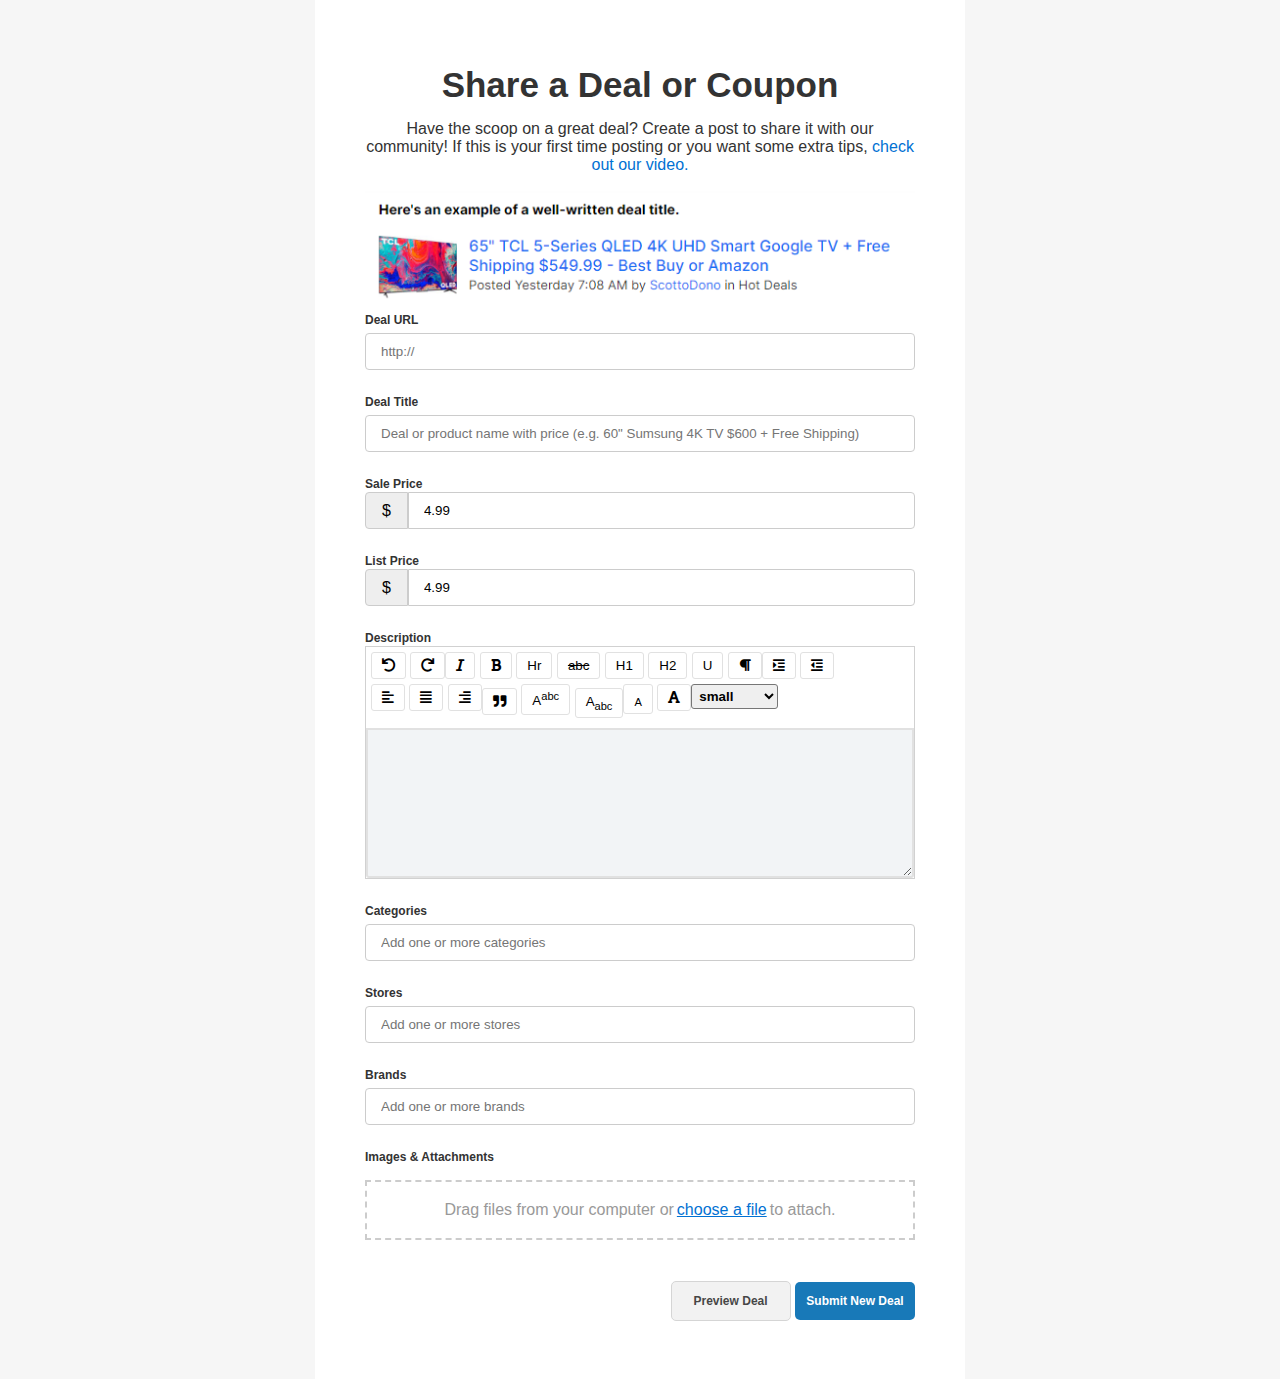
<file: post_deal.html>
<!DOCTYPE html>
<html lang="en">
<head>
    <meta charset="UTF-8">
    <meta name="viewport" content="width=device-width, initial-scale=1.0">
    <meta http-equiv="X-UA-Compatible" content="ie=edge">
    <link rel="stylesheet" href="assets/css/style.css">
    <link rel="stylesheet" href="https://cdnjs.cloudflare.com/ajax/libs/font-awesome/4.7.0/css/font-awesome.min.css" integrity="sha512-SfTiTlX6kk+qitfevl/7LibUOeJWlt9rbyDn92a1DqWOw9vWG2MFoays0sgObmWazO5BQPiFucnnEAjpAB+/Sw==" crossorigin="anonymous" referrerpolicy="no-referrer" />
    <link rel="stylesheet" href="https://use.fontawesome.com/releases/v5.3.1/css/all.css">

    <title>Simple Reistration Form</title>
</head>
<body>   
    <form>
        <div class="post_deal_container">
          <h1>Share a Deal or Coupon</h1>
          <p>  Have the scoop on a great deal? Create a post to share it with our community!
            If this is your first time posting or you want some extra tips, <a href="#" style="color:#0171d3;"> check out our video.</a> </p>
            <div class="post_deals_img">
                <img src="assets/images/deals_example.png" width="100%" alt="post_example_img">
            </div>
              <label for="dealurl">Deal URL</label>
            <input type="text" id="dealurl" name="deal_url" placeholder="http://" required>
          <label for="dealtitle">Deal Title</label>
          <input type="text" id="dealtitle" placeholder='Deal or product name with price (e.g. 60" Sumsung 4K TV $600 + Free Shipping)' name="deal_title" required>
          
          <label for="saleprice">Sale Price</label>
          <div class="input-group">
            <span class="input-group-addon" style="border-bottom-left-radius: 4px; border-top-left-radius: 4px;">
              $
            </span>
            <input type="number" value="4.99" id="saleprice" name="sale_price" required style="margin: 0px; border-bottom-left-radius: 0px; border-top-left-radius: 0px;">
        </div>
        <label for="listprice">List Price</label>
          <div class="input-group">
            <span class="input-group-addon" style="border-bottom-left-radius: 4px; border-top-left-radius: 4px;">
              $
            </span>
            <input type="number" value="4.99" id="listprice" name="list_price" required style="margin: 0px; border-bottom-left-radius: 0px; border-top-left-radius: 0px;">
          
          </div>
        
      
          
          <label>Description</label>
          <!--div id="code-editor">
  <div class="editor-block-controls">
    <div>
        <button class="command" title="Undo" data-command='undo'><i class="fas fa-undo"></i></button>
        <button class="command" title="Redo" data-command='redo'><i class="fas fa-redo"></i></button>
    </div>
    <div>
      <button class="command" title="Title" data-command='italic'><i class="fas fa-italic"></i></button>
      <button class="command" title="Bold" data-command='bold'><i class="fas fa-bold"></i></button>
      <button class="command" title="Horizontal Rule" data-command="insertHorizontalRule">Hr</button>
      <button class='command' title="Strike-Through" data-command='strikethrough'><strike>abc</strike></button>
      <button class="command" title="H1" data-command='h1'>H1</button>
      <button class="command" title="H2" data-command='h2'>H2</button>
      <button class="command" title="Underline" data-command='underline'>U</button>
      <button  class="command" title="Paragraph" data-command="p"><i class="fas fa-paragraph"></i></button>
    </div>
    <div>
      <button  class="command" title="Indent" data-command="indent"><i class="fas fa-indent"></i></button>
      <button  class="command" title="Outdent" data-command="outdent"><i class="fas fa-outdent"></i></button>
    </div>
    <div>
      <button class="command" title="Justify-Left" data-command='justifyleft'><i class="fas fa-align-left"></i></button>
      <button class="command" title="Justify-Center" data-command='justifycenter'><i class="fas fa-align-justify"></i></button>
      <button class="command" title="Justify-Right" data-command='justifyright'><i class="fas fa-align-right"></i></button>
    </div>
  </div>
  <div class="editor-block-controls">
    <div>
       <button class="command" title="Blockquote" data-command='formatBlock'><i class="fas fa-quote-right"></i></button>
      <button class="command" title="Superscript" data-command='superscript'>A<sup>abc</sup></button>
      <button class="command" title="Blockquote" data-command='subscript'>A<sub>abc</sub></button>
    </div>
    <div>
      <button class="command" title="Decrease font" data-command='decreasefontsize'><sub>A</sub></button>
      <button class="command" title="Increase font" data-command='increasefontsize'><i class="fas fa-font"></i></button>
    </div>
    <div>
      <select class="wsy-command" title="Font size">
        <option value="1">small</option>
        <option value="2">normal</option>
        <option value="3">medium</option>
        <option value="4">large</option>
        <option value="5">x-large</option>
        <option value="6">xx-large</option>
        <option value="7">xxx-large</option>
      </select>
    </div>
  </div>
<div id="editor-block-content" contenteditable>
</div>
</div-->

<div class="wsyig"></div>
<label for="categories">Categories</label>
<input type="text" placeholder="Add one or more categories" id="categories" name="Categories" required>               
<label for="stores">Stores</label>
<input type="text" placeholder="Add one or more stores" id="stores" name="Stores" required>               
<label for="categories">Brands</label>
<input type="text" placeholder="Add one or more brands" id="brands" name="Brands" required>  
<label for="uploadFile">Images & Attachments</label>
<div class="uploadOuter">
<span class="dragBox" >
  Drag files from your computer or  <span style="text-decoration: underline; color: #0171d3; padding-inline: 3px;"> choose a file </span>  to attach.
<input type="file" onChange="dragNdrop(event)"  ondragover="drag()" ondrop="drop()" id="uploadFile"  />
</span>
</div>
<div id="preview"></div>             
            <br>
          <div class="clearfix" style="text-align: right;">
      
            <button class="btn" style="background-color: #f1f1f1; color: #333333;border: 1px solid #d1d1d1;">Preview Deal</button>
            <button type="submit" class="btn">Submit New Deal</button>
          </div>
        </div>
      </form>
      <script src="https://cdnjs.cloudflare.com/ajax/libs/jquery/3.1.1/jquery.min.js" integrity="sha512-U6K1YLIFUWcvuw5ucmMtT9HH4t0uz3M366qrF5y4vnyH6dgDzndlcGvH/Lz5k8NFh80SN95aJ5rqGZEdaQZ7ZQ==" crossorigin="anonymous" referrerpolicy="no-referrer"></script>
 <script>
    //WSYJA
(function(window){
  /**
  **  To use start with the 'init(conatiner_id/container_class)'
  **
  **
  **/
  // You can enable the strict mode commenting the following line  
 //'use strict';

  // Main library 
  function myLibrary(){
    let _myLibraryObject = {};
    //  Private variables
    let defaults = {
      container: null,
      html: `<div id="code-editor">
              <div class="editor-block-controls">
                <div>
                    <button class="command" title="Undo" data-command='undo'><i class="fas fa-undo"></i></button>
                    <button class="command" title="Redo" data-command='redo'><i class="fas fa-redo"></i></button>
                </div>
                <div>
                  <button class="command" title="Title" data-command='italic'><i class="fas fa-italic"></i></button>
                  <button class="command" title="Bold" data-command='bold'><i class="fas fa-bold"></i></button>
                  <button class="command" title="Horizontal Rule" data-command="insertHorizontalRule">Hr</button>
                  <button class='command' title="Strike-Through" data-command='strikethrough'><strike>abc</strike></button>
                  <button class="command" title="H1" data-command='h1'>H1</button>
                  <button class="command" title="H2" data-command='h2'>H2</button>
                  <button class="command" title="Underline" data-command='underline'>U</button>
                  <button  class="command" title="Paragraph" data-command="p"><i class="fas fa-paragraph"></i></button>
                </div>
                <div>
                  <button  class="command" title="Indent" data-command="indent"><i class="fas fa-indent"></i></button>
                  <button  class="command" title="Outdent" data-command="outdent"><i class="fas fa-outdent"></i></button>
                </div>
                <div>
                  <button class="command" title="Justify-Left" data-command='justifyleft'><i class="fas fa-align-left"></i></button>
                  <button class="command" title="Justify-Center" data-command='justifycenter'><i class="fas fa-align-justify"></i></button>
                  <button class="command" title="Justify-Right" data-command='justifyright'><i class="fas fa-align-right"></i></button>
                </div>
                <div>
                   <button class="command" title="Blockquote" data-command='formatBlock'><i class="fas fa-quote-right"></i></button>
                  <button class="command" title="Superscript" data-command='superscript'>A<sup>abc</sup></button>
                  <button class="command" title="Blockquote" data-command='subscript'>A<sub>abc</sub></button>
                </div>
                <div>
                  <button class="command" title="Decrease font" data-command='decreasefontsize'><sub>A</sub></button>
                  <button class="command" title="Increase font" data-command='increasefontsize'><i class="fas fa-font"></i></button>
                </div>
                <div>
                  <select class="wsy-command" title="Font size" id="textarea_fontsize">
                    <option value="1" selected>small</option>
                    <option value="2">normal</option>
                    <option value="3">medium</option>
                    <option value="4">large</option>
                    <option value="5">x-large</option>
                    <option value="6">xx-large</option>
                    <option value="7">xxx-large</option>
                  </select>
                </div>
              </div>             
            <div id="editor-block-content"  contenteditable></div>
            </div>`
    };

    // Methods of myLibrary
    _myLibraryObject.init = function(container){
          defaults.container = document.querySelector(container);
          _myLibraryObject.setUI();
          _myLibraryObject.setListeners();
          return defaults.container;
    };
    
    _myLibraryObject.setUI = function(){
      if(defaults.container !== null && defaults.container)
        defaults.container.innerHTML = defaults.html;  
    };
    
    _myLibraryObject.setListeners = function(){
      for(let el of defaults.container.querySelectorAll('button.command')){
          el.addEventListener('mousedown', function(e){
                  let command = e.currentTarget.getAttribute('data-command');
                switch(command) {
                        case 'h1':
                        case 'h2':
                        case 'p':
                          document.execCommand('formatBlock', false, command);
                          break;
                        case 'formatBlock': 
                          document.execCommand('formatBlock', false, "blockquote");
                          break;
                        case 'increasefontsize': 
                          document.execCommand('fontSize', false, 5);
                          break;
                        case 'decreasefontsize': 
                          document.execCommand('fontSize', false, 2);
                          break;
                        default:
                          document.execCommand(command, false, command);
                          break;
                      }
              });
      }
      defaults.container.querySelector('select').addEventListener('change',(e)=>{
        document.execCommand('fontSize', false, e.target.value); 
      });
       
    };
    
    return _myLibraryObject;
  }

  // We need that our library is globally accesible, then we save in the window
  if(typeof(window.wsyJA) === 'undefined'){
    window.wsyJA = myLibrary();
  }
})(window);

wsyJA.init('.wsyig');
function dragNdrop(event) {
    var fileName = URL.createObjectURL(event.target.files[0]);
    var preview = document.getElementById("preview");
    var previewImg = document.createElement("img");
    previewImg.setAttribute("src", fileName);
    preview.innerHTML = "";
    preview.appendChild(previewImg);
}
function drag() {
    document.getElementById('uploadFile').parentNode.className = 'draging dragBox';
}
function drop() {
    document.getElementById('uploadFile').parentNode.className = 'dragBox';
}
 </script>
</body>
</html>
</file>
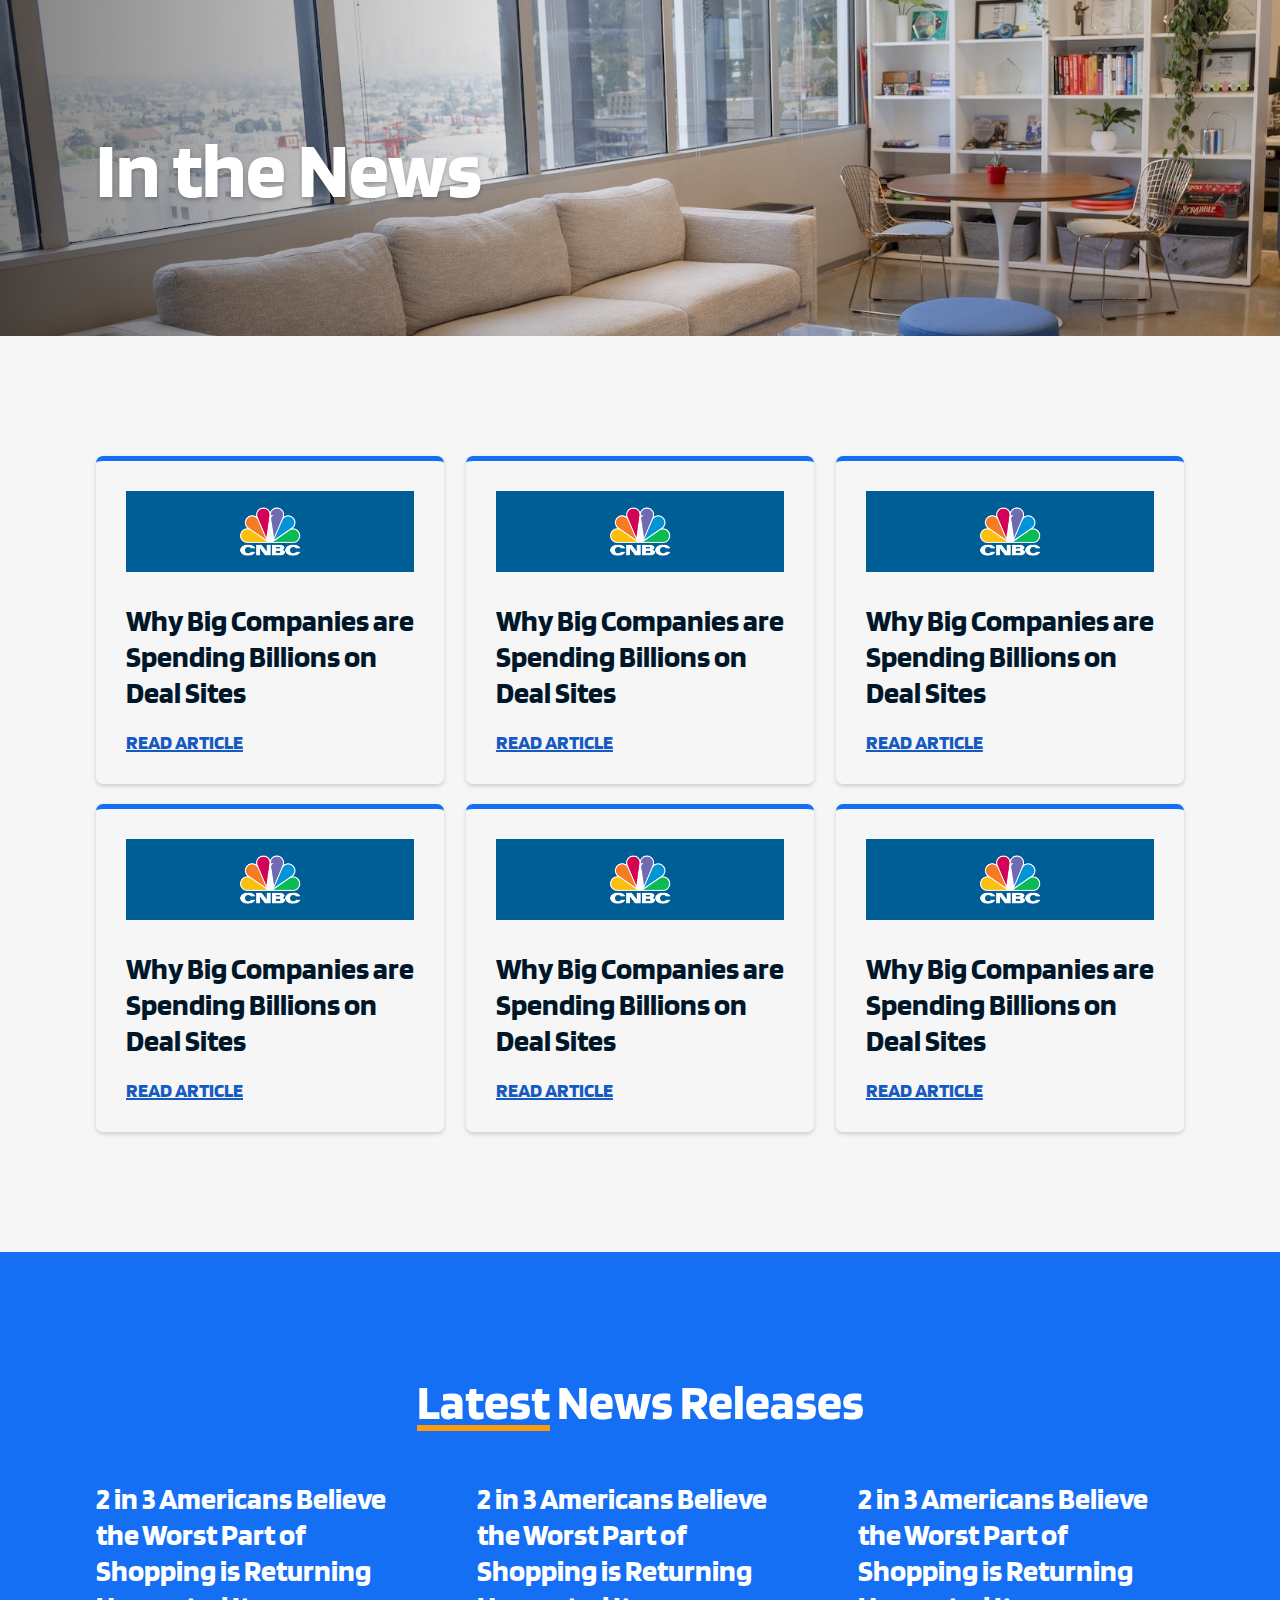
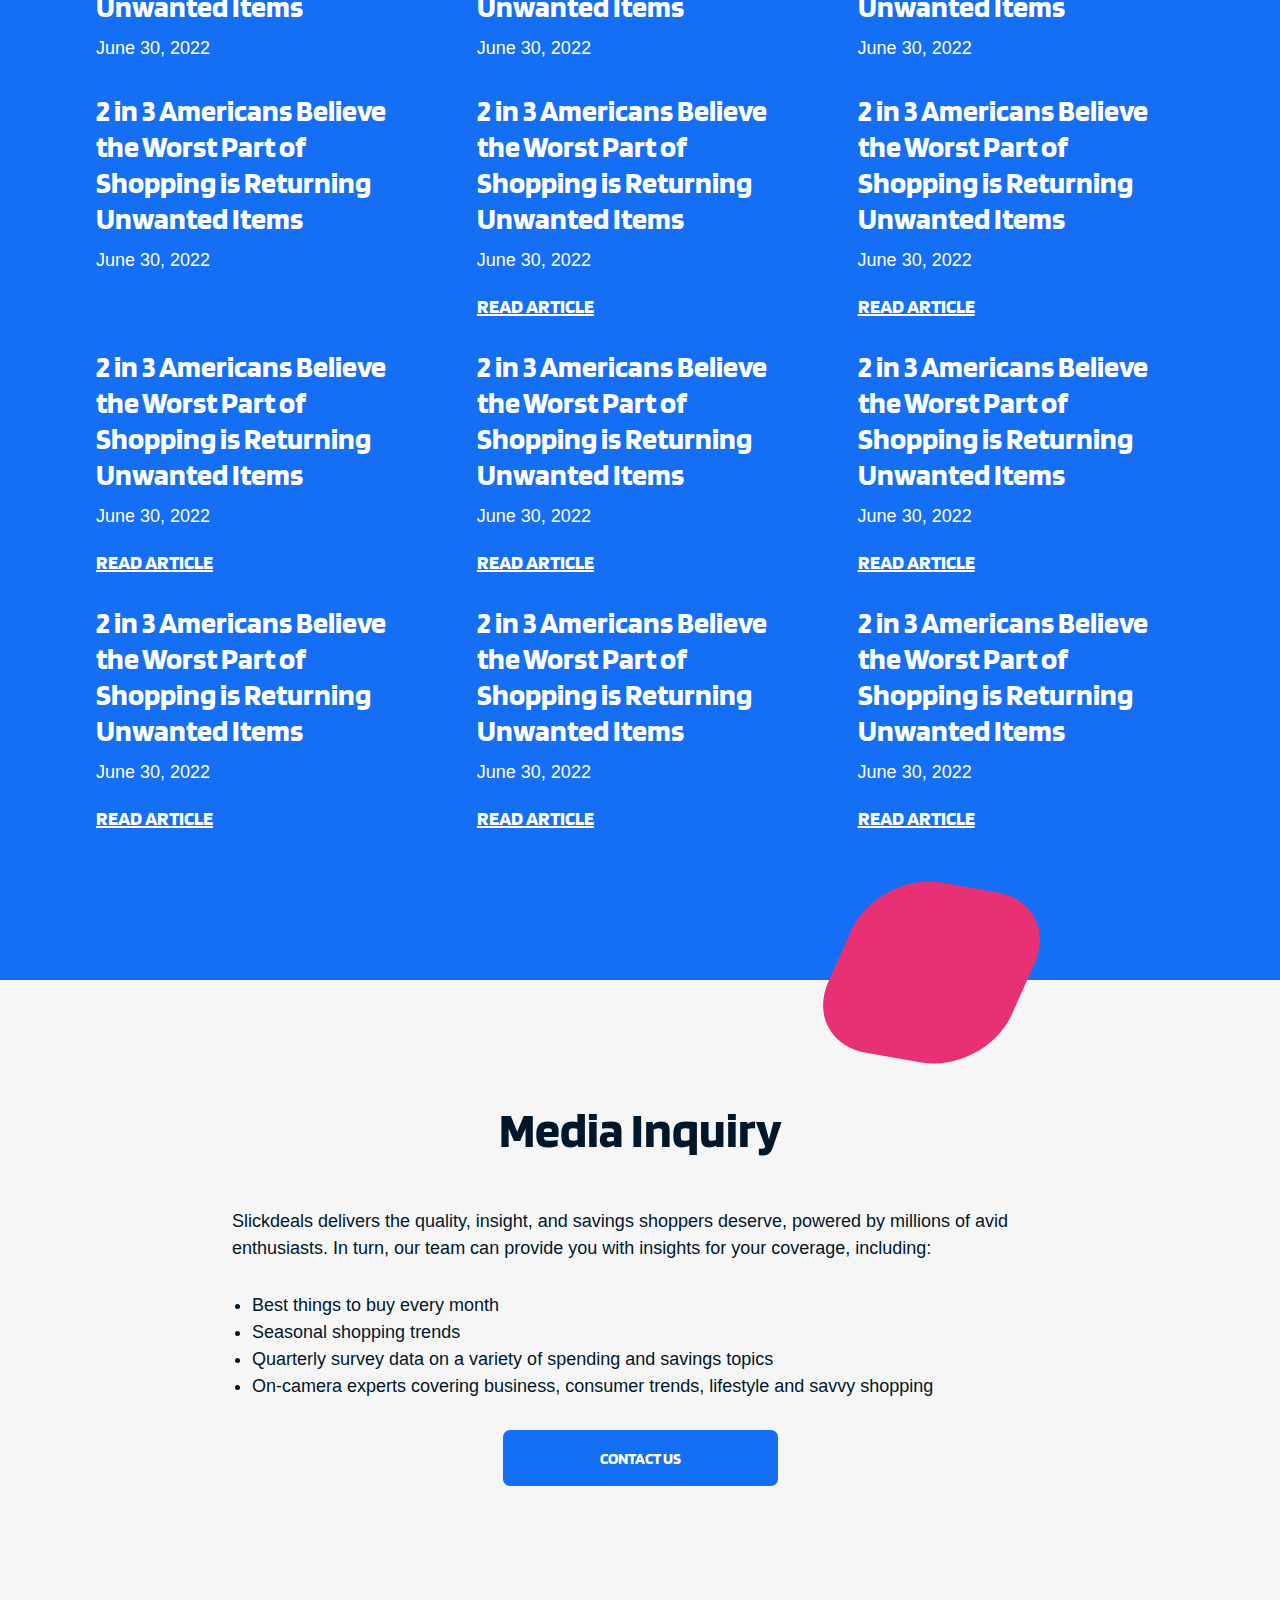
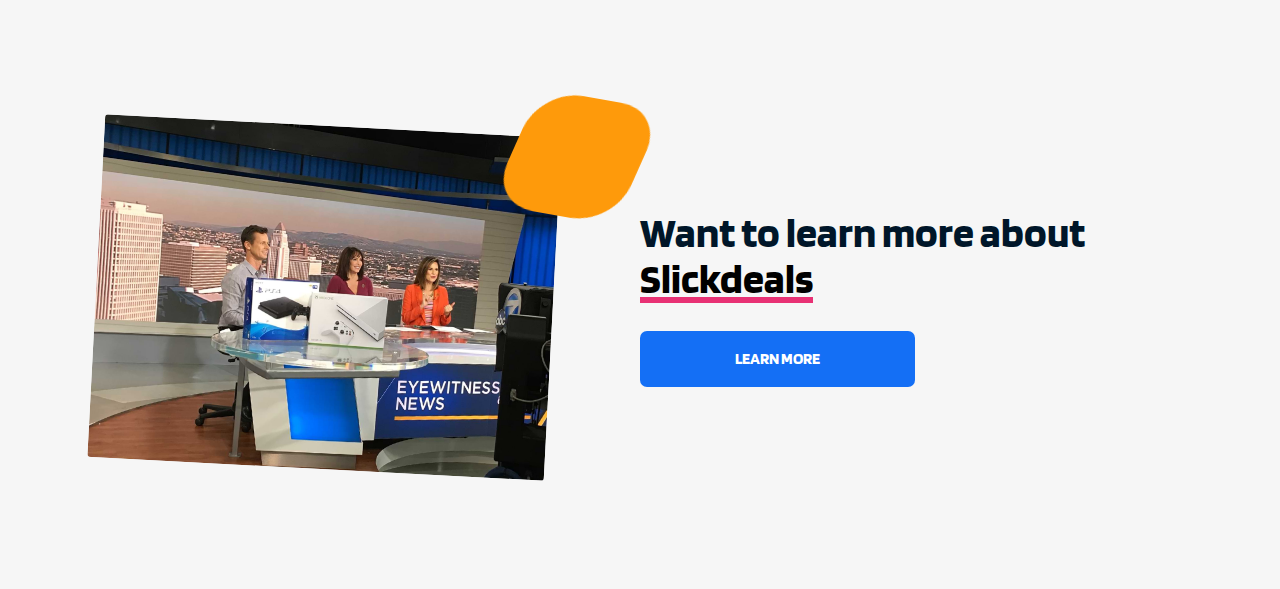
<file: press.html>
<!DOCTYPE html>
<html lang="en">
<head>
    <meta charset="UTF-8">
    <meta name="viewport" content="width=device-width, initial-scale=1.0">
    <link href="https://fonts.googleapis.com/css2?family=Blinker:wght@100;200;300;400;600;700;800;900&display=swap" rel="stylesheet">
    <link rel="stylesheet" href="assets/css/styles.css">
    <title>Press</title>
</head>
<body>
    <main class="press_wrapper">
        <section class="press_header_sec" style="background: url('assets/images/slickdeals-offices.jpg'); background-position: center; background-size: cover;">
            <div class="press_container">
                <h1>In the News</h1>
            </div>
        </section>
        <section class="press_highlights_wrapper">
            <div class="press_container">
                <div class="main_highlight_sec">
                    <div class="highlight_sec">
                        <img src="assets/images/CNBC-Logo.png" alt="CNBC">
                        <h3>Why Big Companies are Spending Billions on Deal Sites</h3>
                        <a href="#">Read Article</a>
                    </div>
                    <div class="highlight_sec">
                        <img src="assets/images/CNBC-Logo.png" alt="CNBC">
                        <h3>Why Big Companies are Spending Billions on Deal Sites</h3>
                        <a href="#">Read Article</a>
                    </div>
                    <div class="highlight_sec">
                        <img src="assets/images/CNBC-Logo.png" alt="CNBC">
                        <h3>Why Big Companies are Spending Billions on Deal Sites</h3>
                        <a href="#">Read Article</a>
                    </div>
                    <div class="highlight_sec">
                        <img src="assets/images/CNBC-Logo.png" alt="CNBC">
                        <h3>Why Big Companies are Spending Billions on Deal Sites</h3>
                        <a href="#">Read Article</a>
                    </div>
                    <div class="highlight_sec">
                        <img src="assets/images/CNBC-Logo.png" alt="CNBC">
                        <h3>Why Big Companies are Spending Billions on Deal Sites</h3>
                        <a href="#">Read Article</a>
                    </div>
                    <div class="highlight_sec">
                        <img src="assets/images/CNBC-Logo.png" alt="CNBC">
                        <h3>Why Big Companies are Spending Billions on Deal Sites</h3>
                        <a href="#">Read Article</a>
                    </div>
                </div>
            </div>
        </section>
        <section class="latest_news_wrapper">
            <div class="press_container">
                <div class="latest_news_sec">
                    <h1><mark>Latest</mark> News Releases</h1>
                    <div class="latest_news_detail">
                        <div class="news_wrapper">
                            <h3>2 in 3 Americans Believe the Worst Part of Shopping is Returning Unwanted Items</h3>
                            <time class="time_sec">June 30, 2022</time>
                        </div>
                        <div class="news_wrapper">
                            <h3>2 in 3 Americans Believe the Worst Part of Shopping is Returning Unwanted Items</h3>
                            <time class="time_sec">June 30, 2022</time>
                        </div>
                        <div class="news_wrapper">
                            <h3>2 in 3 Americans Believe the Worst Part of Shopping is Returning Unwanted Items</h3>
                            <time class="time_sec">June 30, 2022</time>
                        </div>
                        <div class="news_wrapper">
                            <h3>2 in 3 Americans Believe the Worst Part of Shopping is Returning Unwanted Items</h3>
                            <time class="time_sec">June 30, 2022</time>
                        </div>
                        <div class="news_wrapper">
                            <h3>2 in 3 Americans Believe the Worst Part of Shopping is Returning Unwanted Items</h3>
                            <time class="time_sec">June 30, 2022</time>
                            <a href="#">Read Article</a>
                        </div>
                        <div class="news_wrapper">
                            <h3>2 in 3 Americans Believe the Worst Part of Shopping is Returning Unwanted Items</h3>
                            <time class="time_sec">June 30, 2022</time>
                            <a href="#">Read Article</a>
                        </div>
                        <div class="news_wrapper">
                            <h3>2 in 3 Americans Believe the Worst Part of Shopping is Returning Unwanted Items</h3>
                            <time class="time_sec">June 30, 2022</time>
                            <a href="#">Read Article</a>
                        </div>
                        <div class="news_wrapper">
                            <h3>2 in 3 Americans Believe the Worst Part of Shopping is Returning Unwanted Items</h3>
                            <time class="time_sec">June 30, 2022</time>
                            <a href="#">Read Article</a>
                        </div>
                        <div class="news_wrapper">
                            <h3>2 in 3 Americans Believe the Worst Part of Shopping is Returning Unwanted Items</h3>
                            <time class="time_sec">June 30, 2022</time>
                            <a href="#">Read Article</a>
                        </div>
                        <div class="news_wrapper">
                            <h3>2 in 3 Americans Believe the Worst Part of Shopping is Returning Unwanted Items</h3>
                            <time class="time_sec">June 30, 2022</time>
                            <a href="#">Read Article</a>
                        </div>
                        <div class="news_wrapper">
                            <h3>2 in 3 Americans Believe the Worst Part of Shopping is Returning Unwanted Items</h3>
                            <time class="time_sec">June 30, 2022</time>
                            <a href="#">Read Article</a>
                        </div>
                        <div class="news_wrapper">
                            <h3>2 in 3 Americans Believe the Worst Part of Shopping is Returning Unwanted Items</h3>
                            <time class="time_sec">June 30, 2022</time>
                            <a href="#">Read Article</a>
                        </div>
                    </div>
                </div>
            </div>
        </section>
        <section class="media_inquiry_wrapper">
            <div class="press_container">
                <div class="pink_box"></div>
                <div class="media_header_sec">
                    <h2>Media Inquiry</h2>
                </div>
                <div class="media_detail_sec">
                    <p>Slickdeals delivers the quality, insight, and savings shoppers deserve, powered by millions of avid enthusiasts. In turn, our team can provide you with insights for your coverage, including:</p>
                    <ul>
                        <li>Best things to buy every month</li>
                        <li>Seasonal shopping trends</li>
                        <li>Quarterly survey data on a variety of spending and savings topics</li>
                        <li>On-camera experts covering business, consumer trends, lifestyle and savvy shopping</li>
                    </ul>
                    <div class="btn_sec">
                        <a href="#">Contact Us</a>
                    </div>
                </div>
            </div>
        </section>
        <section class="learn_more_wrapper">
            <div class="press_container">
                <div class="learn_more_sec">
                    <div class="learn_more_img">
                        <div class="orange_box"></div>
                        <img src="assets/images/learn_more.jpg" alt="Learn More">
                    </div>
                    <div class="learn_more_txt">
                        <h2>Want to learn more about <mark>Slickdeals</mark></h2>
                        <div class="btn_sec">
                            <a href="#">Learn More</a>
                        </div>
                    </div>
                </div>
            </div>
        </section>
    </main>
</body>
</html>
</file>
<file: assets/css/styles.css>
* {
    margin: 0px;
    padding: 0px;
    box-sizing: border-box;    
    font-family: 'Inter', sans-serif;
}
body {
    background: #F6F6F6;
}
.sd_header{
    background-color: #333333;
}
.sd_header .sd_header_container{
    width: 100%;
    max-width: 1496px;
    margin: auto;
    padding: 20px 10px;
}
.sd_header .sd_header_info_bar{
    width: 100%;
    background-color: #111111;
}
.sd_header .sd_header_info_bar p{
    text-align: center;
    color: #cccccc;
    font-size: 13px;
    padding-block: 5px;
    opacity: .7;
}
.sd_header .sd_header_wrapper{
    width: 100%;
    display: flex;
    align-items: flex-start;
}
.sd_header .sd_header_wrapper .sd_logo_container{
    flex-grow: .1;
    display: flex;
    align-items: center;
}
.sd_header .sd_header_wrapper .sd_logo_container a{
    display: flex;
    align-items: center;
}
.sd_header .sd_header_wrapper .sd_search_nav_container{
    flex-grow: 4;
}
.sd_header .sd_header_wrapper .sd_search_nav_container .sd_nav_container ul li {
    display: inline-block;
}
.sd_header .sd_header_wrapper .sd_search_nav_container .sd_nav_container ul li a{
    text-decoration: none;
    color: #ffffff;
    font-size: 12px;
    font-weight: 600;   
}
.sd_header .sd_header_wrapper .sd_search_nav_container .sd_nav_container ul{
    width: 100%;
    max-width: 450px;
    display: flex;
    justify-content: space-around;
    align-items: center;
    margin-top: 15px;
}
.sd_header .sd_header_wrapper .sd_search_nav_container .sd_nav_container ul li svg{
    transform: rotate(180deg);
    margin-left: 5px;
}
.sd_header .sd_header_wrapper .sd_search_container{
   
    display: flex; 
    justify-content: space-between;
    align-items: center;
    align-self: center; 
    height: 44px;
    outline: 0;
    font-size: 14px;
    line-height: 16px;
    border-radius: 24px;
    background-color:#555555;  
}
.sd_header .sd_header_wrapper .sd_search_container input{
    width: 80%;
    padding: 0 6px 0 22px;
    border: 0;
    border-radius: 22px 0 0 22px;
    margin: 0;
    outline: 0;
    color:#ffffff;
    background-color:#555555;  
    visibility: visible;
    opacity: 1;
    transition: all .5s cubic-bezier(0,.105,.035,1.57);
}
.sd_header .sd_header_wrapper .sd_search_container input::placeholder{
    font-size: 15px;
    color:#999999;
}
.sd_header .sd_header_wrapper .sd_search_container .hdr_search_icon{
    margin-right: 15px;
    fill:#999999;
}


.sd_header .sd_header_wrapper .sd_logo_container a img:first-child{
    width: 40px;
}
.sd_header .sd_header_wrapper .sd_logo_container a img:last-child{
    width: 90px;
}
.sd_header .sd_header_wrapper .sd_feature_container{
    flex-grow: 2;    
}
.sd_header .sd_nav_feature{
    display: flex;
    justify-content: space-around;
    align-items: center;
}
.sd_header .sd_feature_container .sd_nav_feature_wrapper{
    display: inline-block;    
}
.sd_header .sd_feature_container .sd_nav_feature_wrapper a{
    display: flex; 
    justify-content: center;
    align-items: center;
    flex-direction: column;
    text-decoration: none;
    color: #ffffff;
}
.sd_header .sd_feature_container .sd_nav_feature_wrapper a span:first-child{
    background-color: #dd1a8f;
    border-radius: 50%;
    padding: 8px 9px;
    display: flex;
    justify-content: center;
    align-items: center;
}
.sd_header .sd_feature_container .sd_nav_feature_wrapper a span:last-child{
    font-size: 12px;
    font-weight: 600;
    padding-top: 12px;
}
.sd_header .sd_feature_container .sd_nav_feature_wrapper:nth-child(2) a span:first-child{
    background-color: #146FF5;
}
.sd_header .sd_feature_container .sd_nav_feature_wrapper:nth-child(3) a span:first-child{
    background-color: #f8d066;
    padding: 11px 10px;
}
.sd_header .sd_feature_container .sd_nav_feature_wrapper:nth-child(4) a span:first-child{
    background-color: #c64111;
    padding: 10px;
}

.menu-toggle {
    display: none;
    flex-direction: column;
    cursor: pointer;
}

.bar {
    width: 25px;
    height: 3px;
    background-color: #ffffff;
    margin: 3px 0;
    transition: all 0.2s ease-in-out;
}

.menu {
    list-style: none;
    display: flex;
}

.menu li {
    margin-right: 20px;
}

.menu a {
    text-decoration: none;
    color: var(--black);
    font-weight: 600;
    padding-block: 5px;
    margin-inline: 10px;
}
.bottom_bdr{
    border-bottom: 2px solid var(--blue);
}

.fixed {
    position: fixed;
    width: 100%;
    top: 0;
    left: 0;
    z-index: 99;
    animation: smoothScroll 1s forwards;
    background-color: var(--white);
  }
  .m_menu{
    display: none;
  }
  .d_none{
    display: none;
  }
  @keyframes smoothScroll {
      0% {
          transform: translateY(-40px);
      }
      100% {
          transform: translateY(0px);
      }
  }
  .slick-prev:before,.slick-next:before{
    color: #000000 !important;
  }
/* Media query for responsive design */
@media (max-width: 991px) {
    .sd_header .sd_header_wrapper .sd_search_nav_container .sd_nav_container{
        display: none;
    }
    .sd_header .sd_header_wrapper .sd_search_nav_container {
        flex-grow: 45;
    }
    .m_menu {
        display: inline-block;
        width: 100%;
    }
    .m_menu a{
        width: 90%;   
        display: flex;
        justify-content: space-between;
        height: 44px;
        align-items: center;
    }
    .m_menu a svg{
        width: 15px;
        transform: rotate(180deg);
    }
    .menu {  
        display: flex;          
        flex-direction: column;
        background-color:#333333;
        position: absolute;
        top: 100px;      
        width:0%;        
        right:0;
        transform: translateX(100%);
        transition: all .8s ease-in-out;
        /* box-shadow: 0 1px 4px rgba(146, 161, 176, 0.15); */
        z-index: 2; 
        color: #ffffff;
        border-bottom-left-radius: 10px; 
        border-bottom-right-radius: 10px; 
        overflow-x: hidden;
      
    }

    .menu.active {  
         right: 0px;  
         width:80%; 
         padding: 10px;    
        transform: translateX(0%);
    }

    .menu li {
        margin: 10px 0;
        text-align: left;
    }

    .menu-toggle {
        display: flex;
        align-items: center;
        margin-left: 10px;
    }
    .rotate_bar1{
        transform: rotate(48deg) translate(2px, 2px);
    }
    .rotate_bar2{
        transform: rotate(319deg) translate(4px, -5px);   
    }
    .rotate_bar3{
        display: none;
    }
    .sd_header .sd_feature_container .sd_nav_feature_wrapper a {
        display: flex;
        justify-content: flex-start;
        align-items: center;
        flex-direction: row;
        text-decoration: none;
        color: #ffffff;
    }
    .sd_header .sd_header_wrapper{
        align-items: center;
    }
    .menu_name{
        font-size: 10px;
    }
    .sd_header .sd_header_info_bar p span{
        display: none;
    }
    /* .sd_nav_feature svg{
    background-color: #333333;
    } */
    .sd_nav_feature svg{
        width: 15px !important;
    }
    .sd_header .sd_nav_feature {
        display: flex;
        justify-content: space-around;
        align-items: flex-start;
    }
    .sd_header .sd_nav_feature li{
        border-bottom:1px solid #ffffff5b;
        margin-block: 0px;
        padding-block: 5px;
        width: 85%;
        justify-content: flex-start;
        margin: auto;
    }
    .sd_header .sd_feature_container .sd_nav_feature_wrapper a span:last-child {      
        padding-top: 0px;
        padding-left: 6px;
        font-size: 14px;
    }
    .d_none{
        display: none;
      }
}
@media screen and (max-width: 576px) {
    .sd_header .sd_header_wrapper .sd_logo_container a img:last-child {
        display: none;
    }
    .sd_header .sd_header_wrapper .sd_logo_container a img:first-child {
        margin-right: 8px;
    }
    .d_none{
        display: none;
      }
}

/* footer */
.footer .container{
    max-width: 1496px;
    margin:auto;
    padding-inline: 15px;
}
.footer .row{
    display: flex;
    flex-wrap: wrap;
}
.footer ul{
    list-style: none;
}
.footer{
    background-color: #24262b;
    padding: 70px 0;
}
.footer-col{
   width: 20%;
   padding: 0 15px;
}
.footer-col h4{
    font-size: 18px;
    color: #ffffff;
    text-transform: capitalize;
    margin-bottom: 35px;
    font-weight: 500;
    position: relative;
}
.footer .footer_row1{
    display: flex;
    justify-content: space-between;
    align-items: center;
    padding-block: 10px;
}
.footer .footer_row1 p{
    color: #bbbbbb;
    font-size: 14px;
}
.footer .sd_logo_container{
    flex-grow: .1;
    display: flex;
    align-items: center;
}
.footer .sd_logo_container a{
    display: flex;
    align-items: center;
}

.footer-col ul li:not(:last-child){
    margin-bottom: 10px;
}
.footer-col ul li a{
    font-size: 14px;
    text-transform: capitalize;
    color: #ffffff;
    text-decoration: none;
    font-weight: 300;
    color: #bbbbbb;
    display: block;
    transition: all 0.3s ease;
}
.footer-col ul li a:hover{
    color: #ffffff;
    padding-left: 8px;
}
.footer-col .social-links a{
    display: inline-block;
    height: 40px;
    width: 40px;
    background-color: rgba(255,255,255,0.2);
    margin:0 10px 10px 0;
    text-align: center;
    line-height: 40px;
    border-radius: 50%;
    color: #ffffff;
    transition: all 0.5s ease;
}
.footer-col .social-links a:hover{
    color: #24262b;
    background-color: #ffffff;
}
.footer-col:last-child li a{
    padding: 13px 15px;
    background-color: #555555;
    text-align: center;
    border-radius: 28px;
    display: flex;
    justify-content: center;
    align-items: center;
}
.footer-col:last-child li:first-child a img{
    width: 100%;
    max-width: 150px;
}
.footer-col:last-child li:nth-child(2) a img{
    width: 100%;
    max-width: 150px;
}
.footer-col:last-child li:last-child a img{
    width: 100%;
    max-width: 120px;
}

.footer-col:last-child li:not(:last-child){
    margin-bottom: 18px;
}

/*responsive*/
@media(max-width: 767px){
  .footer-col{
    width: 50%;
    margin-bottom: 30px;
}
.footer .footer_row1{
    flex-direction: column;
}
.footer .sd_logo_container{
    margin-bottom: 15px;
}
.footer .footer_row1 p{
    text-align: center;
}
}
@media(max-width: 574px){
  .footer-col{
    width: 100%;
}
}
.container {
    width: min(80%, 1519px);
    margin: 13px auto;
}
.breadcrumb_sec {
    display: flex;
    width: 100%;
    align-items: center;
    column-gap: 8px;
}
.deal_alert_page .breadcrumb_sec a {
    color: #146ff5;
    font-size: 11px;
    background: none;
    border: none;
    width: auto;
}
.breadcrumb_sec .icon {
    font-size: 11px;
    color: #555;
}
.breadcrumb_sec p {
    font-size: 11px;
    color: #555;
}
.page_title_sec {
    display: flex;
    width: 100%;
    margin: 20px 0px 10px;
    align-items: center;
    flex-wrap: wrap;
}
.page_title_sec h3 {
    font-size: min(2vw, 30px);
    line-height: min(3vw, 40px);
    color: #333;
    font-weight: 700;
}
.banner_sec {
    display: flex;
    width: 100%;
    height: 265px;
    align-items: center;
    justify-content: space-between;
    flex-wrap: wrap;
    margin-bottom: 18px;
}
.banner_sec .banner_txt_sec {
    width: min(70%, 650px);
    padding-left: min(5vw, 50px);
    background: transparent;
}
.banner_sec .banner_txt_sec h2 {
    color: #fff;
    background: transparent;
    font-size: 26px;
    font-weight: 600;
    margin-bottom: 5px;
}
.banner_sec .banner_txt_sec p {
    font-size: 18px;
    color: #fff;
    background: transparent;
    font-weight: 400;
}
.banner_sec .banner_img_sec {
    padding-right: min(5vw, 50px);
    width: min(100%, 475px);
    background: transparent;
}
.banner_sec .banner_img_sec img {
    width: 100%;
}
.custom_alert_sec {
    border: 1px solid #d6d6d6;
    border-radius: 4px;
    padding: min(5vw, 50px);
    display: flex;
    width: 100%;
    justify-content: center;
    flex-flow: column wrap;
    margin-bottom: 18px;
}
.custom_alert_sec h2 {
    font-size: 21px;
    line-height: 30px;
    color: #333;
    margin-bottom: 10px;
}
.custom_alert_sec #search {
    width: min(62%, 858px);
    display: inline-block;
    border: 1px solid #ccc;
    height: 40px;
    padding: 0 7px;
    font-size: 14px;
    border-radius: 4px;
    box-shadow: inset 0 1px 1px rgba(0,0,0,.1);
    margin-bottom: 10px;
}
.custom_alert_sec #search::placeholder {
    font-size: 14px;
}
.custom_alert_sec button {
    color: #146ff5;
    text-align: left;
    border: 0px;
    margin-bottom: 20px;
    font-size: 12px;
    font-weight: 600;
    background: transparent;
}
.custom_alert_sec .main-btn {
    width: 280px;
    background: #f2ab87;
    border: 1px solid #f2ab87;
    border-radius: 4px;
    font-size: 14px;
    color: #fff;
    font-weight: 500;
    height: 40px;
    display: flex;
    align-items: center;
    justify-content: center;
    text-decoration: none;
}
.custom_alert_sec.without_border {
    border: 0px;
    background: #fff;
    border-radius: 4px;
}
.custom_alert_sec.without_border h4 {
    font-size: 24px;
    line-height: 34px;
    margin-bottom: 20px;
}
.custom_alert_sec.without_border p {
    font-size: 16px;
    line-height: 26px;
    margin: 10px 0px;
}
.deal_double_sec {
    display: flex;
    width: 100%;
    align-items: center;
    justify-content: space-between;
    flex-wrap: wrap;
    border: 1px solid #d6d6d6;
    border-radius: 4px;
    margin-bottom: 18px;
    background: #fff;
}
.deal_double_sec .deal_day_txt {
    display: flex;
    width: 50%;
    flex-flow: column wrap;
    padding: 50px;
}
.deal_double_sec .deal_day_txt h4 {
    font-size: 21px;
    line-height: 30px;
    color: #333;
    margin-bottom: 10px;
}
.deal_double_sec .deal_day_txt p {
    color: #666;
    font-size: 14px;
}
.deal_double_sec .deal_day_txt a {
    display: flex;
    width: 200px;
    align-items: center;
    justify-content: center;
    height: 40px;
    margin-top: 45px;
    border: 1px solid #e1e1e1;
    border-radius: 3px;
    color: #000;
    text-decoration: none;
    background: #f1f1f1;
    font-size: 14px;
}
.deal_double_sec .deal_day_img {
    display: flex;
    width: 50%;
    flex-wrap: wrap;
}
.deal_double_sec .deal_day_img img {
    width: 100%;
}
.popular_deal_carousal {
    display: flex;
    width: 100%;
    border: 1px solid #d6d6d6;
    border-radius: 4px;
    padding: 50px;
    margin-bottom: 18px;
    flex-flow: column wrap;
    background: #fff;
}
.popular_deal_carousal h2 {
    font-size: 21px;
    line-height: 30px;
    color: #333;
    margin-bottom: 10px;
}
.popular_deal_wrapper {
    display: flex;
    width: 100%;
    align-items: flex-start;
    justify-content: space-between;
    flex-wrap: wrap;
    margin-bottom: 50px;
}
.popular_deal_element {
    display: flex !important;
    border: 1px solid #ddd;
    border-radius: 4px;
    padding: 19px;
    align-items: center;
    justify-content: center;
    flex-flow: column wrap;
    margin-right: 10px;
}
.popular_deal_element:hover {
    border: 1px solid #aaa;
    cursor: pointer;
}
.popular_deal_element h4 {
    font-size: 16px;
    font-weight: 500;
    color: #333;
    white-space: nowrap;
    text-overflow: ellipsis;
    margin-bottom: 19px;
}
.popular_deal_element img {
    max-width: 100px;
    margin-bottom: 19px;
}
.popular_deal_element a {
    display: flex;
    width: min(100%, 200px);
    height: 40px;
    align-items: center;
    justify-content: center;
    border: 1px solid #e1e1e1;
    border-radius: 4px;
    background: #f1f1f1;
    font-size: 14px;
    font-weight: 500;
    color: #000;
    text-decoration: none;
}
.offer_wrapper {
    display: flex;
    width: 100%;
    align-items: center;
    justify-content: space-between;
    flex-wrap: wrap;
    margin-bottom: 18px;
}
.offer_wrapper .offer_sec {
    display: flex;
    width: 49.5%;
    align-items: center;
    justify-content: flex-start;
    border: 1px solid #e1e1e1;
    border-radius: 4px;
    padding: 15px 20px 15px 50px;
    background: #fff;
}
.offer_wrapper .offer_sec .offer_sec_elements {
    display: flex;
    width: 57%;
    flex-flow: column wrap;
    row-gap: 10px;
}
.offer_wrapper .offer_sec .offer_sec_elements h3 {
    font-size: 21px;
    line-height: 30px;
    color: #333;
}
.offer_wrapper .offer_sec .offer_sec_elements p {
    font-size: 14px;
    color: #666;
    width: min(20.9vw, 245px);
}
.offer_wrapper .offer_sec .offer_sec_elements a {
    margin-top: 30px;
    display: flex;
    width: min(100%, 200px);
    height: 40px;
    align-items: center;
    justify-content: center;
    border: 1px solid #e1e1e1;
    border-radius: 4px;
    background: #f1f1f1;
    font-size: 14px;
    font-weight: 500;
    color: #000;
    text-decoration: none;
}
.offer_wrapper .offer_sec .offer_sec_img {
    display: flex;
    width: 43%;
    flex-wrap: wrap;
    align-items: center;
    justify-content: center;
}
.offer_wrapper .offer_sec .offer_sec_img img {
    width: 100%;
}

/* Deal Categories Page Css Start */
.page_title_sec hr {
    width: 100%;
    border: 1px #d6d6d6 solid;
    height: 1px;
    margin-bottom: 25px;
    margin-top: 5px;
}
.catergory_wrapper {
    width: 100%;
    margin: 20px 0 10px 0;
}
.catergory_wrapper h3 {
    font-size: min(2vw, 21px);
    line-height: min(3vw, 30px);
    margin-bottom: 10px;
}
.catergory_wrapper .category_sec {
    display: flex;
    width: 100%;
    padding: 50px;
    background: #fff;
    border-radius: 4px;
    flex-wrap: wrap;
}
.catergory_wrapper .category_sec .category {
    display: flex;
    width: 11%;
    flex-flow: column wrap;
    align-items: center;
    justify-content: center;
    margin-bottom: 30px;
}
.catergory_wrapper .category_sec .category:hover .on_hover {
    display: flex !important;
}
.catergory_wrapper .category_sec .category:hover img {
    display: none;
}
.catergory_wrapper .category_sec .category p {
    font-size: 15px;
    font-weight: 500;
    color: #333;
    text-align: center;
    height: 50px;
    margin-top: 5px;
    width: 130px;
}
.sub-category-sec {
    display: flex;
    width: 33%;
    flex-flow: column wrap;
}
.sub-category-sec a {
    font-size: 15px;
    color: #333;
    text-decoration: none;
    margin-bottom: 15px;
}
.sub-category-sec a:hover {
    color: #146ff5;
    text-decoration: underline;
}
.subCategoryMenu_sec {
    margin-bottom: 15px;
}
.subCategoryMenu_sec ul {
    padding-left: 15px;
}
.subCategoryMenu_sec ul li a {
    font-size: 13px;
    color: #333;
}
.subCategoryMenu_sec ul li::marker {
    color: #333 !important;
    font-size: 10px;
}
/* Popular Deals Page CSS */
.popular_deals {
    width: 100%;
}
.popular_deal_wrapper .popular_deal_sec {
    display: flex;
    width: 80%;
    flex-wrap: wrap;
}
.popular_deal_wrapper .popular_deal_sec .popular_deal_header {
    display: flex;
    width: 100%;
    align-items: center;
    justify-content: space-between;
    flex-wrap: wrap;
}
.popular_deal_wrapper .popular_deal_sec .popular_deal_header h2 {
    display: flex;
    align-items: center;
    justify-content: space-between;
    font-size: 16px;
    color: #666;
    font-weight: 500;
    margin-top: 8px;
}
.popular_deal_wrapper .popular_deal_sec .popular_deal_header h2 span {
    font-size: 12px;
    color: #666;
    margin-top: 5px;
    margin-left: 6px;
    cursor: pointer;
}
.popular_deal_wrapper .popular_deal_sec .popular_deal_header .selection_options {
    display: flex;
    align-items: center;
    justify-content: space-between;
    flex-wrap: wrap;
}
.popular_deal_wrapper .popular_deal_sec .popular_deal_header .selection_options p {
    font-size: 13px;
    margin-right: 5px;
    font-weight: 500;
    color: #666;
}
.popular_deal_wrapper .popular_deal_sec .popular_deal_header .selection_options #sorter {
    border: 1px solid #e1e1e1;
    border-radius: 3px;
    background: linear-gradient(#fcfcfc, #f1f1f1);
    color: #333;
    font-size: 13px;
    width: 150px;
    height: 30px;
    padding: 0 5px;
}
.popular_deal_wrapper .popular_deal_sec .popular_deal {
    width: 100%;
    border: 1px solid #d6d6d6;
    border-radius: 4px;
    margin-top: 10px;
    margin-bottom: 50px;
}
.popular_deal_wrapper .popular_deal_sec .popular_deal .deal_header_sec {
    display: flex;
    width: 100%;
    height: 35px;
    padding: 0px 20px;
    align-items: center;
    justify-content: space-between;
    flex-wrap: wrap;
    background: #fcfcfc;
    border-top: 3px solid #ffb851;
    border-left: 1px solid #d6d6d6;
    border-right: 1px solid #d6d6d6;
    border-bottom: 1px solid #d6d6d6;
}
.popular_deal_wrapper .popular_deal_sec .popular_deal .deal_header_sec .deal_detail {
    width: 60%;
}
.popular_deal_wrapper .popular_deal_sec .popular_deal .deal_header_sec .deal_detail p {
    color: #666;
    font-size: 12px;
    font-weight: 500;
}
.popular_deal_wrapper .popular_deal_sec .popular_deal .deal_header_sec .deal_price_sec {
    width: 12%;
}
.popular_deal_wrapper .popular_deal_sec .popular_deal .deal_header_sec .deal_price_sec p {
    color: #666;
    font-size: 12px;
    font-weight: 500;
} 
.popular_deal_wrapper .popular_deal_sec .popular_deal .deal_header_sec .deal_rating_sec {
    width: 12%;
}
.popular_deal_wrapper .popular_deal_sec .popular_deal .deal_header_sec .deal_rating_sec p {
    color: #666;
    font-size: 12px;
    font-weight: 500;
} 
.popular_deal_wrapper .popular_deal_sec .popular_deal .deal_header_sec .deal_activity_sec {
    width: 12%;
}
.popular_deal_wrapper .popular_deal_sec .popular_deal .deal_header_sec .deal_activity_sec p {
    color: #666;
    font-size: 12px;
    font-weight: 500;
} 
.popular_deal_wrapper .popular_deal_sec .popular_deal .deal_options {
    display: flex;
    width: 100%;
    padding: 10px 20px;
    border-bottom: 1px solid #e9e9e9;
    align-items: center;
    justify-content: space-between;
    flex-wrap: wrap;
}
.popular_deal_wrapper .popular_deal_sec .popular_deal .deal_options .deal_detail {
    display: flex;
    width: 60%;
}
.popular_deal_wrapper .popular_deal_sec .popular_deal .deal_options .deal_detail .deal_detail_img {
    display: flex;
    width: 75px;
    height: 75px;
    align-items: center;
    justify-content: center;
    margin-right: 10px;
}
.popular_deal_wrapper .popular_deal_sec .popular_deal .deal_options .deal_detail .deal_detail_img img {
    width: 100%;
}
.popular_deal_wrapper .popular_deal_sec .popular_deal .deal_options .deal_detail .deal_detail_txt {
    display: flex;
    width: 87%;
    flex-flow: column wrap;
    justify-content: center;
} 
.popular_deal_wrapper .popular_deal_sec .popular_deal .deal_options .deal_detail .deal_detail_txt a {
    color: #277bb8;
    font-size: 14px;
    line-height: 20px;
    text-decoration: none;
    margin-bottom: 5px;
}
.popular_deal_wrapper .popular_deal_sec .popular_deal .deal_options .deal_detail .deal_detail_txt .more_options {
    display: flex;
    width: 100%;
    height: 20px;
    align-items: center;
    flex-wrap: wrap;
    column-gap: 12px;
}
.popular_deal_wrapper .popular_deal_sec .popular_deal .deal_options .deal_detail .deal_detail_txt .more_options p {
    font-size: 11px;
    color: #666;
    font-weight: 400;
}
.popular_deal_wrapper .popular_deal_sec .popular_deal .deal_options .deal_detail .deal_detail_txt .more_options span {
    font-size: 10px;
    color: #666;
    margin-top: -5px;
}
.popular_deal_wrapper .popular_deal_sec .popular_deal .deal_options .deal_detail .deal_detail_txt .more_options a {
    font-size: 11px;
    margin-bottom: 0px;
}
.popular_deal_wrapper .popular_deal_sec .popular_deal .deal_options .deal_price_sec {
    display: flex;
    width: 12%;
    align-items: center;
    justify-content: flex-start;
    flex-wrap: wrap;
}
.popular_deal_wrapper .popular_deal_sec .popular_deal .deal_options .deal_price_sec h4 {
    color: #76b14c;
    font-size: 14px;
    font-weight: 700;
    white-space: nowrap;
}
.popular_deal_wrapper .popular_deal_sec .popular_deal .deal_options .deal_rating_sec {
    display: flex;
    width: 12%;
    align-items: center;
    justify-content: flex-start;
    flex-wrap: wrap;
}
.popular_deal_wrapper .popular_deal_sec .popular_deal .deal_options .deal_rating_sec h4 {
    color: #0072bc;
    width: 100%;
    font-size: 13px;
    font-weight: 700;
}
.popular_deal_wrapper .popular_deal_sec .popular_deal .deal_options .deal_activity_sec {
    display: flex;
    width: 12%;
    align-items: center;
    justify-content: flex-start;
    flex-wrap: wrap;
}
.popular_deal_wrapper .popular_deal_sec .popular_deal .deal_options .deal_activity_sec .deal_activity_detail {
    display: flex;
    width: 100%;
    align-items: center;
    flex-wrap: wrap;
    column-gap: 4px;
}
.popular_deal_wrapper .popular_deal_sec .popular_deal .deal_options .deal_activity_sec .deal_activity_detail h4 {
    color: #666;
    font-size: 11px;
    font-weight: 400;
    margin-bottom: 3px;
}
.popular_deal_wrapper .popular_deal_sec .popular_deal .deal_footer_sec {
    display: flex;
    width: 100%;
    padding: 10px 20px;
    align-items: center;
    justify-content: space-between;
    flex-wrap: wrap;
}
.popular_deal_wrapper .popular_deal_sec .popular_deal .deal_footer_sec .deal_page_num p {
    font-size: 13px;
    color: #666;
    font-weight: 400;
}
.popular_deal_wrapper .popular_deal_sec .popular_deal .deal_footer_sec .deal_page_btn {
    display: flex;
}
.popular_deal_wrapper .popular_deal_sec .popular_deal .deal_footer_sec .deal_page_btn .prev-deal {
    display: flex;
    align-items: center;
    justify-content: center;
    background-color: #f8f8f8;
    border: 1px solid #f0f0f0;
    color: #999;
    cursor: default;
    text-decoration: none;
    font-size: 13px;
    height: 36px;
    padding: 0px 13px;
}
.popular_deal_wrapper .popular_deal_sec .popular_deal .deal_footer_sec .deal_page_btn .next-deal {
    display: flex;
    align-items: center;
    justify-content: center;
    background: #f1f1f1;
    border: 1px solid #d6d6d6;
    padding: 0px 13px;
    font-size: 13px;
    color: #333;
    height: 36px;
    text-decoration: none;
}
.trending_deals_wrapper {
    display: flex;
    width: 100%;
    flex-wrap: wrap;
    border: 1px solid #d8d8d8;
    border-radius: 10px;
    margin-top: 10px;
}
.trending_deals_wrapper .trending_deals_header {
    display: flex;
    width: 100%;
    flex-wrap: wrap;
    background: #fafafa;
    border-bottom: 1px solid #d8d8d8;
    border-radius: 10px;
}
.trending_deals_wrapper .trending_deals_header .trend_header_sec {
    display: flex;
    width: 100%;
    align-items: center;
    justify-content: space-between;
    padding: 16px;
    border-bottom: 1px solid #d8d8d8;
}
.trending_deals_wrapper .trending_deals_header .trend_header_sec h1 {
    font-size: 16px;
    font-weight: 600;
}
.trending_list {
    list-style: none;
    width: 100%;
}
.trending_list li {
    display: flex;
    width: 100%;
    padding: 8px 12px;
    justify-content: space-between;
    border-bottom: 1px solid #d8d8d8;
}
.trending_list li:last-child {
    border-bottom: 0px;
}
.trending_list li .comment_sec {
    display: flex;
    width: 8%;
    flex-flow: column wrap;
    align-items: center;
    justify-content: center;
}
.trending_list li h4 a {
    color: #333333;
    font-size: 12px;
    line-height: 22px;
    font-weight: 500;
    text-decoration: none;
}
.trending_list li .trending_like_sec {
    display: flex;
    width: 100%;
    align-items: center;
    justify-content: center;
    gap: 6px;
}
.trending_list li .trending_like_sec .trending_cmt {
    display: flex;
    gap: 6px;
}
.trending_list li .trending_like_sec .trending_like {
    display: flex;
    gap: 6px;
}
.trending_list li .trending_like_sec .trending_like h4 {
    background: #fef8e7;
    padding: 5px 10px;
    font-size: 11px;
    color: #999;
}
.trending_list li .trending_like_sec .trending_cmt img {
    width: 16px;
    height: 14px;
}
.trending_list li .trending_like_sec .trending_cmt p {
    font-size: 11px;
}
/* Ads Section Css Starts Here */
.popular_deal_wrapper .ads_sec {
    display: flex;
    width: 18.5%;
    flex-wrap: wrap;
}
.popular_deal_wrapper .ads_sec .trending_list li h4 {
    width: 60%;
}
.popular_deal_wrapper .ads_sec .trending_list li .comment_sec {
    width: 40%;
}
.trending_list li .discount_coupons_sec {
    display: flex;
    width: 100%;
    padding: 12px 0px;
    border-bottom: 1px solid #eaeaea;
    flex-wrap: wrap;
    align-items: center;
    justify-content: space-between;
}
.trending_list li .discount_coupons_sec .discount_img_sec {
    display: flex;
    width: 30%;
    flex-flow: column wrap;
    align-items: center;
}
.trending_list li .discount_coupons_sec .discount_img_sec a {
    margin-top: 4px;
    background-color: #b7527c;
    border-radius: 2px;
    color: #fff;
    font-size: 9px;
    font-weight: 700;
    line-height: 16px;
    padding: 0px 16px;
    text-align: center;
    text-decoration: none;
    text-transform: uppercase;
}
.trending_list li .discount_coupons_sec .discount_txt_sec {
    display: flex;
    width: 65%;
    flex-flow: column wrap;
}
.trending_list li .discount_coupons_sec .discount_txt_sec .price_sec {
    color: #b7527c;
    font-size: 12px;
    font-weight: 500;
    margin-bottom: 4px;
    text-decoration: none;
}
.trending_list li .discount_coupons_sec .discount_txt_sec .discount_txt {
    color: #555555;
    font-size: 12px;
    font-weight: 400;
    margin-bottom: 4px;
    text-decoration: none;
}
.trending_list li .discount_coupons_sec .discount_txt_sec .redeem_sec {
    color: #999999;
    font-size: 11px;
    font-weight: 400;
    text-decoration: none;
}
.popular_deal_wrapper .ads_sec .ad_wrapper {
    display: flex;
    width: 100%;
    border: 1px solid #c7c7c7;
    border-radius: 8px;
    flex-wrap: wrap;
}
.popular_deal_wrapper .ads_sec .ad_wrapper img {
    width: 100%;
}
/* Press Page CSS STARTS HERE..... */
.press_wrapper {
    width: 100%;
}
.press_container {
    width: min(65vw, 1200px);
    margin: 0 auto;
}
.press_wrapper .press_header_sec {
    padding: 120px 0px;
}
.press_header_sec .press_container h1 {
    font-size: 80px;
    color: #fff;
    font-weight: 700;
    font-family: 'Blinker', sans-serif;
    text-shadow: 0 2px 4px rgba(0,0,0,.26);
}
.press_wrapper .press_highlights_wrapper {
    width: 100%;
    padding: 120px 0px;
}
.press_wrapper .press_highlights_wrapper .press_container .main_highlight_sec {
    display: flex;
    width: 100%;
    align-items: center;
    justify-content: space-between;
    flex-wrap: wrap;
    gap: 20px;
}
.press_wrapper .press_highlights_wrapper .press_container .main_highlight_sec .highlight_sec {
    display: flex;
    width: 33%;
    flex-flow: column wrap;
}
.press_wrapper .press_highlights_wrapper .press_container .main_highlight_sec .highlight_sec {
    display: flex;
    width: 32%;
    flex-flow: column wrap;
    border-top: 5px solid #146ff5;
    border-radius: 7px;
    box-shadow: 0 2px 4px 0 rgba(0,0,0,.17);
    padding: 30px;
}
.press_wrapper .press_highlights_wrapper .press_container .main_highlight_sec .highlight_sec img {
    width: 100%;
}
.press_wrapper .press_highlights_wrapper .press_container .main_highlight_sec .highlight_sec h3 {
    font-size: 30px;
    color: #001629;
    line-height: 1.2;
    font-weight: 700;
    font-family: 'Blinker', sans-serif;
    margin-top: 30px;
    margin-bottom: 20px;
}
.press_wrapper .press_highlights_wrapper .press_container .main_highlight_sec .highlight_sec a {
    width: 118px;
    color: #145ac2;
    font-size: 20px;
    font-weight: 700;
    text-transform: uppercase;
    font-family: 'Blinker', sans-serif;
}
.press_wrapper .press_highlights_wrapper .press_container .main_highlight_sec .highlight_sec a:hover {
    text-decoration: none;
}
.press_wrapper .latest_news_wrapper {
    width: 100%;
    background: #146ff5;
    padding: 120px 0px;
}
.press_wrapper .latest_news_wrapper .press_container .latest_news_sec {
    width: 100%;
}
.press_wrapper .latest_news_wrapper .press_container .latest_news_sec h1 {
    font-size: 50px;
    line-height: 1.16;
    font-weight: 700;
    color: #fff;
    text-align: center;
    font-family: 'Blinker', sans-serif;
    margin-bottom: 50px;
}
.press_wrapper .latest_news_wrapper .press_container .latest_news_sec h1 mark {
    background: none;
    background-image: linear-gradient(#fe9a0b,#fe9a0b);
    background-position: 0 100%;
    background-repeat: no-repeat;
    background-size: 100% 6px;
    color: inherit;
    font-family: 'Blinker', sans-serif;
}
.press_wrapper .latest_news_wrapper .press_container .latest_news_sec .latest_news_detail {
    display: flex;
    width: 100%;
    flex-wrap: wrap;
    justify-content: space-between;
}
.press_wrapper .latest_news_wrapper .press_container .latest_news_sec .latest_news_detail .news_wrapper {
    display: flex;
    width: 30%;
    flex-flow: column wrap;
    margin-bottom: 30px;
}
.press_wrapper .latest_news_wrapper .press_container .latest_news_sec .latest_news_detail .news_wrapper h3 {
    font-size: 30px;
    line-height: 1.2;
    font-weight: 700;
    color: #fff;
    font-family: 'Blinker', sans-serif;
    margin-bottom: 10px;
}
.press_wrapper .latest_news_wrapper .press_container .latest_news_sec .latest_news_detail .news_wrapper .time_sec {
    font-size: 18px;
    line-height: 1.56;
    font-weight: 400;
    color: #fff;
}
.press_wrapper .latest_news_wrapper .press_container .latest_news_sec .latest_news_detail .news_wrapper a {
    width: 118px;
    color: #fff;
    font-size: 20px;
    font-weight: 700;
    text-transform: uppercase;
    font-family: 'Blinker', sans-serif;
    margin-top: 20px;
}
.press_wrapper .latest_news_wrapper .press_container .latest_news_sec .latest_news_detail .news_wrapper a:hover {
    text-decoration: none;
}
.press_wrapper .media_inquiry_wrapper {
    width: 100%;
    padding: 120px 0px;
    position: relative;
}
.pink_box {
    background: #e83174;
    width: 185px;
    height: 185px;
    border-radius: 35%;
    position: absolute;
    top: -100px;
    right: 20%;
    transform: rotate(17deg) skew(-7deg,-7deg);
    z-index: 2;
}
.press_wrapper .media_inquiry_wrapper .press_container .media_header_sec {
    display: flex;
    width: 100%;
    align-items: center;
    justify-content: center;
    margin-bottom: 50px;
    flex-wrap: wrap;
}
.press_wrapper .media_inquiry_wrapper .press_container .media_header_sec h2 {
    font-size: 50px;
    color: #001629;
    line-height: 1.16;
    font-weight: 700;
    font-family: 'Blinker', sans-serif;
}
.press_wrapper .media_inquiry_wrapper .press_container .media_detail_sec {
    display: flex;
    width: 75%;
    margin: 0 auto;
    flex-flow: column wrap;
}
.press_wrapper .media_inquiry_wrapper .press_container .media_detail_sec p {
    font-size: 18px;
    line-height: 1.5;
    color: #001629;
    margin-bottom: 30px;
}
.press_wrapper .media_inquiry_wrapper .press_container .media_detail_sec ul {
    padding-left: 20px;
    margin-bottom: 30px;
}
.press_wrapper .media_inquiry_wrapper .press_container .media_detail_sec ul li {
    color: #001629;
    font-size: 18px;
    line-height: 1.5;
}
.btn_sec {
    display: flex;
    width: 100%;
    align-items: center;
    justify-content: center;
    flex-wrap: wrap;
}
.btn_sec a {
    display: flex;
    background: #146ff5;
    color: #fff;
    font-size: 16px;
    font-weight: 700;
    width: 275px;
    height: 56px;
    border-radius: 7px;
    align-items: center;
    justify-content: center;
    text-decoration: none;
    text-transform: uppercase;
    font-family: 'Blinker', sans-serif;
}
.press_wrapper .learn_more_wrapper {
    width: 100%;
    padding: 120px 0px;
}
.press_wrapper .learn_more_wrapper .press_container .learn_more_sec {
    display: flex;
    width: 100%;
    align-items: center;
    justify-content: space-between;
    flex-wrap: wrap;
}
.press_wrapper .learn_more_wrapper .press_container .learn_more_sec .learn_more_img {
    display: flex;
    width: 42%;
    align-items: center;
    justify-content: center;
    flex-wrap: wrap;
    position: relative;
}
.press_wrapper .learn_more_wrapper .press_container .learn_more_sec .learn_more_img img {
    width: 100%;
    border-radius: 3px;
    transform: rotate(3deg);
}
.press_wrapper .learn_more_wrapper .press_container .learn_more_sec .learn_more_txt {
    display: flex;
    width: 50%;
    flex-wrap: wrap;
}
.press_wrapper .learn_more_wrapper .press_container .learn_more_sec .learn_more_txt h2 {
    font-size: 42px;
    line-height: 1.1;
    font-weight: 700;
    color: #001629;
    font-family: 'Blinker', sans-serif;
    margin-bottom: 30px;
}
.press_wrapper .learn_more_wrapper .press_container .learn_more_sec .learn_more_txt h2 mark {
    background: none;
    background-image: linear-gradient(#e83174,#e83174);
    background-position: 0 100%;
    background-repeat: no-repeat;
    background-size: 100% 6px;
    font-family: 'Blinker', sans-serif;
}
.press_wrapper .learn_more_wrapper .press_container .learn_more_sec .learn_more_txt .btn_sec {
    justify-content: flex-start;
}
.orange_box {
    background: #fe9a0b;
    width: 125px;
    height: 125px;
    border-radius: 35%;
    position: absolute;
    z-index: 2;
    top: -100px;
    right: -50px;
    transform: rotate(17deg) skew(-7deg,-7deg) translate3d(50%,50%,0);
}
/* About us Page CSS*/
.about_sec {
    display: flex;
    width: 100%;
    flex-wrap: wrap;
    background: #146ff5;
    padding: 120px 0px;
    position: relative;
}
.about_sec .container {
    display: flex;
    width: 90%;
}
.about_sec .container .about_txt {
    display: flex;
    width: 42%;
    align-items: flex-start;
    justify-content: center;
    flex-flow: column wrap;
}
.about_sec .container .about_txt h1 {
    font-size: min(8vw, 80px);
    color: #fff;
    text-shadow: 0 2px 4px rgb(0 0 0 / 26%);
    line-height: .976;
    font-family: 'Blinker', sans-serif;
}
.about_sec .container .about_img {
    display: flex;
    width: 58%;
    align-items: center;
    justify-content: center;
    flex-wrap: wrap;
}
.about_sec .container .about_img img {
    width: 100%;
}
.about_sec .container .about_txt ul {
    display: flex;
    width: 100%;
    flex-flow: column wrap;
    margin: 20px 0px;
    padding-left: 25px;
}
.about_sec .container .about_txt ul li {
    font-size: 20px;
    font-weight: 400px;
    margin-bottom: 20px;
    color: #fff;
}
.about_sec .container .about_txt a {
    display: flex;
    align-items: center;
    justify-content: center;
    width: 274px;
    height: 56px;
    background: #fff;
    color: #146ff5;
    font-size: 16px;
    font-weight: 700;
    border-radius: 7px;
    text-transform: uppercase;
    text-decoration: none;
    font-family: 'Blinker', sans-serif;
}
.design_area {
    background: #fff;
    width: 100%;
    padding: 120px 0px;
    position: relative;
    z-index: 9;
}
.design_area:before, .design_area:after {
    background: #fff;
    content: "";
    height: 4vw;
    left: 0px;
    position: absolute;
    transform: translateZ(0) rotate(2deg) skew(2deg);
    width: 100%;
    z-index: 1;
}
.design_area:before {
    top: -2vw;
    transform: translateZ(0) rotate(-2deg) skew(-2deg);
}
.design_area:after {
    bottom: -2vw;
}
.about_container {
    display: flex;
    width: 90%;
    margin: 0 auto;
}
.design_area .about_container {
    justify-content: space-between;
}
.design_area .design_txt_sec {
    display: flex;
    width: 42%;
    flex-flow: column wrap;
}
.design_area .design_txt_sec h2 {
    font-size: 50px;
    line-height: 1.16;
    font-weight: 700;
    color: #001629;
    font-family: 'Blinker', sans-serif;
    margin-bottom: 20px;
}
.design_area .design_txt_sec a {
    display: flex;
    width: 275px;
    height: 56px;
    align-items: center;
    justify-content: center;
    background: #146ff5;
    border-radius: 7px;
    color: #fff;
    font-size: 16px;
    font-weight: 700;
    font-family: 'Blinker', sans-serif;
    text-transform: uppercase;
    text-decoration: none;
}
.design_area .why_deal_sec {
    display: flex;
    width: 50%;
    flex-flow: column wrap;
}
.design_area .why_deal_sec h1 {
    font-size: 30px;
    line-height: 1.2;
    font-weight: 700;
    color: #001629;
    font-family: 'Blinker', sans-serif;
    margin-bottom: 30px;
}
.design_area .why_deal_sec .new_deal_wrapper {
    display: flex;
    width: 100%;
    align-items: flex-start;
    justify-content: space-between;
    flex-wrap: wrap;
    margin-bottom: 30px;
}
.design_area .why_deal_sec .new_deal_wrapper .new_deal_icon {
    display: flex;
    width: 140px;
    height: 140px;
    align-items: center;
    justify-content: center;
}
.design_area .why_deal_sec .new_deal_wrapper .new_deal_icon img {
    width: 100%;
    border-radius: 50%;
}
.design_area .why_deal_sec .new_deal_wrapper .new_deal_detail {
    display: flex;
    width: 72%;
    flex-flow: column wrap;
}
.design_area .why_deal_sec .new_deal_wrapper .new_deal_detail h4 {
    font-size: 20px;
    line-height: 1.16;
    font-weight: 700;
    color: #001629;
    font-family: 'Blinker', sans-serif;
    margin-bottom: 20px;
}
.design_area .why_deal_sec .new_deal_wrapper .new_deal_detail p {
    font-size: 18px;
    line-height: 1.5;
    font-weight: 400;
    color: #001629;
}
.about_sec .design_cube {
    border-radius: 35%;
    pointer-events: none;
    position: absolute;
    transform: skew(-7deg,-7deg);
    background-color: #0057a1;
    opacity: .48;
    z-index: 0;
}
.about_sec .design_medium {
    left: 0;
    top: 0;
    height: 340px;
    width: 370px;
    transform: rotate(10deg) skew(-7deg,-7deg) translate3d(-50%,-30%,0);
}
.about_sec .design_large {
    height: 340px;
    width: 370px;
    right: 15%;
    bottom: 0;
    transform: rotate(33deg) skew(-7deg,-7deg) translate3d(0,40%,0);
}
.about_sec .design_small {
    height: 100px;
    width: 100px;
    bottom: 5%;
    left: 35%;
    transform: rotate(20deg) skew(-7deg,-7deg);
}
.about_sec .about_container .about_header {
    display: flex;
    width: 80%;
    margin: 0 auto 120px;
    align-items: center;
    justify-content: center;
    flex-flow: column wrap;
}
.about_sec .about_container .about_header p {
    color: #fff;
    margin-bottom: 20px;
    font-size: 20px;
    font-weight: 700;
    font-family: 'Blinker', sans-serif;
}
.about_sec .about_container .about_header h2 {
    font-size: 50px;
    line-height: 1.16;
    color: #fff;
    font-weight: 700;
    text-align: center;
    font-family: 'Blinker', sans-serif;
}
.about_sec .about_container .about_header h2 mark {
    background: none;
    background-image: linear-gradient(#fe9a0b,#fe9a0b);
    background-position: 0 100%;
    background-repeat: no-repeat;
    background-size: 100% 6px;
    color: inherit;
    font-family: inherit;
}
.about_detail_wrapper {
    display: flex;
    width: 100%;
    flex-wrap: wrap;
    align-items: flex-end;
    justify-content: space-between;
}
.about_detail_wrapper .about_detail_sec {
    display: flex;
    width: 31%;
    flex-flow: column wrap;
    align-items: center;
    justify-content: center;
    text-align: center;
    z-index: 9;
}
.about_detail_wrapper .about_detail_sec img {
    width: 100%;
    padding: 0 30px;
    margin-bottom: 30px;
}
.about_detail_wrapper .about_detail_sec h4 {
    font-size: 20px;
    line-height: 1.56;
    color: #fff;
    margin-bottom: 30px;
}
.about_detail_wrapper .about_detail_sec p {
    font-size: 18px;
    line-height: 1.5;
    color: #fff;
    margin-bottom: 30px;
}
.apply_wrapper {
    width: 100%;
    padding: 120px 0px;
    position: relative;
    z-index: 99;
    min-height: 700px;
}
.apply_wrapper .about_container .apply_sec {
    border-radius: 9px 9px 0 0;
    bottom: 0;
    left: 50%;
    margin: 0 auto;
    padding: 30px;
    position: absolute;
    background: #f3fbfc;
    text-align: center;
    transform: translate3d(-50%,0,0);
    z-index: 2;
    display: flex;
    align-items: center;
    justify-content: center;
    flex-flow: column wrap;
}
.apply_wrapper .about_container .apply_sec p {
    font-size: 18px;
    line-height: 1.5;
    color: #001629;
    margin-bottom: 30px; 
}
.apply_wrapper .about_container .apply_sec a {
    display: flex;
    width: 274px;
    height: 56px;
    align-items: center;
    justify-content: center;
    text-align: center;
    font-size: 16px;
    font-weight: 700;
    color: #fff;
    text-transform: uppercase;
    text-decoration: none;
    font-family: 'Blinker', sans-serif;
    background: #0e4eac;
    border-radius: 7px;
}
.action_wrapper {
    width: 100%;
    padding: 120px;
    background: #f3fbfc;
}

/* Media Queries of Deal Alert Page */
@media screen and (max-width: 1840px) {
    .trending_list li .comment_sec {
        width: 11%;
    }
    .popular_deal_page .container {
        width: min(90%, 1519px);
    }
}
@media screen and (max-width: 1540px) {
    .popular_deal_page .container {
        width: min(96%, 1519px);
    }
    .press_container {
        width: min(75vw, 1200px);
    }
}
@media screen and (max-width: 1450px) {
    .container {
        width: min(85%, 1519px);
    }
    .trending_list li .comment_sec {
        width: 12%;
    }
    .popular_deal_page .container {
        width: min(98%, 1519px);
    }
    .popular_deal_wrapper .ads_sec .trending_list li h4 {
        width: 46%;
    }
    .popular_deal_wrapper .ads_sec .trending_list li .comment_sec {
        width: 52%;
    }
    .press_container {
        width: min(85vw, 1200px);
    }
}
@media screen and (max-width: 1250px) {
    .banner_sec .banner_img_sec {
        width: min(33%, 475px);
    }
    .popular_deal_wrapper .popular_deal_sec .popular_deal .deal_options .deal_detail .deal_detail_txt .more_options {
        column-gap: 8px;
    }
    .trending_list li .comment_sec {
        width: 13%;
    }
    .popular_deal_wrapper .ads_sec .trending_list li .comment_sec {
        width: 55%;
    }
    .press_container {
        width: min(95vw, 1200px);
    }
}
@media screen and (max-width: 1080px) {
    .banner_sec .banner_txt_sec {
        width: min(63%, 650px);
    }
    .banner_sec .banner_txt_sec h2 {
        font-size: 21px;
        margin-bottom: 10px;
    }
    .banner_sec .banner_img_sec {
        width: min(30%, 475px);
    }
    .popular_deal_element h4 {
        font-size: 12px;
    }
    a {
        font-size: 10px;
    }
    .offer_wrapper .offer_sec {
        width: 100%;
        margin-bottom: 10px;
    }
    .offer_wrapper .offer_sec .offer_sec_elements p {
        width: min(28vw, 245px);
    }
    /* Deal Categories Page */
    .deal-category-page .page_title_sec {
        display: none;
    }
    .title_banner_sec {
        display: none;
    }
    .catergory_wrapper h3 {
        display: none;
    }
    .catergory_wrapper .category_sec {
        display: none;
    }
    .mobile_version .mobile_category_wrapper {
        display: flex;
        width: 100%;
        align-items: center;
        justify-content: center;
        flex-wrap: wrap;
        column-gap: 15px;
    }
    .mobile_version .mobile_category_wrapper .category_box {
        width: 100px;
        border: 1px solid #bbb;
        border-radius: 4px;
        margin-bottom: 20px;
    } 
    .mobile_version .mobile_category_wrapper .category_box img {
        width: 100%;
    }
    .mobile_version .mobile_category_wrapper .category_box p {
        display: block;
        font-size: 12px;
        background-color: #0072bc;
        color: #fff;
        text-align: center;
        font-weight: bold;
        line-height: 30px;
        border-radius: 0 0 4px 4px;
        overflow: hidden;
        white-space: nowrap;
        text-overflow: ellipsis;
        box-shadow: 0 2px 0 0 #0f4a70;
    }
    .mobile_version .mobile_category_links {
        display: flex;
        width: 100%;
        flex-flow: column wrap;
    }
    .mobile_version .mobile_category_links h3 {
        font-size: 20px;
        color: #333;
        margin-bottom: 15px;
    }
    .mobile_version .mobile_category_links .category_link_wrapper {
        background: #fff;
        border: 1px #ccc solid;
        border-radius: 4px;
    }
    .mobile_version .mobile_category_links .category_link_wrapper .category_link_box {
        display: flex;
        width: 100%;
        align-items: center;
        flex-wrap: wrap;
    }
    .mobile_version .mobile_category_links .category_link_wrapper .category_link_box a {
        display: flex;
        align-items: center;
        justify-content: space-between;
        color: #666;
        text-decoration: none;
        font-size: 13px;
        font-weight: 700;
        padding: 15px;
        width: 100%;
        border-bottom: 1px solid #ccc;
    }
    .mobile_version .mobile_category_links .category_link_wrapper .category_link_box .panel {
        display: none;
        width: 100%;
        align-items: center;
        justify-content: flex-start;
        flex-flow: column wrap;
    }
    /* Popular Deals Page Css */
    .popular_deal_page .container {
        width: min(96%, 1519px);
    }
    .popular_deal_wrapper .popular_deal_sec {
        width: 100%;
    }
    .trending_deals_wrapper {
        width: 100%;
    }
    .popular_deal_wrapper .ads_sec {
        display: none;
    }
    .press_wrapper .press_highlights_wrapper .press_container .main_highlight_sec .highlight_sec {
        width: 48%;
    }
    .press_wrapper .latest_news_wrapper .press_container .latest_news_sec .latest_news_detail .news_wrapper {
        width: 45%;
    }
    .orange_box {
        display: none;
    }
    .press_wrapper .learn_more_wrapper {
        padding: 0px 0px 120px;
    }
}
@media screen and (max-width: 767px) {
    .popular_deal_wrapper .popular_deal_sec .popular_deal {
        border: 0px;
    }
    .popular_deal_wrapper .popular_deal_sec .popular_deal .deal_header_sec {
        display: none;
    }
    .popular_deal_wrapper .popular_deal_sec .popular_deal .deal_options {
        display: none;
        border-bottom: 0px;
        box-shadow: 0px 1px 3px rgba(0, 0, 0, 0.1), 0px 3px 10px rgba(0, 0, 0, 0.1);
        margin-bottom: 10px;
    }
    .mobile_version {
        display: flex !important;
        margin: 20px 0px;
        align-items: center;
        justify-content: center;
        flex-wrap: wrap;
    }
    .mobile_version .deal_options {
        display: flex !important;
    }
    .popular_deal_wrapper .popular_deal_sec .popular_deal .deal_options .deal_detail {
        display: flex;
        width: 100%;
    }
    .popular_deal_wrapper .popular_deal_sec .popular_deal .deal_options .deal_detail .deal_detail_txt {
        justify-content: flex-start;
    }
    .popular_deal_wrapper .popular_deal_sec .popular_deal .deal_options .deal_detail .deal_detail_txt .more_options {
        display: none;
    }
    .mobile_sec {
        display: flex;
        width: 80%;
        flex-wrap: wrap;
        margin-left: 15%;
    }
    .popular_deal_wrapper .popular_deal_sec .popular_deal .deal_options .deal_activity_sec {
        width: 100%;
    }
    .popular_deal_wrapper .popular_deal_sec .popular_deal .deal_options .deal_price_sec {
        width: 10%;
        justify-content: flex-start;
    }
    .popular_deal_wrapper .popular_deal_sec .popular_deal .deal_options .deal_activity_sec .deal_activity_detail {
        width: 12%;
    }
    .popular_deal_wrapper .popular_deal_sec .popular_deal .deal_footer_sec {
        display: none;
    }
    .trending_list li h4 {
        width: 70%;
    }
    .trending_list li .comment_sec {
        width: 15%;
    }
    .press_wrapper .press_highlights_wrapper .press_container .main_highlight_sec .highlight_sec {
        width: 100%;
    }
    .press_wrapper .latest_news_wrapper .press_container .latest_news_sec .latest_news_detail .news_wrapper {
        width: 100%;
        align-items: center;
    }
    .pink_box {
        display: none;
    }
    .press_wrapper .learn_more_wrapper .press_container .learn_more_sec .learn_more_img {
        width: 100%;
        margin-bottom: 50px;
    }
    .press_wrapper .learn_more_wrapper .press_container .learn_more_sec .learn_more_txt {
        width: 100%;
        justify-content: center;
    }
    .press_wrapper .learn_more_wrapper .press_container .learn_more_sec .learn_more_txt h2 {
        font-size: min(7vw, 35px);
        text-align: center;
    }
    .press_wrapper .learn_more_wrapper .press_container .learn_more_sec .learn_more_txt .btn_sec {
        justify-content: center;
    }
    .press_header_sec .press_container h1 {
        font-size: min(13vw, 80px);
    }
    .press_wrapper .press_highlights_wrapper .press_container .main_highlight_sec .highlight_sec h3 {
        font-size: min(5vw, 31px);
    }
    .press_wrapper .press_highlights_wrapper .press_container .main_highlight_sec .highlight_sec a {
        font-size: min(5vw, 20px);
    }
    .press_wrapper .latest_news_wrapper .press_container .latest_news_sec h1 {
        font-size: min(8vw, 50px);
    }
    .press_wrapper .latest_news_wrapper .press_container .latest_news_sec .latest_news_detail .news_wrapper h3 {
        font-size: min(5vw, 30px);
        text-align: center;
    }
    .press_wrapper .latest_news_wrapper .press_container .latest_news_sec .latest_news_detail .news_wrapper a {
        font-size: min(4vw, 20px);
        text-align: center;
    }
    .press_wrapper .media_inquiry_wrapper .press_container .media_header_sec h2 {
        font-size: min(8vw, 50px);
    }
    .press_wrapper .media_inquiry_wrapper .press_container .media_detail_sec {
        width: 100%;
    }
    .press_wrapper .latest_news_wrapper .press_container .latest_news_sec .latest_news_detail .news_wrapper .time_sec {
        font-size: min(4vw, 18px);
    }
}
@media screen and (max-width: 680px) {
    .banner_sec {
        height: 100%;
    }
    .banner_sec .banner_img_sec {
        width: 100%;
        padding: 0px 20px 20px;
    }
    .custom_alert_sec #search {
        width: min(100%, 858px);
    }
    .banner_sec .banner_txt_sec {
        width: 100%;
        text-align: center;
        padding: 20px;
    }
    .banner_sec .banner_txt_sec h2 {
        font-size: 24px;
        margin-bottom: 10px;
    }
    .custom_alert_sec {
        align-items: center;
    }
    .deal_double_sec {
        display: none;
    }
    .mobile_version {
        display: flex !important;
    }
    .mobile_version .deal_double_sec {
        display: flex;
    }
    .mobile_version .deal_double_sec .deal_day_txt {
        width: 100%;
        align-items: center;
        row-gap: 10px;
        padding: 40px;
    }
    .mobile_version .deal_double_sec .deal_day_txt .deal_day_img {
        width: 100%;
    }
    .mobile_version .deal_double_sec .deal_day_txt a {
        margin-top: 20px;
    }
    .offer_wrapper {
        display: none;
    }
    .mobile_version .offer_wrapper {
        display: flex;
    }
    .offer_wrapper .offer_sec .offer_sec_elements {
        width: 100%;
        align-items: center;
    }
    .offer_wrapper .offer_sec .offer_sec_img {
        width: 100%;
    }
    .offer_wrapper .offer_sec .offer_sec_elements p {
        width: 100%;
        text-align: center;
    }
    .offer_wrapper .offer_sec {
        padding: 15px 20px 15px 20px;
    }
    .popular_deal_carousal h2 {
        text-align: center;
    }
    /* Deal Categories Page */
    .catergory_wrapper .category_sec .category {
        width: 50%;
    }
    .page_title_sec h3 {
        font-size: min(5vw, 30px);
        line-height: min(6vw, 40px);
    }
    .catergory_wrapper h3 {
        font-size: min(4vw, 21px);
        line-height: min(5vw, 30px);
    }
    .sub-category-sec {
        width: 100%;
    }
    .trending_list li .comment_sec {
        width: 20%;
    }
}
@media screen and (max-width: 540px) {
    .mobile_sec {
        width: 75%;
        margin-left: 23%;
    }
    .popular_deal_wrapper .popular_deal_sec .popular_deal .deal_options .deal_activity_sec .deal_activity_detail {
        width: 25%;
    }
    .trending_list li .comment_sec {
        width: 26%;
    }
}
@media screen and (max-width: 400px) {
    .page_title_sec {
        justify-content: center;
    }
    .banner_sec .banner_txt_sec h2 {
        font-size: 18px;
    }
    .banner_sec .banner_txt_sec p {
        font-size: 13px;
    }
    .custom_alert_sec .main-btn {
        width: min(90%, 280px);
    }
    .custom_alert_sec.without_border h4 {
        font-size: 20px;
        line-height: 30px;
        margin-bottom: 10px;
    }
    .custom_alert_sec.without_border p {
        font-size: 14px;
        line-height: 24px;
        text-align: center;
    }
    .popular_deal_carousal {
        padding: 30px;
        align-items: center;
        justify-content: center;
    }
    .popular_deal_carousal h2 {
        font-size: 17px;
        line-height: 27px;
    }
    .offer_wrapper .offer_sec .offer_sec_elements h3 {
        font-size: 18px;
        line-height: 28px;
        text-align: center;
    }
    /* Deal Categories Page */
    .catergory_wrapper .category_sec .category {
        width: 100%;
    }
    .page_title_sec h3 {
        font-size: min(5vw, 30px);
        line-height: min(6vw, 40px);
    }
    .catergory_wrapper h3 {
        font-size: min(4vw, 21px);
        line-height: min(4vw, 30px);
    }
    .trending_list li h4 {
        width: 60%;
    }
    .trending_list li .comment_sec {
        width: 33%;
    }
}
@media screen and (max-width: 319px) {
    .deal_double_sec .deal_day_txt {
        padding: 20px;
    }
    .container {
        width: min(83%, 1519px);
    }
    .mobile_sec {
        width: 70%;
        margin-left: 30%;
        margin-top: 10px;
    }
    .popular_deal_wrapper .popular_deal_sec .popular_deal .deal_options .deal_activity_sec .deal_activity_detail {
        width: 30%;
    }
    .trending_list li .comment_sec {
        width: 38%;
    }
}
</file>
<file: assets/css/stylesss.css>
@import url('https://fonts.googleapis.com/css2?family=Inter:wght@200;300;400;500;600;700;800&family=Poppins:wght@200;300;400;500;600;700;800;900&family=Sorts+Mill+Goudy:ital@1&display=swap');

:root {
    --black: #1A1A1A;
    --white: #FFFFFF;
    --grey: #777;
    --blue: #146FF5;
}

* {
    margin: 0;
    padding: 0;
    box-sizing: border-box;
}

body {
    font-family: "Inter", Arial, sans-serif;
    font-weight: 400;
    background-color: #f6f6f6;
    color: var(--grey);
}
/* header start  */
.sd_header{
    background-color: #333333;
}
.sd_header .sd_header_container{
    width: 100%;
    max-width: 1496px;
    margin: auto;
    padding: 20px 10px;
}
.sd_header .sd_header_info_bar{
    width: 100%;
    background-color: #111111;
}
.sd_header .sd_header_info_bar p{
    text-align: center;
    color: #cccccc;
    font-size: 13px;
    padding-block: 5px;
    opacity: .7;
}
.sd_header .sd_header_wrapper{
    width: 100%;
    display: flex;
    align-items: flex-start;
}
.sd_header .sd_header_wrapper .sd_logo_container{
    flex-grow: .1;
    display: flex;
    align-items: center;
}
.sd_header .sd_header_wrapper .sd_logo_container a{
    display: flex;
    align-items: center;
}
.sd_header .sd_header_wrapper .sd_search_nav_container{
    flex-grow: 4;
}
.sd_header .sd_header_wrapper .sd_search_nav_container .sd_nav_container ul li {
    display: inline-block;
}
.sd_header .sd_header_wrapper .sd_search_nav_container .sd_nav_container ul li a{
    text-decoration: none;
    color: #ffffff;
    font-size: 12px;
    font-weight: 600;   
}
.sd_header .sd_header_wrapper .sd_search_nav_container .sd_nav_container .sd_nav_menu li{
    position: relative;
}
  

.sd_header .sd_header_wrapper .sd_search_nav_container .sd_nav_container ul{
    width: 100%;
    max-width: 450px;
    display: flex;
    justify-content: space-around;
    align-items: center;
    margin-top: 15px;
}
.sd_header .sd_header_wrapper .sd_search_nav_container .sd_nav_container ul li svg{
    transform: rotate(180deg);
    margin-left: 5px;
}
.sd_header .sd_header_wrapper .sd_sub_menu{
    display: flex;
    flex-direction: column;
    align-items: flex-start !important;
    position: absolute;
    top: calc(100% + 12px);
    min-width: 224px !important;
    max-width: 300px !important;
    max-height: calc(100vh - 140px);
    overflow-y: auto;
    row-gap: 4px;
    background-color: #ffffff;
    border-radius: 8px;
    padding: 15px 10px;
    border:#f6f6f6;
    box-shadow: 0px 1px 3px 0px rgba(0, 0, 0, .15), 0px 3px 10px 0px rgba(0, 0, 0, .1);
    animation: growOut .25s ease-in-out forwards;
    z-index: 2;
}
.sd_header .sd_header_wrapper .sd_sub_menu li{
    display: block;
    text-align: left;
    margin-block: 6px;
}
.sd_header .sd_header_wrapper .sd_sub_menu li a{
    color: #333333 !important;
    text-align: left;
    font-weight: 500 !important;
}
.sd_header .sd_header_wrapper .sd_sub_menu li:last-child a{
    color: #146FF5 !important;
    font-size: 13px !important;
    font-weight: 600 !important;
}
@keyframes growOut {
    0% {
        transform: scale(0);
    }
    80% {
        transform: scale(1.1);
    }
    100% {
        transform: scale(1);
    }
    
    
}
  
.sd_header .sd_header_wrapper .sd_search_container{
   
    display: flex; 
    justify-content: space-between;
    align-items: center;
    align-self: center; 
    height: 44px;
    outline: 0;
    font-size: 14px;
    line-height: 16px;
    border-radius: 24px;
    background-color:#555555;  
}
.sd_header .sd_header_wrapper .sd_search_container input{
    width: 80%;
    padding: 0 6px 0 22px;
    border: 0;
    border-radius: 22px 0 0 22px;
    margin: 0;
    outline: 0;
    color:#ffffff;
    background-color:#555555;  
    visibility: visible;
    opacity: 1;
    transition: all .5s cubic-bezier(0,.105,.035,1.57);
}
.sd_header .sd_header_wrapper .sd_search_container input::placeholder{
    font-size: 15px;
    color:#999999;
}
.sd_header .sd_header_wrapper .sd_search_container .hdr_search_icon{
    margin-right: 15px;
    fill:#999999;
}


.sd_header .sd_header_wrapper .sd_logo_container a img:first-child{
    width: 40px;
}
.sd_header .sd_header_wrapper .sd_logo_container a img:last-child{
    width: 90px;
}
.sd_header .sd_header_wrapper .sd_feature_container{
    flex-grow: 2;    
}
.sd_header .sd_nav_feature{
    display: flex;
    justify-content: space-around;
    align-items: center;
}
.sd_header .sd_feature_container .sd_nav_feature_wrapper{
    display: inline-block;    
}
.sd_header .sd_feature_container .sd_nav_feature_wrapper a{
    display: flex; 
    justify-content: center;
    align-items: center;
    flex-direction: column;
    text-decoration: none;
    color: #ffffff;
}
.sd_header .sd_feature_container .sd_nav_feature_wrapper a span:first-child{
    background-color: #dd1a8f;
    border-radius: 50%;
    padding: 8px 9px;
    display: flex;
    justify-content: center;
    align-items: center;
}
.sd_header .sd_feature_container .sd_nav_feature_wrapper a span:last-child{
    font-size: 12px;
    font-weight: 600;
    padding-top: 12px;
}
.sd_header .sd_feature_container .sd_nav_feature_wrapper:nth-child(2) a span:first-child{
    background-color: #146FF5;
}
.sd_header .sd_feature_container .sd_nav_feature_wrapper:nth-child(3) a span:first-child{
    background-color: #f8d066;
    padding: 11px 10px;
}
.sd_header .sd_feature_container .sd_nav_feature_wrapper:nth-child(4) a span:first-child{
    background-color: #c64111;
    padding: 10px;
}

.menu-toggle {
    display: none;
    flex-direction: column;
    cursor: pointer;
}

.bar {
    width: 25px;
    height: 3px;
    background-color: #ffffff;
    margin: 3px 0;
    transition: all 0.2s ease-in-out;
}

.menu {
    list-style: none;
    display: flex;
}

.menu li {
    margin-right: 20px;
}

.menu a {
    text-decoration: none;
    color: var(--black);
    font-weight: 600;
    padding-block: 5px;
    margin-inline: 10px;
}
.bottom_bdr{
    border-bottom: 2px solid var(--blue);
}

.fixed {
    position: fixed;
    width: 100%;
    top: 0;
    left: 0;
    z-index: 99;
    animation: smoothScroll 1s forwards;
    background-color: var(--white);
  }
  .m_menu{
    display: none;
  }
  .d_none{
    display: none;
  }
  @keyframes smoothScroll {
      0% {
          transform: translateY(-40px);
      }
      100% {
          transform: translateY(0px);
      }
  }
  .slick-prev:before,.slick-next:before{
    color: #000000 !important;
  }
  .d_none{
    display: none !important;
  }
/* Media query for responsive design */
@media (max-width: 991px) {
    .sd_header .sd_header_wrapper .sd_search_nav_container .sd_nav_container{
        display: none;
    }
    .sd_header .sd_header_wrapper .sd_search_nav_container {
        flex-grow: 45;
    }
    .m_menu {
        display: inline-block;
        width: 100%;
    }
    .m_menu a{
        width: 90%;   
        display: flex;
        justify-content: space-between;
        height: 44px;
        align-items: center;
        color: #ffffff !important;
    }
    .m_menu a svg{
        width: 15px;
        transform: rotate(180deg);
    }
    .menu {  
        display: flex;          
        flex-direction: column;
        background-color:#333333;
        position: absolute;
        top: 100px;      
        width:0%;        
        right:0;
        transform: translateX(100%);
        transition: all .8s ease-in-out;
        /* box-shadow: 0 1px 4px rgba(146, 161, 176, 0.15); */
        z-index: 2; 
        color: #ffffff;
        border-bottom-left-radius: 10px; 
        border-bottom-right-radius: 10px; 
        overflow-x: hidden;
        overflow-y: scroll;
        height: calc(70vh - 30px);
      
    }

    .menu.active {  
         right: 0px;  
         width:80%; 
         padding: 10px;    
        transform: translateX(0%);
    }

    .menu li {
        margin: 10px 0;
        text-align: left;
    }

    .menu-toggle {
        display: flex;
        align-items: center;
        margin-left: 10px;
    }
    .rotate_bar1{
        transform: rotate(48deg) translate(2px, 2px);
    }
    .rotate_bar2{
        transform: rotate(319deg) translate(4px, -5px);   
    }
    .rotate_bar3{
        display: none;
    }
    .sd_header .sd_feature_container .sd_nav_feature_wrapper a {
        display: flex;
        justify-content: flex-start;
        align-items: center;
        flex-direction: row;
        text-decoration: none;
        color: #ffffff;
    }
    .sd_header .sd_header_wrapper{
        align-items: center;
    }
    .menu_name{
        font-size: 10px;
    }
    .sd_header .sd_header_info_bar p span{
        display: none;
    }
    /* .sd_nav_feature svg{
    background-color: #333333;
    } */
    .sd_nav_feature svg{
        width: 15px !important;
    }
    .sd_header .sd_nav_feature {
        display: flex;
        justify-content: space-around;
        align-items: flex-start;
    }
    .sd_header .sd_nav_feature li{
        border-bottom:1px solid #ffffff5b;
        margin-block: 0px;
        padding-block: 5px;
        width: 85%;
        justify-content: flex-start;
        margin: auto;
    }
    .sd_header .sd_feature_container .sd_nav_feature_wrapper a span:last-child {      
        padding-top: 0px;
        padding-left: 6px;
        font-size: 14px;
    }
    .d_none{
        display: none;
      }
      .sd_header .sd_header_wrapper .sd_sub_menu {
        position: static;
        background-color: #333333;
        height: calc(70vh - 30px);
      }
      .sd_header .sd_header_wrapper .sd_sub_menu li{
        margin-block: 0px;
        padding-block: 0px;
      }
      .sd_header .sd_header_wrapper .sd_sub_menu li:last-child{
        border: none;
      }
      .sd_header .sd_header_wrapper .sd_sub_menu li a{
        color: #ffffff !important;
        font-size: 12px !important;
        height: auto !important;
      }
}
@media screen and (max-width: 576px) {
    .sd_header .sd_header_wrapper .sd_logo_container a img:last-child {
        display: none;
    }
    .sd_header .sd_header_wrapper .sd_logo_container a img:first-child {
        margin-right: 8px;
    }
    .d_none{
        display: none;
      }
}
/* header finish  */

/* black friday section Start  */

/* .black-friday .page-content{
    width: 100%;
} */
.black-friday .page-content .category-page {
    margin: 0 auto;
    padding: 12px;
    max-width: 1537px;
    width: 80%;
   
}

.black-friday .page-content .category-page .category-header .slickdeals-breadcrumbs {
    font-family: Inter, Arial, sans-serif;
    font-size: 11px;
    list-style: none;
    color: #999;

}

.black-friday .page-content .category-page .category-header .slickdeals-breadcrumbs .slickdeals-breadcrumbs-item {
    display: inline;
}

.slickdeals-breadcrumbs-item:after {
    content: ">";
    padding: 0 5px;
    font-weight: 600;
}

.black-friday .page-content .category-page .category-header .slickdeals-breadcrumbs .slickdeals-breadcrumbs-item .breadcrumbs-link {
    color: var(--blue);
    text-decoration: none;
}

.black-friday .page-content .category-page .category-header .category-pg-headline {
    color: #333333;
    font-size: 24px;
    margin: 12px 0;
    font-weight: 700;
}

.black-friday .page-content .category-page .category-header .new-deal-btn {
    /* text-align: right; */
    display: flex;
    justify-content: flex-end;
    margin-bottom: 15px;

    
}
/* filter-btn start max width 1024 start  */
.black-friday .page-content .category-page .category-header .new-deal-btn .filter-btn{
    display: inline-flex;
    font-size:12px ;
    font-weight: 600;
    height: 34px;
    border-radius: 50px;
    padding: 14px;
    text-align: center;
    align-items: center;
    justify-content: center;
    border: 2px solid #999999;
    margin-right: 8px;
    background-color: var(--white);
}
.Filter-btn{
    display: none;
}
/* filter-btn start max width 1024 finish  */

.black-friday .page-content .category-page .category-header .new-deal-btn .slickdeal-dropdown {
    min-width: 174px;

    /* z-index: 11; */
}
.black-friday .page-content .category-page .category-header .new-deal-btn .slickdeal-dropdown .slickdeal-button {
    cursor: pointer;
    color: #333333;
    font-weight: 600;
    border-radius: 50px;
    border: 2px solid #999999;
    padding: 2px 12px;
    min-width: 130px;
    background-size: 12px;
    background-color: var(--white);
    transition: all .3s ease-out;
    display: flex;
    justify-content: space-between;
    align-items: center;
    font-size: 12px;
    width: 100%;

}
.slickdeal-button:hover{
    background-color: #eeeeee;
}


/* .dropdown-icon{
    width: 10px;
    height:100%;
    max-width: 100%;
    max-height: 100%;
}
.baseicon{
    display: inline-flex;
    justify-content: center;
    align-items: center;
} */
.black-friday .page-content .category-page .category-header .new-deal-btn .slickdeal-dropdown .dropdown-content{
    list-style: none;
    padding: 8px 6px;
    background: #ffffff;
    border: #f6f6f6;
    border-radius: 8px;
    box-shadow: 0px 1px 3px 0px rgba(0, 0, 0, .15), 0px 3px 10px 0px rgba(0, 0, 0, .1);;


    /* display: none;
    position: absolute; */

    /* display: none;


    /* position: absolute;
    top: 100%;
    left: 0;
    right: 0; */
}
.black-friday .page-content .category-page .category-header .new-deal-btn .slickdeal-dropdown .dropdown-content .dropdown-item{
    padding: 0 8px;
    margin:2px 0;
    border-radius: 6px;
    color: #333333;
    line-height: 28px;
    cursor: pointer;
    font-size: 13px;

    /* display: block; */
}
.dropdown-item:active{
    background-color: var(--blue);
    color: var(--white);
}
.dropdown-item:hover{
    background-color: #e9f2ff;
    color: #333333;
}
/* .slickdeal-dropdown.active .dropdown-content {
    display: block;
} */
/* #kk:target{
    width: 500px;
} */
.Aside_Main-container{
    display: flex;
}
.category-page-sidebar{
    padding: 0;
    margin-right: 22px;
}
.category-page-sidebar .categoryPage-filters{
    border-radius: 8px;
    width: 280px;
    background-color: var(--white);
    border: 1px solid #d8d8d8;
}
.category-page-sidebar .categoryPage-filters .categoryPageFilters-content .categoryPageFilters-header{
    padding: 16px;
    border-bottom: 1px solid #d8d8d8;
    display: flex;
    justify-content: space-between;
}
.category-page-sidebar .categoryPage-filters .categoryPageFilters-content .categoryPageFilters-header h2{
    font-size: 14px;
    line-height: 30px;
    font-weight: 600;
    color: #333333;
}
.category-page-sidebar .categoryPage-filters .categoryPageFilters-content .categoryPageFilters-header button{
    font-size: 12px;
    font-weight:500;
    color: var(--blue);
    border: none;
    cursor: pointer;
    background: transparent;
}
.category-page-sidebar .categoryPage-filters .categoryPageFilters-content .categoryPageFilters-Dropdown, .categoryPageFilters-price{
    padding: 16px;
    border-bottom: 1px solid #d8d8d8;
    color: #555555;
}
.collapisble-header{
    display: flex;
    align-items: center;
    justify-content: space-between;
    height: auto;
    color: var(--blue);
    font-size: 14px;
    font-weight: 600;
    cursor: pointer;
}
.categoryPageFilters-form .categoryPageFilters-Dropdown .collapisble-content .categoryPageFilters-list{
    list-style: none;
    margin: 16px 0 0;
    padding: 0;

}
.categoryPageFilters-form .categoryPageFilters-Dropdown .collapisble-content .categoryPageFilters-list .categoryPageFilters-label{
    display: flex;
    align-items: center;
    gap: 8px;
    padding: 4px 0;
    font-size: 14px;
    font-weight: 400;
    width: 100%;
}
.categoryPageFilters-price .priceLabel-cont{
    padding: 0;
    margin: 16px 0 0;
}
.categoryPageFilters-price .priceLabel-cont .priceInput-cont{
    display: flex;
    justify-content: space-between;
    align-items: center;
    gap: 0 4px;
    width: 100%;
    font-size: 14px;
    padding: 4px 0;
}
.priceLabel-cont .priceInput-cont input{
    width: 46px;
    height: 32px;
    border-radius: 8px;
    border: 1px solid #d8d8d8 ;
    flex-grow: 1;
}
.priceLabel-cont .priceInput-cont button{
    background-color:  var(--blue);
    color: var(--white);
    font-size: 12px;
    font-weight: 600;
    height: 34px;
    padding: 10px 16px;
    border: none;
    border-radius: 50px;
    cursor: pointer;
}
.priceLabel-cont .priceInput-cont button:active{
    background-color: #0a387a;
}
.aside-footer-hide{
    display: none;
}
.aside-footer{
    position: sticky;
    display: flex;
    justify-content: space-between;
    padding: 16px;
    box-shadow: 0 -10px 40px #0000000d;

}
.aside-footer .cancel-btn{
    color: var(--blue);
    font-size: 14px;
    font-weight: 500;
    align-items: center;
    display: inline-flex;
    cursor: pointer;
    border: none;
    background: transparent;
    font-family: Inter,Arial,sans-serif;
    cursor: pointer;

}
.aside-footer .applyFilter-btn{
    height: 44px;
    font-size: 16px;
    padding: 16px 24px;
    display: inline-flex;
    text-align: center;
    align-items: center;
    justify-content: center;
    border-radius: 50px;
    color: var(--blue);
    background-color: var(--white);
    font-weight: 600;
    transition: all .3s ease-out;
    box-shadow: inset 0 0 0 2px #146ff5;
    border: none;
    white-space: nowrap;
    text-decoration: none;
    cursor: pointer;
}
/* black friday section finish  */

/* product_section Start  */ 

.main-content{
    margin-top: -55px;
    margin-right: -65px;
}
.products_container{
    width: 100%;
    max-width: 1496px;
    margin: auto;
    padding-top: 8px;
    padding-inline: 8px;
    padding-block: 35px;
    overflow-x: hidden;
    /* flex: 1; */
}
.products_container .product_container{
    display: flex;
    justify-content: flex-start;
    flex-wrap: wrap;
}
.product-card {
    width: 15%;  
    position: relative;
    box-shadow: 0 2px 7px #dfdfdf;
    margin: 20px auto;
    background: #ffffff;
    padding: 12px;
    border-radius: 8px;  
    margin-inline: .5%;
    box-shadow: 0px 1px 3px 0px rgba(0, 0, 0, .1), 0px 3px 10px 0px rgba(0, 0, 0, .1)
    
}

.badge {
    position: absolute;
    right: 22px;
    top: 55px;
    text-transform: uppercase;
    font-size: 8px;
    font-weight: 700;
    background: rgb(150, 3, 3);
    color: #fff;
    padding: 3px 10px;
}

.product-tumb {
    width: 100%;
    display: flex;
    align-items: center;
    justify-content: center; 
    padding-block: 25px;
    background: #f0f0f0;
    border-radius: 12px;
}

.product-tumb img {
    width: 85%;
    max-width: 100%;  
}

.product-details {
    padding-top: 8px;
}

.product-catagory {
    display: block;
    font-size: 12px;
    font-weight: 500;
    text-transform: capitalize;
    color: #999999  ;
    margin-block: 5px;
}


.product-details h4 a {
    font-weight: 500;
    display: block;
    margin-bottom: 10px;
    color: #363636;
    text-decoration: none;
    transition: 0.3s;
    font-size: 14px;
    line-height: 18px;
    display: -webkit-box;
    -webkit-box-orient: vertical;
    -webkit-line-clamp: 3;
    overflow: hidden;
}

.product-details h4 a:hover {
    color: #000000;
}

.product-details p {
    font-size: 15px;
    line-height: 22px;
    margin-bottom: 18px;
    color: #999;
}

.product-bottom-details {
    overflow: hidden;
    border-top: 1px solid #eee;
    padding-top: 15px;
    margin-top: 10px;
}

.product-bottom-details div {
    float: left;
    width: 50%;
}

.product-price {
    font-size: 18px;
    color: #333333;
    font-weight: 700;
}

.product-price small {
    font-size: 80%;
    font-weight: 400;
    text-decoration: line-through;
    display: inline-block;
    margin-right: 5px;
    color: #c64111;
}

.product-links {
    text-align: right;
    display: flex;
    justify-content: space-around;
    width: 100% !important;
}

.product-links a {
    display: inline-block;
    margin-left: 5px;
    color: #bbbbbb;
    transition: 0.3s;
    font-size: 16px;
    text-decoration: none;
    display: flex;
    align-items: center;
    justify-content: center;
}
.product-links a span{
    font-size: 16px;
}

.product-links a:hover {
    color: #333333;
}
.slick-next {
    right: 1% !important;
}
.slick-prev {
    left: 1% !important;
    z-index: 2;

}
/* .categoryPage_pagination .pagination-icon{
    width: 40px;
    height: 40px;
} */
@media screen and (max-width: 1532px) {
    .black-friday .page-content .category-page{
        margin: 0;
        padding: 12px;
        width: 99%;
    }
    .Aside_Main-container{
        width: 96.5%;
    }
    .products_container .product_container{
        display: flex;
        justify-content: space-between;
        flex-wrap: wrap;
    }
    .product-card {
        width: 19%; 
        margin-inline: .5%; 
    }
}
@media screen and (max-width: 1332px){
    .products_container .product_container{
        display: flex;
        justify-content: space-between;
        flex-wrap: wrap;
    }
    .product-card{
        width: 24%;
        margin-inline: .5%;
    }
}
@media screen and (max-width: 1132px){
    .products_container .product_container{
        display: flex;
        justify-content: space-between;
        flex-wrap: wrap;
    }
    .product-card{
        width: 32%;
        margin-inline: .5%;
    }
}
@media screen and (max-width:1024px) {
    .category-page-sidebar{
        display: none;
    }
    .black-friday .page-content .category-page .category-header .new-deal-btn{
        justify-content: center;
        margin-bottom: 12px;
    }
    .Filter-btn{
        display: block;
    }
    .aside-footer-hide{
        display: block;
    }
    .products_container .product_container{
        display: flex;
        justify-content: space-between;
        flex-wrap: wrap;
    }
    .product-card{
        width: 19%;
        margin-inline: .5%;
    }
}
@media screen and (max-width: 991px) {
    .products_container .product_container{
        display: flex;
        justify-content: space-between;
        flex-wrap: wrap;
    }
    .product-card {
        width: 24%;  
        margin-inline: .5%;
    }
}
@media screen and (max-width: 792px) {
    .products_container .product_container{
        display: flex;
        justify-content: space-between;
        flex-wrap: wrap;
    }
    .product-card {
        width: 32%;  
        margin-inline: .5%;
    }
}
/* @media screen and (max-width: 768px) {
    .products_container .product_container{
        display: flex;
        justify-content: space-between;
        flex-wrap: wrap;
    }
    .product-card {
        width: 45%;  
        margin-inline: 2.5%;
    }
    .product-card-slick{
        width: 4.8%;
        margin-inline: .5%;
    }

} */
@media screen and (max-width: 768px) {
    .main-content{
        margin-top: -45px;
    }
    .Aside_Main-container{
        width: 100%;
    }
    .black-friday .page-content .category-page{
        margin: 0;
        padding: 12px;
        width: 90%;
    }
    .products_container .product_container{
        display: flex;
        justify-content: center;
        flex-wrap: wrap;
    }
    .latest_deals .product-card {
        width: 100%;  
        max-width: 100%; 
        margin: auto;
        margin-block: 10px;     
        display: flex;
        align-items: flex-start;
        padding: 8px;
        border-radius: 5px;
    }
    .product-card-slick{
        width: 8%;
        max-width: 290px;   
        margin-inline: .8%;
    }
    .latest_deals .product_found{
        display: none !important;
    }
    .latest_deals .product-tumb{
        width: 100px;
        align-items: flex-start;
        padding-block: 8px;
        border-radius: 5px;
    }
    .latest_deals .product-details{
        padding-top: 0px;
        padding-left: 5px;
    }
     .product-details h4 a {
        font-size: 14px;
        line-height: 1.2;
        margin-bottom: 5px;
    }
    .latest_deals .product-bottom-details {
        overflow: hidden;
        border-top:none;
        padding-top: 2px;
        margin-top: 2px;
    } 
    .latest_deals .product-links{
        width: 50% !important;
        justify-content: space-between;
    }
}
@media screen and (max-width: 386px) {
    .product-card {
        width: 90%;  
        max-width: 300px;      
        margin-inline: 5%;
    }
    .product-card-slick{
        width: 4.8%;
        max-width: 306px;   
        margin-inline: .5%;
    }
}


/* product_section finish  */


/* footer section Start  */
.footer .container{
	max-width: 1496px;
	margin:auto;
    padding-inline: 15px;
}
.footer .row{
	display: flex;
	flex-wrap: wrap;
}
.footer ul{
	list-style: none;
}
.footer{
	background-color: #24262b;
    padding: 70px 0;
}
.footer-col{
   width: 20%;
   padding: 0 15px;
}
.footer-col h4{
	font-size: 18px;
	color: #ffffff;
	text-transform: capitalize;
	margin-bottom: 35px;
	font-weight: 500;
	position: relative;
}
.footer .footer_row1{
    display: flex;
    justify-content: space-between;
    align-items: center;
    padding-block: 10px;
}
.footer .footer_row1 p{
    color: #bbbbbb;
    font-size: 14px;
}
.footer .sd_logo_container{
    flex-grow: .1;
    display: flex;
    align-items: center;
}
.footer .sd_logo_container a{
    display: flex;
    align-items: center;
}

.footer-col ul li:not(:last-child){
	margin-bottom: 10px;
}
.footer-col ul li a{
	font-size: 14px;
	text-transform: capitalize;
	color: #ffffff;
	text-decoration: none;
	font-weight: 300;
	color: #bbbbbb;
	display: block;
	transition: all 0.3s ease;
}
.footer-col ul li a:hover{
	color: #ffffff;
	padding-left: 8px;
}
.footer-col .social-links a{
	display: inline-block;
	height: 40px;
	width: 40px;
	background-color: rgba(255,255,255,0.2);
	margin:0 10px 10px 0;
	text-align: center;
	line-height: 40px;
	border-radius: 50%;
	color: #ffffff;
	transition: all 0.5s ease;
}
.footer-col .social-links a:hover{
	color: #24262b;
	background-color: #ffffff;
}
.footer-col:last-child li a{
    padding: 13px 15px;
    background-color: #555555;
    text-align: center;
    border-radius: 28px;
    display: flex;
    justify-content: center;
    align-items: center;
}
.footer-col:last-child li:first-child a img{
    width: 100%;
    max-width: 150px;
}
.footer-col:last-child li:nth-child(2) a img{
    width: 100%;
    max-width: 150px;
}
.footer-col:last-child li:last-child a img{
    width: 100%;
    max-width: 120px;
}

.footer-col:last-child li:not(:last-child){
    margin-bottom: 18px;
}

/*responsive*/
@media(max-width: 767px){
  .footer-col{
    width: 50%;
    margin-bottom: 30px;
}
.footer .footer_row1{
    flex-direction: column;
}
.footer .sd_logo_container{
    margin-bottom: 15px;
}
.footer .footer_row1 p{
    text-align: center;
}
}
@media(max-width: 574px){
  .footer-col{
    width: 100%;
}
}

/* footer section Finish  */
</file>
<file: assets/css/style.css>
*{
    margin: 0px;
    padding: 0px;
    box-sizing: border-box;
}
body {
    font-family: Arial, Helvetica, sans-serif;
    background-color: #f6f6f6;
}
.sd_header{
    background-color: #333333;
    
}
.sd_header .sd_header_container{
    width: 100%;
    max-width: 1496px;
    margin: auto;
    padding: 20px 10px;
}
.sd_header .sd_header_info_bar{
    width: 100%;
    background-color: #111111;
}
.sd_header .sd_header_info_bar p{
    text-align: center;
    color: #cccccc;
    font-size: 13px;
    padding-block: 5px;
    opacity: .7;
}
.sd_header .sd_header_wrapper{
    width: 100%;
    display: flex;
    align-items: flex-start;
}
.sd_header .sd_header_wrapper .sd_logo_container{
    flex-grow: .1;
    display: flex;
    align-items: center;
}
.sd_header .sd_header_wrapper .sd_logo_container a{
    display: flex;
    align-items: center;
}
.sd_header .sd_header_wrapper .sd_search_nav_container{
    flex-grow: 4;
}
.sd_header .sd_header_wrapper .sd_search_nav_container .sd_nav_container ul li {
    display: inline-block;
}
.sd_header .sd_header_wrapper .sd_search_nav_container .sd_nav_container ul li a{
    text-decoration: none;
    color: #ffffff;
    font-size: 12px;
    font-weight: 600;   
}
.sd_header .sd_header_wrapper .sd_search_nav_container .sd_nav_container .sd_nav_menu li{
    position: relative;
}
  

.sd_header .sd_header_wrapper .sd_search_nav_container .sd_nav_container ul{
    width: 100%;
    max-width: 450px;
    display: flex;
    justify-content: space-around;
    align-items: center;
    margin-top: 15px;
}
.sd_header .sd_header_wrapper .sd_search_nav_container .sd_nav_container ul li svg{
    transform: rotate(180deg);
    margin-left: 5px;
}
.sd_header .sd_header_wrapper .sd_sub_menu{
    display: flex;
    flex-direction: column;
    align-items: flex-start !important;
    position: absolute;
    top: calc(100% + 12px);
    min-width: 224px !important;
    max-width: 300px !important;
    max-height: calc(100vh - 140px);
    overflow-y: auto;
    row-gap: 4px;
    background-color: #ffffff;
    border-radius: 8px;
    padding: 15px 10px;
    border:#f6f6f6;
    box-shadow: 0px 1px 3px 0px rgba(0, 0, 0, .15), 0px 3px 10px 0px rgba(0, 0, 0, .1);
    animation: growOut .25s ease-in-out forwards;
    z-index: 2;
}
.sd_header .sd_header_wrapper .sd_sub_menu li{
    display: block;
    text-align: left;
    margin-block: 6px;
}
.sd_header .sd_header_wrapper .sd_sub_menu li a{
    color: #333333 !important;
    text-align: left;
    font-weight: 500 !important;
}
.sd_header .sd_header_wrapper .sd_sub_menu li:last-child a{
    color: #146FF5 !important;
    font-size: 13px !important;
    font-weight: 600 !important;
}
@keyframes growOut {
    0% {
        transform: scale(0);
    }
    80% {
        transform: scale(1.1);
    }
    100% {
        transform: scale(1);
    }
    
    
}
  
.sd_header .sd_header_wrapper .sd_search_container{
   
    display: flex; 
    justify-content: space-between;
    align-items: center;
    align-self: center; 
    height: 44px;
    outline: 0;
    font-size: 14px;
    line-height: 16px;
    border-radius: 24px;
    background-color:#555555;  
}
.sd_header .sd_header_wrapper .sd_search_container input{
    width: 80%;
    padding: 0 6px 0 22px;
    border: 0;
    border-radius: 22px 0 0 22px;
    margin: 0;
    outline: 0;
    color:#ffffff;
    background-color:#555555;  
    visibility: visible;
    opacity: 1;
    transition: all .5s cubic-bezier(0,.105,.035,1.57);
}
.sd_header .sd_header_wrapper .sd_search_container input::placeholder{
    font-size: 15px;
    color:#999999;
}
.sd_header .sd_header_wrapper .sd_search_container .hdr_search_icon{
    margin-right: 15px;
    fill:#999999;
}


.sd_header .sd_header_wrapper .sd_logo_container a img:first-child{
    width: 40px;
}
.sd_header .sd_header_wrapper .sd_logo_container a img:last-child{
    width: 90px;
}
.sd_header .sd_header_wrapper .sd_feature_container{
    flex-grow: 2;    
}
.sd_header .sd_nav_feature{
    display: flex;
    justify-content: space-around;
    align-items: center;
}
.sd_header .sd_feature_container .sd_nav_feature_wrapper{
    display: inline-block;    
}
.sd_header .sd_feature_container .sd_nav_feature_wrapper a{
    display: flex; 
    justify-content: center;
    align-items: center;
    flex-direction: column;
    text-decoration: none;
    color: #ffffff;
}
.sd_header .sd_feature_container .sd_nav_feature_wrapper a span:first-child{
    background-color: #dd1a8f;
    border-radius: 50%;
    padding: 8px 9px;
    display: flex;
    justify-content: center;
    align-items: center;
}
.sd_header .sd_feature_container .sd_nav_feature_wrapper a span:last-child{
    font-size: 12px;
    font-weight: 600;
    padding-top: 12px;
}
.sd_header .sd_feature_container .sd_nav_feature_wrapper:nth-child(2) a span:first-child{
    background-color: #146FF5;
}
.sd_header .sd_feature_container .sd_nav_feature_wrapper:nth-child(3) a span:first-child{
    background-color: #f8d066;
    padding: 11px 10px;
}
.sd_header .sd_feature_container .sd_nav_feature_wrapper:nth-child(4) a span:first-child{
    background-color: #c64111;
    padding: 10px;
}

.menu-toggle {
    display: none;
    flex-direction: column;
    cursor: pointer;
}

.bar {
    width: 25px;
    height: 3px;
    background-color: #ffffff;
    margin: 3px 0;
    transition: all 0.2s ease-in-out;
}

.menu {
    list-style: none;
    display: flex;
}

.menu li {
    margin-right: 20px;
}

.menu a {
    text-decoration: none;
    color: var(--black);
    font-weight: 600;
    padding-block: 5px;
    margin-inline: 10px;
}
.bottom_bdr{
    border-bottom: 2px solid var(--blue);
}

.fixed {
    position: fixed;
    width: 100%;
    top: 0;
    left: 0;
    z-index: 99;
    animation: smoothScroll 1s forwards;
    background-color: var(--white);
  }
  .m_menu{
    display: none;
  }
  .d_none{
    display: none;
  }
  @keyframes smoothScroll {
      0% {
          transform: translateY(-40px);
      }
      100% {
          transform: translateY(0px);
      }
  }
  .sd_header .sd_categories_bar{
    width: 100%;
    background-color: #ffffff; 
    overflow-x:scroll;
    overflow-y: hidden;
    scroll-snap-type: x mandatory;   
  }
  /* Hide scrollbar for Chrome, Safari and Opera */
  .sd_header .sd_categories_bar::-webkit-scrollbar {
    display: none;
  }
  

  .sd_header .sd_categories_bar ul{
    width: 1660px;
    margin: auto;
    display: flex;
    height: 40px;
    justify-content: center;
    align-items: center;
  
   
   
  }
  .sd_header .sd_categories_bar ul li{
    display: inline-block;  
    margin-inline: 1%;  
  }
  .sd_header .sd_categories_bar ul li a{
    text-decoration: none;
    font-size: 13px;
    font-weight: 600;
    display: flex;
    justify-content: center;
    align-items: center;
    color: #0171d3;
  }
  .slick-prev:before,.slick-next:before{
    color: #000000 !important;
  }
  .d_none{
    display: none !important;
  }
/* Media query for responsive design */
@media screen and (max-width: 1660px) {
    .sd_header .sd_categories_bar ul{
        margin-right:auto;
    }
}
@media (max-width: 991px) {
    .sd_header .sd_header_wrapper .sd_search_nav_container .sd_nav_container{
        display: none;
    }
    .sd_header .sd_header_wrapper .sd_search_nav_container {
        flex-grow: 45;
    }
    .m_menu {
        display: inline-block;
        width: 100%;
    }
    .m_menu a{
        width: 90%;   
        display: flex;
        justify-content: space-between;
        height: 44px;
        align-items: center;
    }
    .m_menu a svg{
        width: 15px;
        transform: rotate(180deg);
    }
    .menu {  
        display: flex;          
        flex-direction: column;
        background-color:#333333;
        position: absolute;
        top: 100px;      
        width:0%;        
        right:0;
        transform: translateX(100%);
        transition: all .8s ease-in-out;
        /* box-shadow: 0 1px 4px rgba(146, 161, 176, 0.15); */
        z-index: 2; 
        color: #ffffff;
        border-bottom-left-radius: 10px; 
        border-bottom-right-radius: 10px; 
        overflow-x: hidden;
        overflow-y: scroll;
        height: calc(70vh - 30px);
      
    }

    .menu.active {  
         right: 0px;  
         width:80%; 
         padding: 10px;    
        transform: translateX(0%);
    }

    .menu li {
        margin: 10px 0;
        text-align: left;
    }

    .menu-toggle {
        display: flex;
        align-items: center;
        margin-left: 10px;
    }
    .rotate_bar1{
        transform: rotate(48deg) translate(2px, 2px);
    }
    .rotate_bar2{
        transform: rotate(319deg) translate(4px, -5px);   
    }
    .rotate_bar3{
        display: none;
    }
    .sd_header .sd_feature_container .sd_nav_feature_wrapper a {
        display: flex;
        justify-content: flex-start;
        align-items: center;
        flex-direction: row;
        text-decoration: none;
        color: #ffffff;
    }
    .sd_header .sd_header_wrapper{
        align-items: center;
    }
    .menu_name{
        font-size: 10px;
    }
    .sd_header .sd_header_info_bar p span{
        display: none;
    }
    /* .sd_nav_feature svg{
    background-color: #333333;
    } */
    .sd_nav_feature svg{
        width: 15px !important;
    }
    .sd_header .sd_nav_feature {
        display: flex;
        justify-content: space-around;
        align-items: flex-start;
    }
    .sd_header .sd_nav_feature li{
        border-bottom:1px solid #ffffff5b;
        margin-block: 0px;
        padding-block: 5px;
        width: 85%;
        justify-content: flex-start;
        margin: auto;
    }
    .sd_header .sd_feature_container .sd_nav_feature_wrapper a span:last-child {      
        padding-top: 0px;
        padding-left: 6px;
        font-size: 14px;
    }
    .d_none{
        display: none;
      }
      .sd_header .sd_header_wrapper .sd_sub_menu {
        position: static;
        background-color: #333333;
        height: calc(70vh - 30px);
      }
      .sd_header .sd_header_wrapper .sd_sub_menu li{
        margin-block: 0px;
        padding-block: 0px;
      }
      .sd_header .sd_header_wrapper .sd_sub_menu li:last-child{
        border: none;
      }
      .sd_header .sd_header_wrapper .sd_sub_menu li a{
        color: #ffffff !important;
        font-size: 12px !important;
        height: auto !important;
      }
}
@media screen and (max-width: 576px) {
    .sd_header .sd_header_wrapper .sd_logo_container a img:last-child {
        display: none;
    }
    .sd_header .sd_header_wrapper .sd_logo_container a img:first-child {
        margin-right: 8px;
    }
    .d_none{
        display: none;
      }
}
.signup_container{
    height: 100vh;
    width: 100%;
    display: flex;
    align-items: center;
    justify-content: center;
    background-color: #83838361;
    column-gap: 30px;
    position: fixed;
    inset: 0;
    z-index: 99;
}
.signup_container .form{
    position: absolute;
    max-width: 430px;
    width: 100%;
    padding: 30px;
    border-radius: 6px;
    background: #FFF;
}
.signup_container .form.signup{
    opacity: 0;
    pointer-events: none;
}
.forms.show-signup .form.signup{
    opacity: 1;
    pointer-events: auto;
}
.forms.show-signup .form.login{
    opacity: 0;
    pointer-events: none;
}
.signup_container header{
    font-size: 28px;
    font-weight: 600;
    color: #232836;
    text-align: center;
}
.signup_container form{
    margin-top: 30px;
}
.signup_container .form .field{
    position: relative;
    height: 50px;
    width: 100%;
    margin-top: 20px;
    border-radius: 6px;
}
.signup_container .field input,
.field button{
    height: 100%;
    width: 100%;
    border: none;
    font-size: 16px;
    font-weight: 400;
    border-radius: 6px;
}
.signup_container .field input{
    outline: none;
    padding: 0 15px;
    border: 1px solid#CACACA;
}
.signup_container .field input:focus{
    border-bottom-width: 2px;
}
.signup_container .eye-icon{
    position: absolute;
    top: 50%;
    right: 10px;
    transform: translateY(-50%);
    font-size: 18px;
    color: #8b8b8b;
    cursor: pointer;
    padding: 5px;
}
.signup_container .field button{
    color: #fff;
    background-color: #0171d3;
    transition: all 0.3s ease;
    cursor: pointer;
}
.signup_container .field button:hover{
    background-color: #016dcb;
}
.signup_container .form-link{
    text-align: center;
    margin-top: 10px;
}
.signup_container .form-link span,
.form-link a{
    font-size: 14px;
    font-weight: 400;
    color: #232836;
}
.signup_container .form a{
    color: #0171d3;
    text-decoration: none;
}
.signup_container .form-content a:hover{
    text-decoration: underline;
}
.signup_container .line{
    position: relative;
    height: 1px;
    width: 100%;
    margin: 36px 0;
    background-color: #d4d4d4;
}
.signup_container .line::before{
    content: 'Or';
    position: absolute;
    top: 50%;
    left: 50%;
    transform: translate(-50%, -50%);
    background-color: #FFF;
    color: #8b8b8b;
    padding: 0 15px;
}
.signup_container .media-options a{
    display: flex;
    align-items: center;
    justify-content: center;
}
.signup_container a.facebook{
    color: #fff;
    background-color: #4267b2;
}
.signup_container a.facebook .facebook-icon{
    height: 28px;
    width: 28px;
    color: #0171d3;
    font-size: 20px;
    border-radius: 50%;
    display: flex;
    align-items: center;
    justify-content: center;
    background-color: #fff;
}
.signup_container .facebook-icon,
img.google-img{
    position: absolute;
    top: 50%;
    left: 15px;
    transform: translateY(-50%);
}
.signup_container img.google-img{
    height: 20px;
    width: 20px;
    object-fit: cover;
}
.signup_container a.google{
    border: 1px solid #CACACA;
}
.signup_container a.google span{
    font-weight: 500;
    opacity: 0.6;
    color: #232836;
}

@media screen and (max-width: 400px) {
    .signup_container .form{
        padding: 20px 10px;
    }
    
}
/* ----------------------- */

/* footer */
.footer .container{
	max-width: 1496px;
	margin:auto;
    padding-inline: 15px;
}
.footer .row{
	display: flex;
	flex-wrap: wrap;
}
.footer ul{
	list-style: none;
}
.footer{
	background-color: #24262b;
    padding: 70px 0;
}
.footer-col{
   width: 20%;
   padding: 0 15px;
}
.footer-col h4{
	font-size: 18px;
	color: #ffffff;
	text-transform: capitalize;
	margin-bottom: 35px;
	font-weight: 500;
	position: relative;
}
.footer .footer_row1{
    display: flex;
    justify-content: space-between;
    align-items: center;
    padding-top: min(4vw, 80px);
    padding-bottom: min(2vw, 30px);
}
.footer .footer_row1 p{
    color: #bbbbbb;
    font-size: 14px;
}
.footer .sd_logo_container{
    flex-grow: .1;
    display: flex;
    align-items: center;
}
.footer .sd_logo_container a{
    display: flex;
    align-items: center;
}

.footer-col ul li:not(:last-child){
	margin-bottom: 10px;
}
.footer-col ul li a{
	font-size: 14px;
	text-transform: capitalize;
	color: #ffffff;
	text-decoration: none;
	font-weight: 300;
	color: #bbbbbb;
	display: block;
	transition: all 0.3s ease;
}
.footer-col ul li a:hover{
	color: #ffffff;
	padding-left: 8px;
}
.footer-col .social-links a{
	display: inline-block;
	height: 40px;
	width: 40px;
	background-color: rgba(255,255,255,0.2);
	margin:0 10px 10px 0;
	text-align: center;
	line-height: 40px;
	border-radius: 50%;
	color: #ffffff;
	transition: all 0.5s ease;
}
.footer-col .social-links a:hover{
	color: #24262b;
	background-color: #ffffff;
}
.footer-col:last-child li a{
    padding: 13px 15px;
    background-color: #555555;
    text-align: center;
    border-radius: 28px;
    display: flex;
    justify-content: center;
    align-items: center;
}
.footer-col:last-child li:first-child a img{
    width: 100%;
    max-width: 150px;
}
.footer-col:last-child li:nth-child(2) a img{
    width: 100%;
    max-width: 150px;
}
.footer-col:last-child li:last-child a img{
    width: 100%;
    max-width: 120px;
}

.footer-col:last-child li:not(:last-child){
    margin-bottom: 18px;
}

/*responsive*/
@media(max-width: 767px){
  .footer-col{
    width: 50%;
    margin-bottom: 30px;
}
.footer .footer_row1{
    flex-direction: column;
}
.footer .sd_logo_container{
    margin-bottom: 15px;
}
.footer .footer_row1 p{
    text-align: center;
}
}
@media(max-width: 574px){
  .footer-col{
    width: 100%;
}
}
.index_main, .product_detail_main{
    width: 100%;
    max-width: 1496px;
    margin: auto;
    display: flex;
    justify-content: space-between;
    align-items: flex-start;
}
.product_detail_main{
    padding-top: 30px;
}
/* product_section  */
.products_container{
    width: 80%;  
    padding-top: 8px;
    padding-inline: 8px;
    padding-block: 35px;
    overflow-x: hidden;
}
.products_container .product_container{
    display: flex;
    justify-content: flex-start;
    flex-wrap: wrap;
}
.products_container .latest_product_title h2{
    font-size: 18px;
}
.product-card {
    width: 19%;  
    position: relative;
    box-shadow: 0 2px 7px #dfdfdf;
    margin: 20px auto;
    background: #ffffff;
    padding: 14px;
    border-radius: 12px;  
    margin-inline: .5%;
}

.badge {
    position: absolute;
    right: 22px;
    top: 55px;
    text-transform: uppercase;
    font-size: 8px;
    font-weight: 700;
    background: rgb(150, 3, 3);
    color: #fff;
    padding: 3px 10px;
}

.product-tumb {
    width: 100%;
    display: flex;
    align-items: center;
    justify-content: center; 
    padding-block: 25px;
    background: #f0f0f0;
    border-radius: 12px;
}

.product-tumb img {
    width: 85%;
    max-width: 100%;  
}

.product-details {
    padding-top: 8px;
}

.product-catagory {
    display: block;
    font-size: 12px;
    font-weight: 500;
    text-transform: capitalize;
    color: #ccc;
    margin-block: 5px;
}


.product-details h4 a {
    font-weight: 500;
    display: block;
    margin-bottom: 10px;
    color: #363636;
    text-decoration: none;
    transition: 0.3s;
    font-size: 15px;
    line-height: 1.5;
}

.product-details h4 a:hover {
    color: #000000;
}

.product-details p {
    font-size: 15px;
    line-height: 22px;
    margin-bottom: 18px;
    color: #999;
}

.product-bottom-details {
    overflow: hidden;
    border-top: 1px solid #eee;
    padding-top: 15px;
    margin-top: 10px;
}

.product-bottom-details div {
    float: left;
    width: 50%;
}

.product-price {
    font-size: 18px;
    color: #333333;
    font-weight: 600;
}

.product-price small {
    font-size: 80%;
    font-weight: 400;
    text-decoration: line-through;
    display: inline-block;
    margin-right: 5px;
    color: #c64111;
}

.product-links {
    text-align: right;
    display: flex;
    justify-content: space-around;
    width: 100% !important;
}

.product-links a {
    display: inline-block;
    margin-left: 5px;
    color: #bbbbbb;
    transition: 0.3s;
    font-size: 16px;
    text-decoration: none;
    display: flex;
    align-items: center;
    justify-content: center;
}
.product-links a span{
    font-size: 16px;
}

.product-links a:hover {
    color: #333333;
}
.slick-next {
    right: 1% !important;
}
.slick-prev {
    left: 1% !important;
    z-index: 2;
}
    .ads_sec {
        display: flex;
        width: 18.5%;
        flex-wrap: wrap;
        padding-block: 10vw;
    }
 .ads_sec .trending_list li h4 {
        width: 60%;
    }
   .ads_sec .trending_list li .comment_sec {
        width: 40%;
    }
    .trending_list li .discount_coupons_sec {
        display: flex;
        width: 100%;
        padding: 12px 0px;
        border-bottom: 1px solid #eaeaea;
        flex-wrap: wrap;
        align-items: center;
        justify-content: space-between;
    }
    .trending_list li .discount_coupons_sec .discount_img_sec {
        display: flex;
        width: 30%;
        flex-flow: column wrap;
        align-items: center;
    }
    .trending_list li .discount_coupons_sec .discount_img_sec a {
        margin-top: 4px;
        background-color: #b7527c;
        border-radius: 2px;
        color: #fff;
        font-size: 9px;
        font-weight: 700;
        line-height: 16px;
        padding: 0px 16px;
        text-align: center;
        text-decoration: none;
        text-transform: uppercase;
    }
    .trending_list li .discount_coupons_sec .discount_txt_sec {
        display: flex;
        width: 65%;
        flex-flow: column wrap;
    }
    .trending_list li .discount_coupons_sec .discount_txt_sec .price_sec {
        color: #b7527c;
        font-size: 12px;
        font-weight: 500;
        margin-bottom: 4px;
        text-decoration: none;
    }
    .trending_list li .discount_coupons_sec .discount_txt_sec .discount_txt {
        color: #555555;
        font-size: 12px;
        font-weight: 400;
        margin-bottom: 4px;
        text-decoration: none;
    }
    .trending_list li .discount_coupons_sec .discount_txt_sec .redeem_sec {
        color: #999999;
        font-size: 11px;
        font-weight: 400;
        text-decoration: none;
    }
    .ads_sec .ad_wrapper {
        display: flex;
        width: 100%;
        border: 1px solid #c7c7c7;
        border-radius: 8px;
        flex-wrap: wrap;
    }
   .ads_sec .ad_wrapper img {
        width: 100%;
    }
.trending_deals_wrapper {
    display: flex;
    width: 100%;
    flex-wrap: wrap;
    border: 1px solid #d8d8d8;
    border-radius: 10px;
    margin-top: 10px;
}
.trending_deals_wrapper .trending_deals_header {
    display: flex;
    width: 100%;
    flex-wrap: wrap;
    background: #fafafa;
    border-bottom: 1px solid #d8d8d8;
    border-radius: 10px;
}
.trending_deals_wrapper .trending_deals_header .trend_header_sec {
    display: flex;
    width: 100%;
    align-items: center;
    justify-content: space-between;
    padding: 16px;
    border-bottom: 1px solid #d8d8d8;
}
.trending_deals_wrapper .trending_deals_header .trend_header_sec h1 {
    font-size: 16px;
    font-weight: 600;
}
.trending_list {
    list-style: none;
    width: 100%;
}
.trending_list li {
    display: flex;
    width: 100%;
    padding: 8px 12px;
    justify-content: space-between;
    border-bottom: 1px solid #d8d8d8;
}
.trending_list li:last-child {
    border-bottom: 0px;
}
.trending_list li .comment_sec {
    display: flex;
    width: 8%;
    flex-flow: column wrap;
    align-items: center;
    justify-content: center;
}
.trending_list li h4 a {
    color: #333333;
    font-size: 12px;
    line-height: 22px;
    font-weight: 500;
    text-decoration: none;
}
.trending_list li .trending_like_sec {
    display: flex;
    width: 100%;
    align-items: center;
    justify-content: center;
    gap: 6px;
}
.trending_list li .trending_like_sec .trending_cmt {
    display: flex;
    gap: 6px;
}
.trending_list li .trending_like_sec .trending_like {
    display: flex;
    gap: 6px;
}
.trending_list li .trending_like_sec .trending_like h4 {
    background: #fef8e7;
    padding: 5px 10px;
    font-size: 11px;
    color: #999;
}
.trending_list li .trending_like_sec .trending_cmt img {
    width: 16px;
    height: 14px;
}
.trending_list li .trending_like_sec .trending_cmt p {
    font-size: 11px;
}
@media screen and (max-width: 1840px) {
    .trending_list li .comment_sec {
        width: 11%;
    }

}
@media screen and (max-width: 1450px) {  
    .trending_list li .comment_sec {
        width: 12%;
    }
    .popular_deal_page .container {
        width: min(98%, 1519px);
    }
  .ads_sec .trending_list li h4 {
        width: 46%;
    }
  .ads_sec .trending_list li .comment_sec {
        width: 52%;
    }
}
@media screen and (max-width: 1250px) {
    .banner_sec .banner_img_sec {
        width: min(33%, 475px);
    }
    .popular_deal_sec .popular_deal .deal_options .deal_detail .deal_detail_txt .more_options {
        column-gap: 8px;
    }
    .trending_list li .comment_sec {
        width: 13%;
    }
  .ads_sec .trending_list li .comment_sec {
        width: 55%;
    }
    .ads_sec {
        display: none;
       
    }
    .products_container {
        width: 100%;
    }
}
@media screen and (max-width: 1080px) {
    .banner_sec .banner_txt_sec {
        width: min(63%, 650px);
    }
    .banner_sec .banner_txt_sec h2 {
        font-size: 21px;
        margin-bottom: 10px;
    }
    .banner_sec .banner_img_sec {
        width: min(30%, 475px);
    }
    .popular_deal_element h4 {
        font-size: 12px;
    }
    .popular_deal_element a {
        font-size: 10px;
    }
    .offer_wrapper .offer_sec {
        width: 100%;
        margin-bottom: 10px;
    }
    .offer_wrapper .offer_sec .offer_sec_elements p {
        width: min(28vw, 245px);
    }
}
@media screen and (max-width: 1200px) {
    .products_container .product_container{
        display: flex;
        justify-content: flex-start;
        flex-wrap: wrap;
    }
    .product-card {
        width: 23%; 
        margin-inline: 1%; 
    }
    .product-card-slick{
        margin-inline: .5%;
    }
}
@media screen and (max-width: 991px) {
    .products_container .product_container{
        display: flex;
        justify-content: flex-start;
        flex-wrap: wrap;
    }
    .product-card {
        width: 30%;  
        margin-inline: 1.5%;
    }
    .product-card-slick{
        margin-inline: .5%;
    }
}
@media screen and (max-width: 768px) {
    .products_container .product_container{
        display: flex;
        justify-content: space-between;
        flex-wrap: wrap;
    }
    .product-card {
        width: 45%;  
        margin-inline: 2.5%;
    }
    .product-card-slick{
        width: 4.8%;
        margin-inline: .5%;
    }


}
@media screen and (max-width: 486px) {
    .products_container .product_container{
        display: flex;
        justify-content: center;
        flex-wrap: wrap;
    }
    .latest_deals .product-card {
        width: 100%;  
        max-width: 100%; 
        margin: auto;
        margin-block: 10px;     
        display: flex;
        align-items: flex-start;
        padding: 8px;
        border-radius: 5px;
    }
    .product-card-slick{
        width: 8%;
        max-width: 290px;   
        margin-inline: .8%;
    }
    .latest_deals .product_found{
        display: none !important;
    }
    .latest_deals .product-tumb{
        width: 200px;
        align-items: flex-start;
        padding-block: 8px;
        border-radius: 5px;
    }
    .latest_deals .product-details{
        padding-top: 0px;
        padding-left: 5px;
    }
     .product-details h4 a {
        font-size: 14px;
        line-height: 1.2;
        margin-bottom: 5px;
    }
    .latest_deals .product-bottom-details {
        overflow: hidden;
        border-top:none;
        padding-top: 2px;
        margin-top: 2px;
    } 
    .latest_deals .product-links{
        width: 50% !important;
        justify-content: space-between;
    }
}
@media screen and (max-width: 386px) {
    .product-card {
        width: 90%;  
        max-width: 300px;      
        margin-inline: 5%;
    }
    .product-card-slick{
        width: 4.8%;
        max-width: 306px;   
        margin-inline: .5%;
    }
}
/* --------post_deal---------- */

/* Add padding to container elements */
 form .post_deal_container {
    padding: 50px;
    width: 100%; 
    margin: auto; 
    max-width:650px; 
    background:white;

  }
  form .post_deal_container h1{
    font-size: min(8vw, 35px);
  }
  form .post_deal_container  h1{
    color: #333333;
    text-align: center;
    margin-block: 15px;
  }
  form .post_deal_container p{
    color: #333333;
    text-align: center;
    margin-block: 15px;
  }
  form .post_deal_container p a{
    text-decoration: none;
  }
  form .post_deal_container p a:hover{
    text-decoration: underline;
  }
  form .post_deal_container label{
    font-weight:600;
    font-size: 12px;
    color: #333333;
  }

/* Full-width input fields */
form .post_deal_container input[type=text], input[type=password],input[type=number],textarea {
  width: 100%;
  padding: 15px;
  margin: 5px 0 22px 0;
  border-radius: 4px;
  display: inline-block;
  border: none;
  background: #ffffff;
	font-family: Montserrat,Arial, Helvetica, sans-serif;
    border:1px solid #ccc;
    padding-block: 10px;
}


form .post_deal_container input[type=phone] {
  width: 81%;
  padding: 15px;
  margin: 5px 0 22px 0;
  display: inline-block;
  border: none;
  background: #f7f7f7;
 
}

form .post_deal_container input[type=text]:focus, input[type=password]:focus,input[type=number], input[type=phone]:focus, select:focus {

  outline: none;
}
form .post_deal_container .input-group {
    display: flex;
    align-content: center;
    margin-bottom: 22px;
  }
  .post_deal_container .input-group-addon {
    background: #eee;
    border: 1px solid #ccc;
    padding: 0.5em 1em;
    display: flex;
    justify-content: center;
    align-items: center;
  }



/* Set a style for all buttons */
form .post_deal_container .btn {
  background-color: #006bb1;
  color: white;
  padding: 12px 0px;
  margin: 8px 0;
  border: none;
  cursor: pointer;
  width: 120px;
  font-weight: 600;
  opacity: 0.9;
	font-size:12px;
	font-family: Montserrat,Arial, Helvetica, sans-serif;
	border-radius:5px;
}

form .post_deal_container button:hover {
  opacity:1;
}
#code-editor{
    border: 1px solid #d1d1d1;
    max-width: 600px;
    margin: 0px auto;
    margin-bottom: 22px;
  }
  #code-editor .editor-block-controls{
    display: flex;
    justify-content:flex-start;
    flex-wrap: wrap;
    padding: 5px;
    background: #fff;
  }
  #code-editor  .editor-block-controls > div{
    margin-bottom: 5px;
  }
  #code-editor  .editor-block-controls > div > button.command{
    outline: none;
    background-color: none;
    background: transparent;
    color: black;
    cursor: pointer;
    border: 1px solid #e1e1e1;
    transition: .2s;
    border-radius: 3px;
    padding:5px 10px;
  }
  #code-editor .editor-block-controls > div > button.command:hover{
    color: lightblue;
  }
  #editor-block-content{
    max-width: 100%;
    min-height:150px;
    width: 100%;
    height: auto;
    padding: 12px;
    resize: vertical;
    overflow: auto;
    font-family: Helvetica, sans-serif;
    font-size: 12px;
    border: 2px solid #e1e1e1;
    border-radius: 0 0 3px 3px;
    background: #F2F4F6;
    outline: none;
  }
  #editor-block-content > blockquote{
    border-left: 2px solid black;
    padding: 5px;
    background: #1111;
    font-style: italic;
    
  }
  .wsy-command{
    padding: 3px;
    border-radius: 3px;
    font-weight: bold;
    outline: none;
    cursor: pointer;
    transition: .2s;
  }
  *::before,*::after{
    box-sizing: border-box;
  }
  /* image_drag_drop */
  .uploadOuter {
    text-align: center;
    padding: 15px 0px;
   
  }
  .dragBox {
    width: 100%;
    height: 60px;
    margin: 0 auto;
    position: relative;
    text-align: center;
    font-weight: bold;
    color: #999;
    border: 2px dashed #ccc;
    display: flex;
    justify-content: center;
    align-items: center;
    transition: transform 0.3s;
    font-weight: 500;
   
  }
  .dragBox  input[type="file"] {
    position: absolute;
    height: 100%;
    width: 100%;
    opacity: 0;
    top: 0;
    left: 0;
  }
  .draging {
    transform: scale(1.1);
  }
  #preview {
    text-align: center;
    display: none;
    
  }
  #preview img {
    max-width: 100%
  }
@media screen and (max-width: 668px) {
    .post_deal_container {
        padding: 20px;
    }
    .dragBox {
        font-size: 14px;
    }
    .post_deal_container .btn {
        width: 49%;
    }
}
@media screen and (max-width: 420px) {
    .dragBox{
        flex-direction: column;
    }
}
/* product_detail  */
.product_detail_main .ads_sec{
    width: 18%;
}
.card-wrapper{
    width: 80%;
    padding: 25px;
    background-color: #ffffff;
    border: 1px solid #ccc;
    border-top: 6px solid #FAE4A8;
    border-radius: 5px;
}
.card-wrapper .product_page_tag{
    display: flex;
    width: 80px;
    justify-content: space-between;
    align-items: center;
    margin-bottom: 15px;
    font-size: 11px;
}
.card-wrapper .product-report-issue{
    width: 100%;
    display: flex;
    justify-content: space-between;
    align-items: center;
}
.card-wrapper .product-report-issue a{
    text-decoration: none;
    font-size: 12px;
    color:#0171d3;
}
.card-wrapper .product-report-issue li:first-child a{
    max-width: 160px;
    margin: auto;
    background-color: #f0f0f0;
    color: #000000;
    border: 2px solid #333333;
    padding: 6px;
    margin-bottom: 15px;  
    font-size: 12px;
    font-weight: 600;
    border-radius: 15px;
    margin-right: 5px;
    display: inline-block;
}
.card-wrapper .product-report-issue li:first-child a:hover{
    background-color: #000000;
    color: #f0f0f0;
}
.card-wrapper .product-report-issue ul li{
    display: inline-block;
}
.card-wrapper .product-deal-creator ul{
    display: flex;
    justify-content: flex-start;
    align-items: center;
    padding-top: 15px;
    width: 100%;
}
.card-wrapper .product-deal-creator ul li{    
    display: inline-block;
    font-size: 13px;
}
.card-wrapper .product-deal-creator ul li a{    
    text-decoration: none;
    color: #0171d3;
}
.card-wrapper .product-deal-creator ul li:nth-child(2){
    margin-left: auto;
}
.card img{
    width: 100%;
    display: block;
}
.img-display{
    overflow: hidden;
   margin-inline: 20px;
}
.img-showcase{
    display: flex;
    width: 100%;
    transition: all 0.5s ease;

}
.img-showcase img{
    min-width: 100%;
}
.img-select{
    display: flex;
    margin-inline: 20px;
}
.img-item{
    margin: 0.3rem;
}
.img-item:nth-child(1),
.img-item:nth-child(2),
.img-item:nth-child(3){
    margin-right: 0;
}
.img-item:hover{
    opacity: 0.8;
}
.product-content{
    padding: 2rem 0;
}
.product-title{
    font-size:min(7vw, 32px);
    text-transform: capitalize;
    font-weight: 300;
    position: relative;
    color: #12263a;
    margin: 12px 0;
}
.product-link{
    text-decoration: none;
    text-transform: uppercase;
    font-weight: 400;
    font-size: 0.9rem;
    display: inline-block;
    margin-bottom: 0.5rem;
    background: #256eff;
    color: #fff;
    padding: 0 0.3rem;
    transition: all 0.5s ease;
}
.product-link:hover{
    opacity: 0.9;
}
.product-rating{
    color: #ffc107;
}
.product-rating span{
    font-weight: 600;
    color: #252525;
}
.product-price{   
    font-size: 1rem;
    font-weight: 700;
}
.product-price span{
    font-weight: 400;
}
.last-price{
    text-align: left;
    display: flex;
    align-items:center;
    justify-content: flex-start;
}
.last-price span:first-child{
    font-weight: 600;
    font-size: 26px;
}
.last-price span:nth-child(2){
    color: #C64111;
    text-decoration: line-through;
    font-size: 20px;
    padding-inline: 3px;
}
.last-price span:last-child{
    font-size: 14px;
    opacity: .7;
    font-style: italic;
}
.new-price span{
    color: #256eff;
}
.product-detail h2{
    text-transform: capitalize;
    color: #12263a;
    padding-bottom: 0.6rem;
}
.product-detail-list ul{
    width: 95%;
    margin: auto;
}
.product-detail-list h3{
    font-size: 14px;
}
.product-detail .product-price p{
    margin-block: 0;
    color: #000000;
}
.product-detail p{
    font-size: 0.9rem;
    padding: 0.3rem;
    opacity: 0.8;
    text-align: left;
    margin-block: 20px;
}
.product-detail ul{
    margin-block: 12px;
    font-size: 0.9rem;
}
.product-detail ul li{
    margin: 0;
    background-size: 18px;
    padding-left: 0px;
    margin: 0.4rem 0;
    font-weight:normal;
    opacity: 0.9;
}
.product-detail ul li::marker{
    text-align: right;
}
.product-detail ul li span{
    font-weight: 400;
}
.product-detail .social-links-response{
    display: flex;
    max-width: 500px;
    justify-content: space-between;
    margin-block: 4px;
    flex-wrap: wrap;

}
.product-detail .social-links-response li{
    display: flex;
    list-style: none;
    color: #5d5c5c;
    align-items: center;
}
.product-detail .social-links-response li span{
    padding-inline: 3px;
   
}
.purchase-info{
    margin: 1.5rem 0;
    display: flex;
    flex-direction: column;
}
.purchase-info .btn,.get-deal-btn{
    border: 1.5px solid #ddd;
    border-radius: 25px;
    text-align: center;
    padding:15px ;
    outline: 0;
    margin-right: 0.2rem;
    margin-bottom: 1rem;
    width: 100%;
    display: flex;
    justify-content: center;
    align-items: center;
}
.purchase-info input{
    width: 60px;
}
.purchase-info .btn{
    cursor: pointer;
    color: #fff;
}
.purchase-info .btn:first-of-type,.get-deal-btn{
    background: #256eff;
    font-weight: 600;
    font-size: 15px;
}
.purchase-info .btn:last-of-type{
    max-width: 160px;
    margin: auto;
    background-color: #f0f0f0;
    color: #000000;
    border: 2px solid #333333;
    padding: 6px;
    margin-top: 15px;
    font-size: 12px;
    font-weight: 600;
}
.purchase-info .btn:last-of-type:hover{
    background-color: #000000;
    color: #ffffff;
}
.purchase-info .btn:hover{
    opacity: 0.9;
}
.social-links{
    display: flex;
    align-items: center;
}
.social-links a{
    display: flex;
    align-items: center;
    justify-content: center;
    width: 32px;
    height: 32px;
    color: #000;
    border: 1px solid #000;
    margin: 0 0.2rem;
    border-radius: 50%;
    text-decoration: none;
    font-size: 0.8rem;
    transition: all 0.5s ease;
}
.social-links a:hover{
    background: #000;
    border-color: transparent;
    color: #fff;
}
.card-wrapper .deals_score_rate_wrapper{
    width: 100%;
    display: flex;
    justify-content: space-between;
    align-items: center;
    background-color: #e8e8e8;
    padding: 15px;
    border-radius: 8px;
    margin-block: 10px;

}
.card-wrapper .deals_score_rate_wrapper div:first-child ul{
    display: flex;
    justify-content: flex-start;
    align-items: center;
}
.card-wrapper .deals_score_rate_wrapper div:first-child ul li{
    display: flex;
    align-items: center;
    margin-inline: 5px;
}
.card-wrapper .deals_score_rate_wrapper div:first-child ul li span{
    display: flex;
    justify-content: center;
    align-items: center;
    font-size: 12px;
}
.card-wrapper .deals_score_rate_wrapper div:first-child ul li:first-child span:first-child{
    background-color:#fae4a8;
    padding: 3px 9px;
    text-align: center;
}
.card-wrapper .deals_score_rate_wrapper div:first-child ul li:first-child span:last-child{
    background-color:#fef8e7;
    padding: 9px 9px;
    font-size: 14px;
    text-align: center;
}
.card-wrapper .deals_score_rate_wrapper div:first-child ul li:nth-child(2) span{
    background-color:#e8e8e8;
    padding: 9px 11px;
    margin-right: 5px;
}
.card-wrapper .deals_score_rate_wrapper div:last-child ul{
    display: flex;
    justify-content: flex-start;
    align-items: center;
}
.card-wrapper .deals_score_rate_wrapper div:last-child ul li{
    display: flex;
    justify-content: center;
    align-items: center;
    margin-right: 5px;
}
.card-wrapper .deals_score_rate_wrapper div:last-child ul li:first-child span:first-child{
    font-size: 24px;
    font-weight: 600;
}
.card-wrapper .deals_score_rate_wrapper div:last-child ul li:first-child span:last-child{
    text-decoration: line-through;
    color: #c64111;
    margin-left: 5px;
}
.card-wrapper .deals_score_rate_wrapper div:last-child ul li:last-child a{
    text-decoration: none;
    color: #ffffff;
    padding: 10px 15px;
    border-radius: 22px;
    background-color: #256eff;
    font-weight: 600;
}
@media screen and (max-width: 1250px) {
    .card-wrapper{
        width: 100%;
    }
}
@media screen and (min-width: 992px){
    .card{
        display: flex; 
    }
    .card-wrapper{
       
        display: flex;
        justify-content: center;
        align-items: center;
    }
    .product-imgs{
        width: 30%;
        display: flex;
        flex-direction: column;
        justify-content: center;
  
    }
    .product-content{
        padding-top: 0;
        width: 70%;
    }
 
}
.card-wrapper > div > .product-header{
    display: block;
}
.card .product-content .product-header{
    display: none;
}
@media screen and (max-width:991px) {
    .card-wrapper{
        display: flex;
        flex-direction: column-reverse;
        flex-wrap: wrap;
    }
    .card-wrapper > div > .product-header,.product_page_tag{
        display: none;
    }
   .card .product_page_tag{
        display: none;
    }
    .card .product-header hr{
        display: none;
    }
    .card .product-content .product-header{
        display: block;
    }
    .card-wrapper .card{
        display: flex;
        flex-direction: column-reverse;
    }
    .card .product-content {
        display: block;
        width: 100%;
    }
    .card .product-content{
        width: 100%;
    } 
    .card .product-imgs{
        width: 100%;  
}
.product-detail-list ul{
    width: 90%;
    margin: auto;
}
.img-display{
    margin-inline: 0px;
}
.img-select{
    margin-inline: 0px;
}
.social-links-response li:nth-child(even){
    display: none;
}
.purchase-info{
    display: none;
}
}
@media screen and (max-width:768px) {
    .card-wrapper{
        padding: 20px;
    }
    .card-wrapper .deals_score_rate_wrapper{
        flex-wrap: wrap;
        padding: 15px 10px;
    }
    .card-wrapper .deals_score_rate_wrapper div{
        width: 100%;
    }
    .card-wrapper .deals_score_rate_wrapper div:first-child ul{
        flex-wrap: wrap;
        justify-content: space-between;
    }
    .card-wrapper .deals_score_rate_wrapper div:last-child ul{
        justify-content: space-between;
    }
    .card-wrapper .deals_score_rate_wrapper li{
        margin-bottom: 15px;
        margin-inline: 0px !important;
    }
    .card-wrapper .deals_score_rate_wrapper a{
        margin-right: 0px !important;
    }
    .card-wrapper .deals_score_rate_wrapper span{   
        margin-right: 0px !important;
    }
    .card-wrapper .deals_score_rate_wrapper div:last-child ul li:last-child a {
        font-size: 12px;
        padding: 10px;
    }
    .card-wrapper .deals_score_rate_wrapper div:last-child ul li:first-child span:first-child {
        font-size: 20px;
    }
    .user-comments-container .user-profile-detail div:not(:first-child){
        display: none;
    }
}
.product-comment-section .container {
	margin: 30px auto;
    margin-top: 15px;
	background: #fff;
	padding: 25px 0px;
    border-top: 1px solid #e5e5e5;
}

.product-comment-section .margin-bottom {
	margin-bottom: 150px;
}

.product-comment-section .comment {
	display: block;
	transition: all 1s;
}

.product-comment-section .commentClicked {
	min-height: 0px;
	border: 1px solid #eee;
	border-radius: 5px;
	padding: 5px 10px
}

.product-comment-section textarea {
	width: 100%;
	border: none;
	background: #E8E8E8;
	padding: 5px 10px;
	height: 80px;
	border-radius: 5px 5px 0px 0px;
	border-bottom: 2px solid #016BA8;
	transition: all 0.5s;
	margin-top: 15px;
}

.product-comment-section button.primaryContained {
	background: #256eff;
	color: #fff;
	padding: 12px 15px;
	border: none;
	margin-top: 0px;
	cursor: pointer;
	text-transform: uppercase;
	letter-spacing: 1px;
	box-shadow: 0px 2px 6px 0px rgba(0, 0, 0, 0.25);
	transition: 1s all;
	font-size: 10px;
    font-weight: 600;
	border-radius: 5px;
}

.product-comment-section button.primaryContained:hover {
	background: #191819;
}
.user-comments-container{
    display: flex;
    justify-content: flex-start;
    align-items: flex-start;
    flex-wrap: wrap;
    padding-top: 80px;
}
.user-comments-container div:first-child{
    margin-right: 15px;
}
.user-comments-container .user-profile-img{
    width: 50px;
}
.user-comments-container .user-profile-img img{
    width: 100%;
}
.user-comments-container .user-profile-detail{
    display: flex;
    flex-direction: column;
    justify-content: center;
    max-width: 200px;
    flex-shrink: 0;
}
.user-comments-container .user-profile-detail div{
    display: flex;
    justify-content: flex-start;
    align-items: center;
    margin-block: 4px;
}
.user-comments-container .user-profile-detail span{
    font-size: 13px;
    color: #717171;
    display: flex;
}
.user-comments-container .user-profile-detail svg{
    margin-right: 5px;
}
.user-comments-container .user-profile-detail div:first-child span{
    font-weight: 600;
}
.user-comments-container .user-profile-detail div:first-child span svg{
    transform: rotate(180deg);
    margin-left: 5px;
}
.user-comments-container .user-comment-detail{
    display: flex;
    flex-direction: column;
    padding-left: 25px;
}
.user-comments-container .user-comment-detail div{
    margin-bottom: 12px;
    display: flex;
    justify-content: flex-start;
    align-items: center;
    font-size: 13px;
    color: #717171;
}
.user-comments-container .user-comment-detail div span{
    margin-right: 5px;
}
.user-comments-container .user-comment-detail div:last-child a:not(:last-child){
    display: flex;
    align-items: center;
    justify-content: center; 
    color: #555555;
    border: 2px solid #555555;
    margin: 0 0.2rem;
    text-decoration: none;
    font-size: 0.8rem;
    transition: all 0.5s ease;
    padding: 4px 10px;
    border-radius: 15px;
}
.user-comments-container .user-comment-detail div:last-child a:not(:last-child):hover{
    color: #FFFFFF;
    background-color: #000000;
}
@media screen and (max-width: 991px) {
    .user-comments-container {
        padding-top: 40px;
    }
    .user-comments-container .user-comment-detail{       
        padding-left: 0px;
        margin-top: 10px;
    }
    .product-content {
        padding: .5rem 0;
    }
    .product-title {
        margin: 5px 0px;
        text-align: center;
    }
}
</file>
